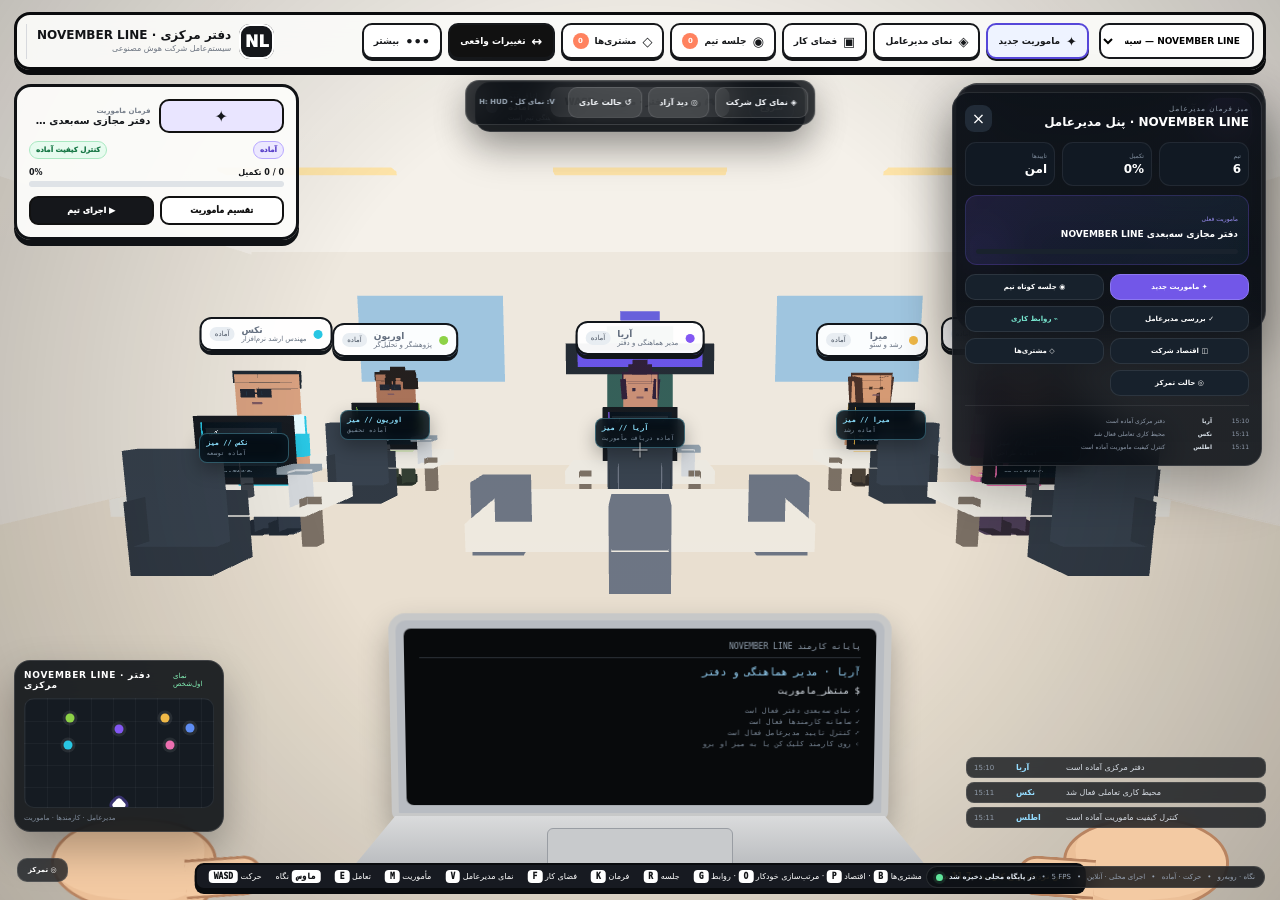
<file: roznex-ai-company-os/index.html>
<!doctype html>
<html lang="fa" dir="rtl">
<head>
<meta charset="utf-8" />
<meta name="viewport" content="width=device-width,initial-scale=1,maximum-scale=1,user-scalable=no" />
<meta name="theme-color" content="#101318" />
<meta name="application-name" content="NOVEMBER LINE" />
<meta name="mobile-web-app-capable" content="yes" />
<meta name="apple-mobile-web-app-capable" content="yes" />
<meta name="apple-mobile-web-app-status-bar-style" content="black-translucent" />
<link rel="manifest" href="./manifest.webmanifest" />
<link rel="icon" href="./icon.svg" type="image/svg+xml" />
<link rel="apple-touch-icon" href="./icon.svg" />
<title>NOVEMBER LINE — سیستم‌عامل شرکت هوش مصنوعی</title>
<style>
:root{--ink:#101318;--panel:rgba(18,22,28,.90);--line:rgba(255,255,255,.16);--muted:#99a5b5;--violet:#8057ff;--good:#5fe59b;--warn:#f6c85f;--bad:#ff7070}
*{box-sizing:border-box}html,body{margin:0;width:100%;height:100%;overflow:hidden;background:#14181d;font-family:Inter,ui-sans-serif,system-ui,-apple-system,"Segoe UI",sans-serif;color:#fff}button,input,textarea,select{font:inherit}
#app{position:fixed;inset:0;background:linear-gradient(#1c2229,#0d1014)}#gl{position:absolute;inset:0;width:100%;height:100%;display:block;touch-action:none;cursor:crosshair}.vignette{position:absolute;inset:0;pointer-events:none;background:radial-gradient(circle at 50% 47%,transparent 42%,rgba(0,0,0,.23) 100%);z-index:2}.crosshair{position:absolute;z-index:25;left:50%;top:50%;width:15px;height:15px;transform:translate(-50%,-50%);pointer-events:none;opacity:.72}.crosshair:before,.crosshair:after{content:"";position:absolute;background:#fff;box-shadow:0 1px 2px #000}.crosshair:before{left:7px;top:0;width:1px;height:15px}.crosshair:after{top:7px;left:0;height:1px;width:15px}
.toolbar{position:absolute;z-index:60;top:12px;left:14px;right:14px;height:58px;border:3px solid #0a0b0d;border-radius:16px;background:rgba(250,250,248,.94);box-shadow:0 5px 0 #0a0b0d;display:flex;align-items:center;gap:8px;padding:6px 8px;color:#121417;direction:ltr;backdrop-filter:blur(16px)}.brand{display:flex;align-items:center;gap:8px;min-width:185px;padding-right:10px;border-right:1px solid #d7d9dd}.logo{width:35px;height:35px;border-radius:11px;background:#15171b;color:#fff;display:grid;place-items:center;font-weight:1000;box-shadow:inset 0 0 0 2px #fff}.brandText{display:flex;flex-direction:column;line-height:1.06}.brandText b{font-size:11px}.brandText span{font-size:8px;color:#6c7480;margin-top:3px}.tools{display:flex;align-items:center;gap:6px;overflow-x:auto;scrollbar-width:none;flex:1}.tools::-webkit-scrollbar{display:none}.tool{height:36px;border:2px solid #16181b;border-radius:10px;background:#fff;color:#16181b;padding:0 10px;display:flex;align-items:center;gap:6px;white-space:nowrap;font-size:9px;font-weight:900;box-shadow:0 2px 0 #16181b;cursor:pointer}.tool.on{background:#15171b;color:#fff}.tool .ico{font-size:13px}.tool em{font-style:normal;min-width:16px;height:16px;border-radius:999px;background:#ff825f;color:#fff;display:grid;place-items:center;font-size:7px}.tool.primary{background:#eef3ff;border-color:#5647d9}.projectPick{margin-left:auto;height:36px;border:2px solid #17191d;border-radius:10px;background:#fff;padding:0 8px;font-size:9px;font-weight:800;max-width:155px}
.agentTag{position:absolute;z-index:18;transform:translate(-50%,-100%);pointer-events:auto;direction:ltr;transition:opacity .15s,transform .15s}.agentTag.hidden{opacity:0}.agentTag button{border:2px solid #11151a;background:rgba(255,255,255,.96);border-radius:12px;box-shadow:0 4px 0 #11151a;padding:6px 8px;display:flex;align-items:center;gap:7px;cursor:pointer;min-width:130px}.agentTag .dot{width:9px;height:9px;border-radius:50%;background:var(--accent)}.agentTag .tagText{display:flex;flex-direction:column;align-items:flex-start}.agentTag b{font-size:9px}.agentTag span{font-size:7px;color:#657080}.agentTag i{font-style:normal;margin-left:auto;font-size:7px;padding:3px 5px;border-radius:999px;background:#e8edf2;color:#4b5563}.agentTag i.working{background:#daf8e7;color:#167848}.agentTag i.waiting{background:#fff0c9;color:#8a6111}.agentTag i.queued{background:#e9e4ff;color:#6549d7}
.sidePanel{position:absolute;z-index:55;top:84px;right:14px;width:310px;max-height:calc(100vh - 165px);background:var(--panel);border:1px solid var(--line);border-radius:20px;box-shadow:0 22px 50px rgba(0,0,0,.34);backdrop-filter:blur(18px);padding:13px;direction:rtl;overflow:auto}.agentHead{display:flex;gap:10px;align-items:center}.agentAvatar{width:46px;height:46px;border-radius:15px;display:grid;place-items:center;font-size:22px;background:linear-gradient(145deg,var(--accent),#252932);box-shadow:inset 0 0 0 1px rgba(255,255,255,.2)}.agentMeta{flex:1;min-width:0}.agentMeta b{font-size:13px;display:block}.agentMeta span{font-size:9px;color:#9aa6b5}.statusPill{font-size:8px;border-radius:999px;padding:5px 7px;background:#303740;color:#dbe2ea}.statusPill.working{background:rgba(47,203,120,.16);color:#83efb4}.statusPill.waiting{background:rgba(246,200,95,.16);color:#f6d983}.taskBox{margin-top:10px;border:1px solid rgba(255,255,255,.10);border-radius:13px;background:rgba(255,255,255,.05);padding:10px}.taskBox label{font-size:8px;color:#8793a3}.taskBox p{font-size:10px;line-height:1.65;margin:5px 0 0}.chat{display:flex;flex-direction:column;gap:6px;margin-top:9px;max-height:175px;overflow:auto}.bubble{font-size:9px;line-height:1.55;padding:7px 9px;border-radius:11px;max-width:88%}.bubble.ceo{background:#7256e8;align-self:flex-start}.bubble.agent{background:#2b323b;align-self:flex-end}.chatRow{display:flex;gap:6px;margin-top:8px}.chatRow input{flex:1;min-width:0;border:1px solid #414a56;background:#12171d;color:#fff;border-radius:10px;padding:9px 10px;font-size:9px;outline:none}.chatRow button{width:38px;border:0;border-radius:10px;background:#7d5cff;color:#fff;cursor:pointer}.nearHint{margin-top:8px;font-size:8px;color:#8c98a8}.nearHint strong{color:#fff}
.missionPanel{position:absolute;z-index:54;left:14px;top:84px;width:285px;background:rgba(252,252,250,.95);color:#14171b;border:3px solid #101215;border-radius:17px;box-shadow:0 6px 0 #101215;padding:12px;direction:rtl}.missionTop{display:flex;align-items:center;gap:8px}.missionIcon{width:34px;height:34px;border:2px solid #111;border-radius:10px;display:grid;place-items:center;background:#e9e5ff}.missionTop div{min-width:0;flex:1}.missionTop small{display:block;color:#777f8b;font-size:7px;font-weight:900}.missionTop b{display:block;font-size:10px;white-space:nowrap;overflow:hidden;text-overflow:ellipsis}.progressInfo{margin-top:9px;display:flex;justify-content:space-between;font-size:8px;font-weight:900}.bar{height:6px;border-radius:99px;background:#dfe3e7;margin-top:4px;overflow:hidden}.bar i{display:block;height:100%;background:#54d38a;width:0;transition:width .25s}.missionBtns{display:flex;gap:6px;margin-top:9px}.missionBtns button{flex:1;border:2px solid #111;border-radius:9px;background:#fff;color:#111;padding:8px 5px;font-size:8px;font-weight:1000;cursor:pointer}.missionBtns button.run{background:#15171b;color:#fff}.missionBtns button:disabled{opacity:.45}.approval{display:none;margin-top:8px;border:2px solid #e0b54e;background:#fff3cf;border-radius:10px;padding:8px}.approval.show{display:block}.approval b{font-size:9px}.approval p{font-size:8px;line-height:1.5;color:#6b5a2f}.approvalActions{display:flex;gap:5px}.approvalActions button{flex:1;border:1px solid #c89d37;background:#fff;border-radius:7px;padding:5px;font-size:8px;cursor:pointer}
.activity{position:absolute;z-index:40;left:14px;bottom:70px;width:300px;display:flex;flex-direction:column;gap:4px;direction:ltr}.activity div{display:grid;grid-template-columns:36px 44px 1fr;gap:6px;align-items:center;background:rgba(13,17,22,.78);border:1px solid rgba(255,255,255,.10);border-radius:8px;padding:5px 7px;backdrop-filter:blur(8px)}.activity time{font-size:7px;color:#8f9aa8}.activity b{font-size:8px;color:#95dcff}.activity span{font-size:8px;overflow:hidden;text-overflow:ellipsis;white-space:nowrap;color:#d8dee6}
.laptopWrap{position:absolute;z-index:20;left:50%;bottom:-10px;transform:translateX(-50%);pointer-events:none;width:min(620px,58vw);height:310px;perspective:900px}.laptopScreen{position:absolute;left:10%;right:10%;top:15px;height:205px;background:#b8bcc2;border:7px solid #c7c8c8;border-radius:17px 17px 8px 8px;box-shadow:0 15px 30px rgba(0,0,0,.30);transform:rotateX(-4deg);transform-origin:bottom}.laptopInner{position:absolute;inset:8px;background:#080a0c;border-radius:7px;padding:13px 15px;color:#dfe7ef;font-family:ui-monospace,SFMono-Regular,Menlo,monospace;overflow:hidden}.terminalTitle{font-size:8px;color:#92a0af;border-bottom:1px solid #2b3138;padding-bottom:6px}.terminalAgent{font-size:10px;color:#9ad9ff;margin-top:8px}.terminalTask{font-size:9px;line-height:1.5;margin-top:7px;max-height:74px;overflow:hidden}.terminalLines{margin-top:7px;font-size:7px;color:#7f8d9d;line-height:1.6}.laptopBase{position:absolute;left:3%;right:3%;top:216px;height:74px;background:linear-gradient(#dadbdc,#aaadb1);border-radius:5px 5px 20px 20px;clip-path:polygon(8% 0,92% 0,100% 76%,92% 100%,8% 100%,0 76%);box-shadow:0 15px 25px rgba(0,0,0,.33)}.trackpad{position:absolute;width:32%;height:42px;border:1px solid #999da3;border-radius:6px;left:34%;top:12px;background:#c8cacc}.hand{position:absolute;z-index:21;bottom:-12px;width:165px;height:95px;background:#f3caa3;border:3px solid #b88461;border-radius:58% 42% 38% 50%;box-shadow:inset -10px -9px 0 rgba(183,113,72,.12);pointer-events:none}.hand:before{content:"";position:absolute;width:75px;height:34px;background:#f3caa3;border:3px solid #b88461;border-left:0;border-radius:0 22px 22px 0;right:-51px;top:29px;transform:rotate(-9deg)}.hand.left{left:4%;transform:rotate(5deg)}.hand.right{right:4%;transform:scaleX(-1) rotate(5deg)}
.bottomHint{position:absolute;z-index:70;bottom:10px;left:50%;transform:translateX(-50%);background:#171a21;border:2px solid #090b0e;border-radius:9px;padding:7px 12px;display:flex;gap:14px;align-items:center;font-size:8px;box-shadow:0 4px 0 #090b0e;direction:ltr;white-space:nowrap}.bottomHint kbd{background:#fff;color:#121417;border-radius:4px;padding:2px 5px;font-weight:1000}.bottomHint strong{color:#f2cb70}.enterBtn{position:absolute;z-index:80;top:84px;left:50%;transform:translateX(-50%);border:3px solid #111;background:#fff;color:#111;border-radius:12px;padding:10px 14px;box-shadow:0 4px 0 #111;font-size:9px;font-weight:1000;cursor:pointer}.enterBtn.active{background:#1c2025;color:#fff;border-color:#fff;box-shadow:none}.mobilePad{display:none;position:absolute;z-index:75;left:14px;bottom:105px;width:130px;height:130px}.mobilePad button{position:absolute;width:44px;height:44px;border-radius:50%;border:1px solid rgba(255,255,255,.3);background:rgba(15,19,25,.72);color:#fff;backdrop-filter:blur(9px)}.mobilePad .up{left:43px;top:0}.mobilePad .down{left:43px;bottom:0}.mobilePad .left{left:0;top:43px}.mobilePad .right{right:0;top:43px}
.modalBack{display:none;position:fixed;z-index:120;inset:0;background:rgba(4,7,10,.72);backdrop-filter:blur(9px);place-items:center;padding:20px}.modalBack.show{display:grid}.modal{width:min(640px,94vw);background:#f8fafc;color:#111827;border:4px solid #111;border-radius:24px;box-shadow:0 14px 0 #111;padding:25px;direction:rtl;position:relative}.modal h2{margin:0;font-size:24px}.modal p{font-size:10px;color:#707b89;line-height:1.7}.modal textarea{width:100%;height:135px;border:2px solid #cbd5e1;border-radius:14px;padding:13px;resize:none;outline:none;font-size:12px;line-height:1.7}.modal textarea:focus{border-color:#7558e9;box-shadow:0 0 0 4px rgba(117,88,233,.12)}.modalActions{display:flex;gap:8px;margin-top:12px}.modalActions button{border:0;border-radius:11px;padding:11px 15px;font-size:10px;font-weight:900;cursor:pointer}.modalActions .go{background:#15171b;color:#fff;flex:1}.modalActions .cancel{background:#e5e7eb;color:#111}.toast{position:absolute;z-index:150;right:16px;bottom:16px;background:#11171e;border:1px solid rgba(255,255,255,.15);border-radius:12px;padding:10px 12px;font-size:9px;opacity:0;transform:translateY(8px);transition:.2s;pointer-events:none}.toast.show{opacity:1;transform:none}
@media(max-width:900px){.brand{min-width:45px}.brandText{display:none}.tool{font-size:0;padding:0 9px}.tool em{font-size:7px}.projectPick{max-width:105px}.sidePanel{top:auto;bottom:66px;right:8px;width:calc(100% - 16px);max-height:205px;padding:9px}.taskBox{display:none}.chat{max-height:58px}.missionPanel{left:8px;top:77px;width:220px}.activity{display:none}.laptopWrap{width:72vw;height:260px}.laptopScreen{height:170px}.laptopBase{top:180px}.hand{display:none}.mobilePad{display:block}.bottomHint{display:none}}
@media(max-width:560px){.toolbar{left:6px;right:6px;top:6px;height:54px;padding:5px;gap:5px}.brand{padding-right:5px}.logo{width:31px;height:31px}.projectPick{display:none}.missionPanel{top:68px;width:184px;padding:8px}.missionBtns{flex-direction:column}.approval{display:none!important}.enterBtn{top:68px}.sidePanel{bottom:8px}.chat{display:none}.chatRow{margin-top:6px}.laptopWrap{display:none}.mobilePad{bottom:155px}.agentTag button{min-width:105px;padding:5px}.agentTag .tagText span{display:none}}

.agentActions{display:flex;gap:7px;margin-top:9px}.agentActions button{flex:1;border:1px solid rgba(255,255,255,.13);background:rgba(255,255,255,.06);color:#eef2f7;border-radius:10px;padding:8px 7px;font-size:8px;font-weight:900;cursor:pointer}.agentActions button:hover{background:rgba(125,92,255,.18);border-color:#7d5cff}.miniMap{position:absolute;z-index:46;left:14px;bottom:68px;width:210px;background:rgba(10,14,19,.88);border:1px solid rgba(255,255,255,.14);border-radius:16px;padding:9px;backdrop-filter:blur(16px);box-shadow:0 18px 40px rgba(0,0,0,.28);direction:ltr}.miniMapHead{display:flex;align-items:center;justify-content:space-between;font-size:8px}.miniMapHead b{font-size:9px;letter-spacing:.08em}.miniMapHead span{color:#83efb4;font-size:7px}.miniMapBody{position:relative;height:110px;margin-top:8px;border-radius:10px;background:linear-gradient(90deg,rgba(255,255,255,.035) 1px,transparent 1px) 0 0/22px 22px,linear-gradient(rgba(255,255,255,.035) 1px,transparent 1px) 0 0/22px 22px,#151b22;border:1px solid rgba(255,255,255,.08);overflow:hidden}.mapDot{position:absolute;width:9px;height:9px;border-radius:50%;transform:translate(-50%,-50%);box-shadow:0 0 0 3px rgba(255,255,255,.08)}.youDot{position:absolute;width:11px;height:11px;border-radius:3px;background:#fff;transform:translate(-50%,-50%) rotate(45deg);box-shadow:0 0 0 3px rgba(120,92,255,.35);z-index:5}.miniLegend{font-size:7px;color:#7f8b9b;margin-top:6px}.workspaceBack{position:fixed;z-index:180;inset:0;background:rgba(5,8,12,.72);backdrop-filter:blur(12px);display:none;place-items:center;padding:24px}.workspaceBack.show{display:grid}.workspaceShell{width:min(1040px,94vw);height:min(700px,88vh);background:linear-gradient(180deg,#111821,#0b1016);border:1px solid rgba(255,255,255,.12);border-radius:24px;box-shadow:0 30px 100px rgba(0,0,0,.56);overflow:hidden;display:grid;grid-template-rows:auto auto 1fr;direction:ltr}.workspaceHeader{display:flex;justify-content:space-between;gap:18px;padding:22px 24px 16px;border-bottom:1px solid rgba(255,255,255,.08)}.workspaceHeader small{font-size:8px;color:#8f9aaa;letter-spacing:.16em}.workspaceHeader h2{font-size:22px;margin:3px 0 2px}.workspaceHeader p{font-size:10px;color:#8995a5;margin:0}.wsHeaderActions{display:flex;align-items:flex-start;gap:8px}.wsHeaderActions button{width:36px;height:36px;border-radius:10px;border:1px solid rgba(255,255,255,.12);background:#161e27;color:#fff;cursor:pointer}.wsLive{font-size:8px;color:#80efae;padding:7px 9px;border-radius:999px;background:rgba(36,203,111,.10)}.wsTabs{display:flex;gap:5px;padding:10px 20px;border-bottom:1px solid rgba(255,255,255,.07)}.wsTabs button{border:0;background:transparent;color:#8c98a8;padding:8px 12px;border-radius:9px;font-size:9px;font-weight:900;cursor:pointer}.wsTabs button.active{background:#202a36;color:#fff}.wsContent{overflow:auto;padding:20px 24px;direction:rtl}.wsGrid{display:grid;grid-template-columns:1.25fr .75fr;gap:14px}.wsCard{background:#111821;border:1px solid rgba(255,255,255,.09);border-radius:16px;padding:14px;text-align:right}.wsCard h3{font-size:11px;margin:0 0 9px}.wsMetricRow{display:grid;grid-template-columns:repeat(3,1fr);gap:8px}.wsMetric{background:#0d131a;border-radius:12px;padding:10px}.wsMetric span{font-size:8px;color:#7d8998}.wsMetric b{display:block;font-size:18px;margin-top:4px}.wsList{display:flex;flex-direction:column;gap:7px}.wsItem{display:grid;grid-template-columns:auto 1fr auto;gap:9px;align-items:center;background:#0d131a;border-radius:11px;padding:9px}.wsItem .state{width:8px;height:8px;border-radius:50%;background:#657180}.wsItem .state.done{background:#52dc8a}.wsItem .state.work{background:#5bbef7}.wsItem .state.warn{background:#f6c85f}.wsItem div{min-width:0}.wsItem b{font-size:9px;display:block}.wsItem span{font-size:7px;color:#8190a1}.wsItem em{font-style:normal;font-size:7px;color:#9ca8b6}.codePane{background:#070a0e;border:1px solid #202a35;border-radius:14px;padding:12px;font:8px/1.7 ui-monospace,SFMono-Regular,Menlo,monospace;color:#b9c6d3;direction:ltr;text-align:left}.codePane .kw{color:#c59cff}.codePane .fn{color:#8edbff}.codePane .ok{color:#75e6a3}.roleStrip{height:5px;border-radius:99px;background:linear-gradient(90deg,var(--wsaccent,#7d5cff),rgba(255,255,255,.08));margin-bottom:12px}.ceoMode .crosshair,.ceoMode .hand,.ceoMode .laptopWrap,.ceoMode .bottomHint{opacity:0;pointer-events:none}.ceoMode .enterBtn{display:none}.ceoMode .sidePanel{opacity:.96}.ceoMode .miniMap{width:250px}.ceoMode .vignette{background:radial-gradient(circle at 50% 50%,transparent 55%,rgba(0,0,0,.13) 100%)}
@media(max-width:820px){.miniMap{display:none}.workspaceBack{padding:8px}.workspaceShell{height:94vh;width:98vw;border-radius:18px}.wsGrid{grid-template-columns:1fr}.workspaceHeader{padding:16px}.wsContent{padding:14px}.agentActions{display:none}}
.activity{left:auto!important;right:14px!important;bottom:72px!important}

.opsShell{width:min(1120px,96vw);height:min(760px,92vh)}
.opsGrid{display:grid;grid-template-columns:1.05fr .95fr;gap:14px}.opsStack{display:flex;flex-direction:column;gap:10px}.opsHero{background:linear-gradient(135deg,#172332,#0d131b);border:1px solid rgba(255,255,255,.09);border-radius:16px;padding:16px}.opsHero .repo{font-size:18px;font-weight:950;direction:ltr;text-align:left}.opsHero .meta{font-size:8px;color:#8b98aa;margin-top:5px;direction:ltr;text-align:left}.opsBadge{display:inline-flex;align-items:center;gap:5px;border-radius:999px;padding:5px 8px;font-size:7px;font-weight:900;background:rgba(76,225,143,.10);color:#78e9a9;margin-top:10px}.opRow{display:grid;grid-template-columns:auto 1fr auto;gap:10px;align-items:center;background:#0d131a;border:1px solid rgba(255,255,255,.06);border-radius:12px;padding:10px}.opRow .num{width:30px;height:30px;border-radius:10px;background:#1a2430;display:grid;place-items:center;font-size:8px;font-weight:950}.opRow b{font-size:9px;display:block}.opRow p{font-size:7px;color:#8592a3;margin:3px 0 0;direction:ltr;text-align:left}.opRow em{font-style:normal;font-size:7px;color:#9eabbc}.serviceGrid{display:grid;grid-template-columns:repeat(3,1fr);gap:10px}.serviceCard{background:#0d131a;border:1px solid rgba(255,255,255,.07);border-radius:14px;padding:12px}.serviceCard .svcTop{display:flex;justify-content:space-between;align-items:center}.serviceCard b{font-size:9px}.serviceCard p{font-size:7px;color:#8490a0;line-height:1.5}.healthBar{height:7px;background:#202a35;border-radius:99px;overflow:hidden;margin-top:7px}.healthBar i{display:block;height:100%;background:#57dc8c;border-radius:99px}.commandPalette{position:fixed;z-index:260;inset:0;background:rgba(5,8,12,.68);backdrop-filter:blur(10px);display:none;align-items:flex-start;justify-content:center;padding-top:10vh}.commandPalette.show{display:flex}.commandBox{width:min(680px,94vw);background:#0e141c;border:1px solid rgba(255,255,255,.13);border-radius:18px;box-shadow:0 40px 120px rgba(0,0,0,.6);padding:12px;direction:rtl}.cmdHead{display:flex;justify-content:space-between;align-items:center;padding:6px 7px 10px}.cmdHead b{font-size:9px}.cmdHead span{font-size:7px;color:#778494}.commandBox input{width:100%;border:1px solid #2a3542;background:#090e14;color:#fff;border-radius:12px;padding:13px 14px;outline:none;font-size:10px}.commandResults{display:flex;flex-direction:column;gap:6px;margin-top:9px;max-height:310px;overflow:auto}.cmdItem{display:grid;grid-template-columns:32px 1fr auto;gap:8px;align-items:center;border:1px solid rgba(255,255,255,.06);background:#121a23;border-radius:11px;padding:8px;cursor:pointer}.cmdItem:hover{background:#182331}.cmdItem i{font-style:normal;width:30px;height:30px;border-radius:9px;background:#202c38;display:grid;place-items:center}.cmdItem b{font-size:9px;display:block}.cmdItem span{font-size:7px;color:#8290a0}.cmdItem kbd{font-size:7px;background:#283442;border-radius:5px;padding:3px 5px}.systemDock{position:absolute;z-index:72;right:15px;bottom:12px;background:rgba(10,14,19,.80);border:1px solid rgba(255,255,255,.11);backdrop-filter:blur(12px);border-radius:999px;padding:6px 9px;display:flex;gap:6px;align-items:center;font-size:7px;color:#94a0b0;direction:ltr}.systemDock b{color:#dce4ed}.sysDot{width:7px;height:7px;border-radius:50%;background:#7b8794}.sysDot.ok{background:#5fe59b;box-shadow:0 0 0 3px rgba(95,229,155,.10)}.sysDot.warn{background:#f6c85f}.sysDot.bad{background:#ff7070}.qualityRing{position:absolute;right:16px;top:83px;z-index:44;background:rgba(11,15,20,.78);border:1px solid rgba(255,255,255,.1);border-radius:14px;padding:7px 9px;display:flex;gap:8px;align-items:center;font-size:7px;color:#9aa6b5;backdrop-filter:blur(12px)}.qualityRing b{color:#fff;font-size:8px}.qualityRing i{width:8px;height:8px;border-radius:50%;background:#5fe59b}.agentTag button{transition:transform .16s,box-shadow .16s}.agentTag button:hover{transform:translateY(-2px);box-shadow:0 6px 0 #11151a}.workspaceShell{transform:translateY(8px) scale(.985);opacity:.96;transition:.18s ease}.workspaceBack.show .workspaceShell{transform:none;opacity:1}.screenPulse{animation:screenPulse 1.8s ease-in-out infinite}@keyframes screenPulse{50%{filter:brightness(1.22)}}
@media(max-width:820px){.opsGrid{grid-template-columns:1fr}.serviceGrid{grid-template-columns:1fr 1fr}.systemDock{display:none}.qualityRing{display:none}}

/* V9 production-lab additions */
.memoryShell{width:min(980px,94vw)}.memoryLayout,.hireGrid{display:grid;grid-template-columns:.8fr 1.2fr;gap:14px}.memoryInput,.hireInput{width:100%;border:1px solid rgba(255,255,255,.12);background:#0b1118;color:#eef3f8;border-radius:12px;padding:11px 12px;font:10px/1.6 inherit;outline:none}.memoryInput{min-height:96px;resize:vertical}.memoryActions{display:flex;gap:8px;margin-top:9px}.memoryActions select,.memoryActions button,.hirePrimary{border:1px solid rgba(255,255,255,.12);background:#19232e;color:#fff;border-radius:10px;padding:9px 11px;font-size:9px;font-weight:900;cursor:pointer}.memoryActions button,.hirePrimary{background:#7658ef;border-color:#8d77f7}.memoryEvent{position:relative;padding-left:18px}.memoryEvent:before{content:'';position:absolute;left:4px;top:12px;width:7px;height:7px;border-radius:50%;background:#7d5cff;box-shadow:0 0 0 4px rgba(125,92,255,.12)}.memoryEvent small{font-size:7px;color:#7d8998}.fieldLabel{display:block;font-size:8px;color:#8d9aaa;margin:10px 0 5px}.hirePrimary{width:100%;margin-top:12px;padding:11px}.safeNote{font-size:8px;line-height:1.6;color:#8996a7}.teamDirectory{display:grid;grid-template-columns:repeat(2,1fr);gap:8px}.teamPerson{display:flex;align-items:center;gap:9px;border:1px solid rgba(255,255,255,.08);background:#0d131a;border-radius:12px;padding:9px}.teamPerson i{font-style:normal;width:34px;height:34px;border-radius:10px;display:grid;place-items:center;background:#19232e;font-size:18px}.teamPerson div{min-width:0}.teamPerson b{display:block;font-size:9px}.teamPerson span{display:block;font-size:7px;color:#8290a2;white-space:nowrap;overflow:hidden;text-overflow:ellipsis}.teamPerson em{margin-left:auto;font-style:normal;font-size:7px;color:#73e6a3}.voiceDock{position:absolute;z-index:95;left:50%;top:82px;transform:translateX(-50%) translateY(-10px);opacity:0;pointer-events:none;background:rgba(10,14,20,.9);border:1px solid rgba(255,255,255,.14);border-radius:14px;padding:8px 10px;display:flex;align-items:center;gap:9px;box-shadow:0 18px 40px rgba(0,0,0,.28);transition:.2s;backdrop-filter:blur(14px)}.voiceDock.show{opacity:1;transform:translateX(-50%);pointer-events:auto}.voiceDock div{display:flex;flex-direction:column}.voiceDock b{font-size:9px}.voiceDock span{font-size:7px;color:#9aa6b5}.voiceDock button{border:0;border-radius:8px;background:#2a323d;color:#fff;padding:7px 9px;font-size:8px}.voicePulse{width:10px!important;height:10px;border-radius:50%;background:#6bf1a5!important;box-shadow:0 0 0 0 rgba(107,241,165,.45);animation:voicePulse 1.4s infinite}@keyframes voicePulse{70%{box-shadow:0 0 0 9px rgba(107,241,165,0)}}.monitorBadge{position:absolute;z-index:45;left:50%;top:90px;transform:translateX(-50%);padding:6px 10px;border-radius:999px;background:rgba(10,14,20,.72);border:1px solid rgba(255,255,255,.1);font-size:7px;color:#aab5c2;backdrop-filter:blur(10px)}.monitorBadge b{color:#fff}.agentTag.custom button{background:linear-gradient(180deg,#fff,#f1f5ff)}.agentTag.custom b:after{content:' NEW';font-size:5px;color:#7d5cff}.memoryChip{display:inline-flex;gap:5px;align-items:center;padding:4px 7px;border-radius:999px;background:rgba(125,92,255,.12);color:#c6baff;font-size:7px;margin-top:6px}.liveSource{color:#6ce7a1!important}.liveSource.warn{color:#f6c85f!important}
@media(max-width:820px){.memoryLayout,.hireGrid{grid-template-columns:1fr}.teamDirectory{grid-template-columns:1fr}.voiceDock{top:66px}.memoryShell,.hireShell{height:94vh}}

/* V11 living-company layer */
.phaseLine{display:flex;justify-content:space-between;gap:6px;margin-top:8px}.phaseLine span{font-size:7px;font-weight:1000;border:1px solid #cfd5dc;border-radius:999px;padding:4px 6px;background:#f7f8fa}.phaseLine #missionPhasePill{background:#ece8ff;border-color:#b8a8ff;color:#5b43ca}.phaseLine #qaPill{background:#e7fbef;border-color:#a9e8c1;color:#197847}
.meetingDock{position:absolute;z-index:58;top:82px;left:50%;transform:translateX(-50%);min-width:330px;max-width:42vw;display:flex;align-items:center;gap:10px;padding:9px 10px;background:rgba(13,17,23,.91);border:1px solid rgba(255,255,255,.16);border-radius:15px;box-shadow:0 16px 40px rgba(0,0,0,.28);backdrop-filter:blur(16px);direction:ltr}.meetingDock.hidden{opacity:0;pointer-events:none}.meetingPulse{width:12px;height:12px;border-radius:50%;background:#6c7480;box-shadow:0 0 0 0 rgba(98,224,151,.4)}.meetingDock.live .meetingPulse{background:#62e097;animation:meetingPulse 1.4s infinite}.meetingDock>div:nth-child(2){display:flex;flex-direction:column;min-width:0;flex:1}.meetingDock small{font-size:7px;color:#8995a4;letter-spacing:.15em}.meetingDock b{font-size:9px;margin-top:2px}.meetingDock span{font-size:7px;color:#a8b3c1;white-space:nowrap;overflow:hidden;text-overflow:ellipsis;margin-top:2px}.meetingDock button{border:1px solid rgba(255,255,255,.14);background:#202936;color:#fff;border-radius:9px;padding:7px 10px;font-size:8px;font-weight:900;cursor:pointer}.meetingDock.live button{background:#7658ed}@keyframes meetingPulse{70%{box-shadow:0 0 0 8px rgba(98,224,151,0)}100%{box-shadow:0 0 0 0 rgba(98,224,151,0)}}
.meetingGrid{display:grid;grid-template-columns:1fr 1fr;gap:14px}.meetingShell{max-width:960px}.meetingPerson{display:grid;grid-template-columns:34px 1fr auto;gap:9px;align-items:center;background:#0d131a;border-radius:12px;padding:10px}.meetingPerson i{font-style:normal;width:34px;height:34px;border-radius:11px;display:grid;place-items:center;background:#1b2530;font-size:16px}.meetingPerson b{display:block;font-size:9px}.meetingPerson span{font-size:7px;color:#8693a3}.meetingPerson em{font-style:normal;font-size:7px;color:#75e6a3}
.worldMonitor{position:absolute;z-index:19;transform:translate(-50%,-50%);pointer-events:auto;transition:opacity .12s,transform .12s}.worldMonitor.hidden{opacity:0;pointer-events:none}.worldMonitor button{width:90px;border:1px solid rgba(117,224,255,.34);border-radius:8px;background:rgba(5,13,20,.88);color:#dcecff;padding:5px 6px;text-align:left;box-shadow:0 7px 18px rgba(0,0,0,.3),inset 0 0 14px rgba(62,183,255,.06);cursor:pointer;backdrop-filter:blur(5px);direction:ltr}.worldMonitor b{display:block;font:800 7px ui-monospace,monospace;color:#8de2ff}.worldMonitor span{display:block;font:6px/1.35 ui-monospace,monospace;color:#8093a4;margin-top:2px}.worldMonitor.working button{border-color:rgba(87,231,147,.55);box-shadow:0 0 16px rgba(87,231,147,.16)}
.agentTag i.meeting{background:#dff7ff;color:#1d6b8b}.agentTag i.reviewing{background:#fce6ff;color:#86439d}.statusPill.meeting{background:rgba(70,190,235,.16);color:#8adfff}.statusPill.reviewing{background:rgba(204,102,255,.16);color:#e3a9ff}
.officeGlow{position:absolute;z-index:3;inset:0;pointer-events:none;background:linear-gradient(180deg,rgba(255,216,150,.04),transparent 35%,rgba(81,141,255,.035));mix-blend-mode:screen}.meetingActive .vignette{background:radial-gradient(circle at 50% 48%,transparent 48%,rgba(0,0,0,.18) 100%)}

/* V11 Cinematic HQ */
.cinemaBars:before,.cinemaBars:after{content:'';position:absolute;left:0;right:0;height:0;background:#05070a;z-index:140;transition:height .55s cubic-bezier(.2,.8,.2,1);pointer-events:none}.cinemaBars:before{top:0}.cinemaBars:after{bottom:0}.cinematic .cinemaBars:before,.cinematic .cinemaBars:after{height:7.5vh}.cinemaCaption{position:absolute;z-index:145;left:50%;bottom:9.2vh;transform:translate(-50%,10px);opacity:0;pointer-events:none;min-width:320px;max-width:70vw;text-align:center;padding:9px 14px;border-radius:12px;background:rgba(6,10,15,.66);border:1px solid rgba(255,255,255,.12);backdrop-filter:blur(14px);transition:.3s}.cinematic .cinemaCaption{opacity:1;transform:translate(-50%,0)}.cinemaCaption small{display:block;color:#8e9aaa;font-size:7px;letter-spacing:.18em}.cinemaCaption b{display:block;margin-top:3px;font-size:11px}.cinemaCaption span{display:block;color:#b7c1cd;font-size:8px;margin-top:3px}
.executiveHud{position:absolute;z-index:62;right:18px;top:92px;width:310px;padding:12px;border-radius:17px;background:linear-gradient(180deg,rgba(13,18,25,.91),rgba(9,13,19,.88));border:1px solid rgba(255,255,255,.12);box-shadow:0 20px 55px rgba(0,0,0,.3);backdrop-filter:blur(18px);transition:.22s}.executiveHud.hidden{opacity:0;pointer-events:none;transform:translateX(18px)}.execHead{display:flex;justify-content:space-between;align-items:flex-start;gap:8px}.execHead small{display:block;color:#8e9aa9;font-size:7px;letter-spacing:.15em}.execHead b{display:block;font-size:12px;margin-top:2px}.execHead button{border:0;background:#212b37;color:#fff;border-radius:9px;width:27px;height:27px;cursor:pointer}.execMetrics{display:grid;grid-template-columns:repeat(3,1fr);gap:7px;margin-top:10px}.execMetric{padding:9px 7px;border-radius:11px;background:#111923;border:1px solid rgba(255,255,255,.07)}.execMetric span{display:block;color:#8290a1;font-size:6px}.execMetric b{display:block;font-size:12px;margin-top:3px}.execMission{margin-top:9px;padding:10px;border-radius:12px;background:linear-gradient(135deg,rgba(124,91,244,.14),rgba(58,173,218,.08));border:1px solid rgba(124,91,244,.22)}.execMission small{font-size:6px;color:#9a8ef2}.execMission b{display:block;font-size:9px;margin-top:3px;line-height:1.4}.execProgress{height:5px;background:#19222d;border-radius:20px;overflow:hidden;margin-top:8px}.execProgress i{display:block;height:100%;background:linear-gradient(90deg,#7b5df4,#62dcb0);border-radius:20px;transition:width .35s}.execActions{display:grid;grid-template-columns:1fr 1fr;gap:6px;margin-top:9px}.execActions button{border:1px solid rgba(255,255,255,.09);background:#17212c;color:#fff;border-radius:10px;padding:8px;font-size:7px;font-weight:900;cursor:pointer}.execActions button.primary{background:#7257e8;border-color:#8d78f1}.execFeed{margin-top:9px;border-top:1px solid rgba(255,255,255,.07);padding-top:8px}.execFeed div{display:grid;grid-template-columns:32px 42px 1fr;gap:5px;font-size:6px;color:#8f9bab;padding:3px 0}.execFeed b{color:#d9e1e9}.focusMode .topbar,.focusMode .leftPanel,.focusMode .rightPanel,.focusMode .miniMap,.focusMode .bottomHint,.focusMode .meetingDock,.focusMode .executiveHud{opacity:0!important;pointer-events:none!important}.focusMode .agentTag,.focusMode .worldMonitor{opacity:.45}.focusToggle{position:absolute;z-index:92;left:17px;bottom:18px;border:1px solid rgba(255,255,255,.12);background:rgba(11,16,23,.72);color:#fff;padding:7px 10px;border-radius:10px;font-size:7px;font-weight:900;cursor:pointer;backdrop-filter:blur(10px)}
.cinematic .agentTag,.cinematic .worldMonitor{opacity:.18}.cinematic .crosshair{opacity:0}.cinematic .laptopWrap{transform:translate(-50%,25px) scale(.92);opacity:.2}.laptopWrap{transition:.45s ease,opacity .3s}
@media(max-width:1050px){.executiveHud{display:none}}@media(max-width:700px){.cinemaCaption{min-width:250px;max-width:88vw}}


.agentTag{position:absolute;z-index:41;transform:translate(-50%,-115%);transition:opacity .18s,filter .18s}.agentTag .socialPing{position:absolute;left:50%;bottom:calc(100% + 8px);transform:translateX(-50%) translateY(5px);min-width:86px;max-width:190px;padding:6px 8px;border-radius:10px;background:rgba(14,20,29,.94);border:1px solid rgba(255,255,255,.16);box-shadow:0 10px 28px rgba(0,0,0,.25);font-size:7px;font-weight:800;color:#edf5ff;text-align:center;opacity:0;pointer-events:none;transition:.2s;white-space:nowrap;overflow:hidden;text-overflow:ellipsis}.agentTag.social .socialPing{opacity:1;transform:translateX(-50%) translateY(0)}.agentTag.speaking button{outline:2px solid rgba(116,220,255,.9);box-shadow:0 0 0 5px rgba(116,220,255,.10),0 12px 34px rgba(0,0,0,.3)}.agentTag.dispatching button{outline:2px solid rgba(255,210,103,.85)}.agentTag i.dispatching{background:#fff0c7;color:#7f5d00}.statusPill.dispatching{background:rgba(255,199,76,.18);color:#ffd978}.socialTicker{position:absolute;z-index:64;left:50%;top:137px;transform:translateX(-50%);max-width:520px;padding:7px 11px;border-radius:12px;background:rgba(9,14,21,.78);border:1px solid rgba(255,255,255,.10);backdrop-filter:blur(12px);font-size:7px;color:#c8d5e2;opacity:0;pointer-events:none;transition:.22s}.socialTicker.show{opacity:1}.socialTicker b{color:#fff;margin-right:5px}

@media(max-width:900px){.meetingDock{top:70px;min-width:250px;max-width:60vw}.worldMonitor{display:none}.meetingGrid{grid-template-columns:1fr}}
@media(max-width:560px){.meetingDock{display:none}}


/* V16 autonomous delegation + relationship graph */
.agentTag i.waitingdep{background:#fff0c7;color:#7b5b06}.statusPill.waitingdep{background:rgba(255,201,84,.16);color:#ffd978}.agentTag.handoff button{outline:2px solid rgba(94,229,194,.95);box-shadow:0 0 0 5px rgba(94,229,194,.10),0 12px 34px rgba(0,0,0,.3)}
.relationshipShell{max-width:1040px}.relationshipGrid{display:grid;grid-template-columns:minmax(0,1.5fr) minmax(280px,.7fr);gap:14px}.graphPanel{min-height:420px;position:relative;overflow:hidden}.graphSvg{width:100%;height:420px;display:block;background:radial-gradient(circle at 50% 0%,rgba(117,91,232,.12),transparent 58%),#0b1118;border-radius:14px;border:1px solid rgba(255,255,255,.07)}.graphNode rect{fill:#131d27;stroke:#455565;stroke-width:1.5}.graphNode text{font-family:system-ui,sans-serif;font-weight:800;fill:#edf6ff;font-size:11px}.graphNode .sub{fill:#8fa0af;font-size:8px;font-weight:600}.graphNode.ready rect{stroke:#62dfa1}.graphNode.working rect{stroke:#74dcff;stroke-width:2.5}.graphNode.blocked rect{stroke:#ffd56d;stroke-width:2.5}.graphNode.done rect{stroke:#6ce0a3;fill:#10231b}.graphEdge{stroke:#617284;stroke-width:2;fill:none;opacity:.72}.graphEdge.done{stroke:#61dda0}.graphEdge.active{stroke:#78e8d0;stroke-width:4;filter:drop-shadow(0 0 5px rgba(120,232,208,.75))}.relationSummary{display:grid;grid-template-columns:repeat(3,1fr);gap:7px;margin-bottom:9px}.relationMetric{background:#101821;border:1px solid rgba(255,255,255,.07);border-radius:10px;padding:9px}.relationMetric span{display:block;color:#7f90a0;font-size:6px}.relationMetric b{display:block;font-size:13px;margin-top:3px}.handoffTimeline{max-height:340px;overflow:auto}.handoffItem{display:grid;grid-template-columns:38px 1fr auto;gap:7px;align-items:center;padding:8px;border-radius:10px;background:#101821;margin-bottom:6px}.handoffItem i{font-style:normal;width:34px;height:34px;border-radius:9px;background:#1c2a35;display:grid;place-items:center}.handoffItem b{display:block;font-size:8px}.handoffItem span{display:block;color:#8797a6;font-size:7px;margin-top:2px}.handoffItem em{font-style:normal;font-size:6px;color:#69dfa4}.dependencyChip{display:inline-flex;align-items:center;gap:5px;border:1px solid rgba(255,255,255,.09);background:#17212b;border-radius:999px;padding:4px 7px;font-size:6px;color:#a9b7c5;margin:2px}.dependencyChip.wait{border-color:rgba(255,210,100,.35);color:#ffd66f}.dependencyChip.done{border-color:rgba(95,222,158,.35);color:#73e6a8}.relationHint{font-size:7px;line-height:1.6;color:#8293a3;margin-top:8px}.execRelation{color:#78e8d0!important}.relationPulse{display:inline-block;width:6px;height:6px;border-radius:50%;background:#68e0a1;margin-right:4px;box-shadow:0 0 0 0 rgba(104,224,161,.4);animation:meetingPulse 1.5s infinite}@media(max-width:900px){.relationshipGrid{grid-template-columns:1fr}.graphPanel{min-height:330px}.graphSvg{height:330px}}

/* V17 parallel autonomy + help queue */
.schedulerStrip{display:grid;grid-template-columns:repeat(4,1fr);gap:7px;margin:9px 0 12px}.schedulerMetric{background:#0f1821;border:1px solid rgba(255,255,255,.07);border-radius:10px;padding:9px}.schedulerMetric span{display:block;color:#8192a2;font-size:6px}.schedulerMetric b{display:block;margin-top:3px;font-size:13px}.schedulerMetric.live b{color:#79e6c2}.parallelBatch{border:1px solid rgba(117,219,255,.18);background:rgba(25,47,62,.55);border-radius:10px;padding:8px;margin-bottom:6px}.parallelBatch b{font-size:8px}.parallelBatch span{display:block;color:#899baa;font-size:7px;margin-top:3px}.helpQueue{max-height:220px;overflow:auto;margin-top:10px}.helpItem{display:grid;grid-template-columns:34px 1fr auto;gap:7px;align-items:center;background:#101821;border:1px solid rgba(255,255,255,.06);border-radius:10px;padding:8px;margin-bottom:6px}.helpItem i{font-style:normal;width:30px;height:30px;border-radius:9px;background:#342b17;color:#ffd36f;display:grid;place-items:center}.helpItem b{font-size:8px;display:block}.helpItem span{display:block;color:#8797a6;font-size:7px;margin-top:2px}.helpItem em{font-style:normal;font-size:6px;color:#74dfac}.helpItem.escalated{border-color:rgba(255,112,112,.3)}.helpItem.escalated i{background:#351b1e;color:#ff9a9a}.graphNode.help rect{stroke:#ffcf67;stroke-dasharray:4 3}.graphNode.parallel rect{filter:drop-shadow(0 0 5px rgba(116,220,255,.45))}.graphEdge.branch{stroke:#7fa7ff}.schedulerWave{display:inline-flex;gap:4px;align-items:center}.schedulerWave i{display:block;width:4px;height:12px;border-radius:99px;background:#73e1bf;animation:schedulerWave 1s ease-in-out infinite}.schedulerWave i:nth-child(2){animation-delay:.12s}.schedulerWave i:nth-child(3){animation-delay:.24s}@keyframes schedulerWave{50%{height:4px;opacity:.5}}@media(max-width:900px){.schedulerStrip{grid-template-columns:repeat(2,1fr)}}
/* V18 self-organizing company */
.selfOrgStrip{display:grid;grid-template-columns:repeat(4,1fr);gap:7px;margin:0 0 12px}.selfOrgMetric{background:linear-gradient(145deg,#111a22,#162431);border:1px solid rgba(123,224,255,.13);border-radius:11px;padding:9px}.selfOrgMetric span{display:block;color:#8295a6;font-size:6px}.selfOrgMetric b{display:block;margin-top:3px;font-size:13px}.selfOrgMetric.risk b{color:#ffd06b}.selfOrgMetric.good b{color:#70e2ae}.orgGrid{display:grid;grid-template-columns:1.05fr .95fr;gap:10px;margin-top:10px}.workloadRow{display:grid;grid-template-columns:55px 1fr 38px;gap:8px;align-items:center;margin:8px 0}.workloadRow b{font-size:8px}.workloadTrack{height:8px;border-radius:99px;background:#1d2b35;overflow:hidden}.workloadTrack i{display:block;height:100%;border-radius:99px;background:linear-gradient(90deg,#65d9b0,#6fb6ff)}.workloadTrack i.warn{background:linear-gradient(90deg,#f0b957,#ff7f70)}.workloadRow em{font-style:normal;font-size:7px;color:#9eb0be;text-align:right}.subtaskItem{display:grid;grid-template-columns:32px 1fr auto;gap:7px;align-items:start;background:#101821;border:1px solid rgba(255,255,255,.06);border-radius:10px;padding:8px;margin-bottom:6px}.subtaskItem i{font-style:normal;width:29px;height:29px;border-radius:9px;background:#1d3041;color:#81d8ff;display:grid;place-items:center;font-size:7px}.subtaskItem b{display:block;font-size:8px}.subtaskItem span{display:block;color:#8192a1;font-size:7px;margin-top:2px;line-height:1.45}.subtaskItem em{font-style:normal;font-size:6px;color:#75dfac}.subtaskItem.risk{border-color:rgba(255,196,90,.28)}.subtaskItem.risk i{background:#352b18;color:#ffd06b}.helperChip{display:inline-flex;gap:5px;align-items:center;border:1px solid rgba(121,223,190,.2);background:rgba(65,156,126,.11);border-radius:999px;padding:4px 7px;font-size:6px;color:#91e8c9;margin:2px}.deadlinePill{display:inline-flex;border:1px solid rgba(255,255,255,.08);border-radius:999px;padding:4px 7px;font-size:6px;color:#94a4b1}.deadlinePill.high,.deadlinePill.critical{color:#ffd06b;border-color:rgba(255,208,107,.25);background:rgba(255,208,107,.08)}.cooItem{border-left:3px solid #8068ff;padding:7px 9px;background:#101821;border-radius:0 9px 9px 0;margin-bottom:6px}.cooItem b{font-size:8px;display:block}.cooItem span{font-size:7px;color:#8799a8;display:block;margin-top:2px}.autoOrgBtn{background:#182a35!important;color:#8ce7ff!important;border-color:#315162!important}@media(max-width:900px){.selfOrgStrip{grid-template-columns:repeat(2,1fr)}.orgGrid{grid-template-columns:1fr}}


.economyShell{max-width:1180px}.economyTop{display:grid;grid-template-columns:repeat(5,1fr);gap:8px;margin-bottom:12px}.economyMetric{background:#0f171e;border:1px solid rgba(255,255,255,.08);border-radius:12px;padding:11px}.economyMetric span{display:block;font-size:7px;color:#82909f;font-weight:800}.economyMetric b{display:block;font-size:17px;margin-top:4px}.economyMetric.good b{color:#68e4a6}.economyMetric.warn b{color:#f3c969}.economyMetric.bad b{color:#ff8080}.economyGrid{display:grid;grid-template-columns:1.2fr .8fr;gap:10px}.economyTable{display:flex;flex-direction:column;gap:6px}.economyRow{display:grid;grid-template-columns:72px 1fr 64px 64px 64px 72px;gap:7px;align-items:center;background:#101821;border:1px solid rgba(255,255,255,.06);border-radius:10px;padding:8px}.economyRow.head{background:#19222c;color:#8998a7;font-size:7px;font-weight:900}.economyRow b{font-size:9px}.economyRow span,.economyRow em{font-size:8px;color:#93a1af;font-style:normal}.kpiPill{display:inline-grid;place-items:center;min-width:44px;height:24px;border-radius:999px;font-weight:1000;background:#213d31;color:#79e6b0}.kpiPill.watch{background:#40351f;color:#f5d071}.kpiPill.risk{background:#49262b;color:#ff9898}.forecastDecision{border:1px solid rgba(255,255,255,.09);border-radius:12px;padding:12px;background:linear-gradient(145deg,#111b24,#0d141b)}.forecastDecision strong{font-size:15px;display:block}.forecastDecision p{font-size:9px;line-height:1.65;color:#9babba}.forecastDecision.accept{border-color:rgba(95,229,155,.35)}.forecastDecision.review{border-color:rgba(246,200,95,.35)}.economyControls{display:grid;grid-template-columns:1fr 1fr;gap:7px;margin-top:10px}.economyControls label{font-size:7px;color:#8795a4}.economyControls input{width:100%;margin-top:4px;background:#0d141a;border:1px solid #394653;color:#fff;border-radius:8px;padding:8px}.economyActions{display:flex;gap:6px;margin-top:9px}.economyActions button{flex:1;border:1px solid #455261;background:#17212a;color:#fff;border-radius:9px;padding:8px;font-size:8px;font-weight:900;cursor:pointer}.economyActions button.primary{background:#7257ec;border-color:#8c78ef}.hireSignal{margin-top:10px;border-radius:10px;padding:10px;background:#281f12;border:1px solid #644c1e}.hireSignal b{font-size:9px;color:#f5d277}.hireSignal span{display:block;font-size:8px;line-height:1.6;color:#c9b88c;margin-top:4px}.perfBar{height:5px;background:#26313b;border-radius:99px;overflow:hidden;margin-top:4px}.perfBar i{display:block;height:100%;background:#60d9a1;border-radius:99px}.economyHistory{max-height:190px;overflow:auto}.economyHistory .wsItem{margin-bottom:6px}@media(max-width:850px){.economyTop{grid-template-columns:repeat(2,1fr)}.economyGrid{grid-template-columns:1fr}.economyRow{grid-template-columns:56px 1fr 48px 48px}.economyRow>:nth-child(5),.economyRow>:nth-child(6){display:none}}

/* PRODUCTION client pipeline */
.salesShell{width:min(1100px,94vw)}.salesTop{display:grid;grid-template-columns:repeat(4,1fr);gap:8px;margin-bottom:10px}.salesMetric{padding:11px;border-radius:13px;background:#111923;border:1px solid rgba(255,255,255,.08)}.salesMetric span{display:block;font-size:6px;color:#8d99a8;letter-spacing:.08em}.salesMetric b{display:block;font-size:15px;margin-top:4px}.salesLayout{display:grid;grid-template-columns:1.05fr 1.45fr;gap:10px}.salesForm{display:grid;grid-template-columns:1fr 1fr;gap:8px}.salesForm label{font-size:7px;color:#8f9aa7;display:flex;flex-direction:column;gap:4px}.salesForm input,.salesForm select,.salesForm textarea{width:100%;box-sizing:border-box;border:1px solid rgba(255,255,255,.1);background:#111923;color:#fff;border-radius:9px;padding:9px;font:inherit}.salesForm textarea{min-height:86px;resize:vertical;grid-column:1/-1}.salesForm .full{grid-column:1/-1}.salesActions{display:flex;gap:7px;margin-top:9px;flex-wrap:wrap}.salesActions button{border:1px solid rgba(255,255,255,.12);background:#17212c;color:#fff;border-radius:10px;padding:9px 11px;font-size:7px;font-weight:900;cursor:pointer}.salesActions button.primary{background:#6e57e8}.salesActions button.win{background:#168b6b}.pipeline{display:grid;gap:7px}.leadCard{display:grid;grid-template-columns:1fr auto;gap:8px;padding:10px;border:1px solid rgba(255,255,255,.08);background:#111923;border-radius:12px;cursor:pointer}.leadCard.active{outline:1px solid #7c66eb;background:#151b29}.leadCard b{font-size:9px}.leadCard p{font-size:7px;color:#8c99a8;margin:4px 0 0}.leadStage{font-size:6px;font-weight:900;padding:5px 7px;border-radius:999px;background:#263240;height:max-content}.leadStage.won{background:#155b49}.leadStage.proposal{background:#5746a5}.proposalBox{min-height:250px;padding:12px;border:1px solid rgba(255,255,255,.08);border-radius:14px;background:linear-gradient(145deg,#101823,#11131b)}.proposalBox h3{margin:0 0 7px}.proposalHero{display:flex;justify-content:space-between;gap:8px;align-items:flex-start;padding-bottom:10px;border-bottom:1px solid rgba(255,255,255,.07)}.proposalHero b{font-size:14px}.proposalHero span{font-size:7px;color:#8d9aaa}.proposalGrid{display:grid;grid-template-columns:repeat(3,1fr);gap:7px;margin-top:10px}.proposalStat{padding:9px;border-radius:10px;background:#17212c}.proposalStat span{display:block;font-size:6px;color:#83909d}.proposalStat b{display:block;font-size:10px;margin-top:3px}.proposalText{font-size:8px;line-height:1.7;color:#c3ccd5;margin-top:10px}.deliverables{display:grid;gap:5px;margin-top:10px}.deliverables div{padding:7px 8px;border-radius:9px;background:#141e29;font-size:7px}.prodReadiness{margin-top:10px;padding:10px;border-radius:12px;background:#111923;border:1px solid rgba(255,255,255,.08)}.readinessBar{height:6px;background:#1d2834;border-radius:20px;overflow:hidden;margin-top:7px}.readinessBar i{display:block;height:100%;background:linear-gradient(90deg,#68d9a5,#7a63ec);border-radius:20px}.readinessList{display:grid;grid-template-columns:1fr 1fr;gap:5px;margin-top:8px}.readinessList div{font-size:6px;color:#9aa6b3}.readinessList b{color:#dfe7ee}@media(max-width:760px){.salesTop{grid-template-columns:1fr 1fr}.salesLayout{grid-template-columns:1fr}.salesForm{grid-template-columns:1fr}.salesForm textarea,.salesForm .full{grid-column:auto}.proposalGrid{grid-template-columns:1fr 1fr}}
.screenShareDock{display:none;position:absolute;z-index:95;left:16px;bottom:64px;width:min(360px,42vw);background:rgba(10,14,19,.94);border:1px solid rgba(255,255,255,.18);border-radius:16px;padding:9px;box-shadow:0 20px 45px rgba(0,0,0,.38);direction:rtl}.screenShareDock.show{display:block}.screenShareDock video{display:block;width:100%;aspect-ratio:16/9;background:#05070a;border-radius:10px;object-fit:contain}.screenShareMeta{display:flex;align-items:center;justify-content:space-between;gap:8px;margin-top:8px;font-size:8px;color:#aab5c2}.screenShareMeta b{color:#fff}.screenShareMeta button{border:0;border-radius:9px;background:#ff7468;color:#fff;padding:7px 9px;font-size:8px;font-weight:900;cursor:pointer}@media(max-width:700px){.screenShareDock{left:8px;bottom:220px;width:calc(100vw - 16px)}}
</style>
<style id="NL_VISUAL_CLARITY_V21">
/* NOVEMBER LINE_VISUAL_CLARITY_V21 */
.viewDeck{position:absolute;z-index:175;left:50%;top:80px;transform:translateX(-50%);display:flex;align-items:center;gap:6px;padding:6px;border-radius:14px;background:rgba(9,13,18,.76);border:1px solid rgba(255,255,255,.14);box-shadow:0 12px 35px rgba(0,0,0,.24);backdrop-filter:blur(16px);direction:rtl}
.viewDeck button{height:31px;border:1px solid rgba(255,255,255,.13);border-radius:9px;background:rgba(255,255,255,.08);color:#f4f7fb;padding:0 10px;font:800 8px/1 system-ui;cursor:pointer;white-space:nowrap;transition:.18s}
.viewDeck button:hover{background:rgba(255,255,255,.15);transform:translateY(-1px)}
.viewDeck button.active{background:#7359ec;border-color:#9b8bf4}
.viewDeck .viewTip{padding:0 7px;font:700 7px/1 system-ui;color:#9ba8b6;white-space:nowrap}
body.ceoMode .toolbar{top:8px;height:50px;border-width:2px;box-shadow:0 3px 0 #0a0b0d;background:rgba(250,250,248,.88)}
body.ceoMode .toolbar .tool:not(#ceoViewBtn):not(#workspaceTopBtn):not(#missionOpen){display:none}
body.ceoMode .toolbar .tools{justify-content:flex-end;overflow:visible}
body.ceoMode .missionPanel,
body.ceoMode .sidePanel,
body.ceoMode .activity,
body.ceoMode .executiveHud,
body.ceoMode .meetingDock,
body.ceoMode .socialTicker,
body.ceoMode .qualityRing,
body.ceoMode .laptopWrap,
body.ceoMode .hand,
body.ceoMode .bottomHint,
body.ceoMode .focusToggle{opacity:0!important;pointer-events:none!important}
body.ceoMode .miniMap{display:block!important;width:310px;left:18px;bottom:18px;padding:10px;background:rgba(8,12,17,.78)}
body.ceoMode .miniMapBody{height:148px}
body.ceoMode .agentTag{filter:drop-shadow(0 7px 10px rgba(0,0,0,.18))}
body.ceoMode .agentTag button{min-width:96px;padding:4px 6px;border-width:1px;box-shadow:0 2px 0 rgba(17,21,26,.8);background:rgba(255,255,255,.90)}
body.ceoMode .agentTag .tagText span{display:none}
body.ceoMode .agentTag i{font-size:6px;padding:2px 4px}
body.ceoMode .worldMonitor{opacity:.72}
body.clarityMode .toolbar,
body.clarityMode .missionPanel,
body.clarityMode .sidePanel,
body.clarityMode .activity,
body.clarityMode .executiveHud,
body.clarityMode .meetingDock,
body.clarityMode .socialTicker,
body.clarityMode .qualityRing,
body.clarityMode .systemDock,
body.clarityMode .bottomHint,
body.clarityMode .focusToggle,
body.clarityMode .laptopWrap,
body.clarityMode .hand,
body.clarityMode .crosshair{opacity:0!important;pointer-events:none!important}
body.clarityMode .agentTag{opacity:.72}
body.clarityMode .worldMonitor{opacity:.38}
body.clarityMode .miniMap{display:block!important;opacity:.94;width:270px;left:16px;bottom:16px}
body.clarityMode .viewDeck{opacity:1!important;pointer-events:auto!important}
body.ceoMode.clarityMode .agentTag{opacity:.9}
body.ceoMode .vignette{background:radial-gradient(circle at 50% 48%,transparent 67%,rgba(0,0,0,.10) 100%)}
@media(max-width:900px){
  .viewDeck{top:67px;max-width:calc(100vw - 18px);padding:5px;gap:4px}
  .viewDeck button{padding:0 8px;font-size:7px;height:29px}
  .viewDeck .viewTip{display:none}
  body.ceoMode .toolbar .brandText{display:none}
  body.ceoMode .toolbar .tool span:not(.ico){display:none}
  body.ceoMode .toolbar .tool{width:34px;padding:0;justify-content:center}
  body.ceoMode .miniMap,body.clarityMode .miniMap{width:190px;display:block!important}
  body.ceoMode .miniMapBody{height:96px}
}
@media(max-width:560px){
  .viewDeck{top:66px}
  .viewDeck button{font-size:0;width:34px;padding:0}
  .viewDeck button::first-letter{font-size:13px}
  body.ceoMode .agentTag button{min-width:78px}
}
</style>
<style id="NL_FA_UI_V22">
:root{--fa-panel:rgba(13,18,24,.94)}
body{direction:rtl}
.brandText,.logo{direction:ltr}
.brandText b{font-size:12px}
.brandText span{direction:rtl;text-align:right}
.toolbar{direction:rtl;gap:10px;padding:6px 9px}
.toolbar .brand{order:3;margin-left:auto;margin-right:0;border-right:0;border-left:1px solid #d7d9dd;padding-right:0;padding-left:10px}
.toolbar .tools{order:2;direction:rtl;justify-content:flex-start;overflow:visible}
.toolbar .projectPick{order:1;margin-left:0;margin-right:auto;direction:rtl}
.toolbar .tools>.tool{display:none}
#missionOpen,#workspaceTopBtn,#meetingTool,#salesTool,#ceoViewBtn,#changesTool,#moreMenuBtn{display:flex!important}
#missionOpen{order:-2}
#changesTool{background:#111;color:#fff}
.moreTray{position:absolute;z-index:190;top:64px;right:205px;width:min(540px,calc(100vw - 30px));display:none;grid-template-columns:repeat(3,minmax(120px,1fr));gap:7px;padding:10px;border-radius:16px;background:rgba(13,18,24,.96);border:1px solid rgba(255,255,255,.14);box-shadow:0 20px 55px rgba(0,0,0,.35);backdrop-filter:blur(18px);direction:rtl}
.moreTray.show{display:grid}
.moreTray button{border:1px solid rgba(255,255,255,.10);background:#18212b;color:#eef4f8;border-radius:10px;padding:10px 8px;font:800 9px system-ui;cursor:pointer}
.moreTray button:hover{background:#243140}
.agentTag button{direction:rtl;min-width:112px}
.agentTag .tagText{align-items:flex-end}
.agentTag i{margin-left:0;margin-right:auto}
.workspaceShell,.modal,.sidePanel,.missionPanel,.executiveHud,.commandBox{direction:rtl}
.wsTabs{direction:rtl;justify-content:flex-start}
.opsHero .repo,.opsHero .meta{direction:ltr;text-align:left}
#realChangesModal .workspaceShell{width:min(820px,94vw);height:auto;max-height:88vh}
.realChangesGrid{display:grid;grid-template-columns:1fr 1fr;gap:12px}
.realCard{background:#0d141c;border:1px solid rgba(255,255,255,.09);border-radius:15px;padding:14px}
.realCard h3{margin:0 0 10px;font-size:11px}
.realStatus{display:flex;align-items:center;justify-content:space-between;gap:8px;padding:9px 0;border-bottom:1px solid rgba(255,255,255,.07);font-size:8px}
.realStatus:last-child{border-bottom:0}
.realStatus b{font-size:9px}
.realWarn{margin-top:10px;padding:10px;border-radius:11px;background:rgba(246,200,95,.10);border:1px solid rgba(246,200,95,.25);font-size:8px;line-height:1.8;color:#e7d69e}
.realField{display:grid;gap:6px;margin-top:10px}
.realField label{font-size:8px;color:#92a0af}
.realField input{width:100%;border:1px solid #2f3a46;background:#090f15;color:#fff;border-radius:10px;padding:10px;outline:none;direction:ltr;text-align:left}
.realActions{display:flex;flex-wrap:wrap;gap:7px;margin-top:12px}
.realActions button{border:1px solid rgba(255,255,255,.12);background:#18222d;color:#fff;border-radius:10px;padding:9px 11px;font:800 8px system-ui;cursor:pointer}
.realActions button.primary{background:#7257e8;border-color:#8f79ef}
.realActions button:disabled{opacity:.45;cursor:not-allowed}
@media(max-width:1100px){
 .toolbar .tools{overflow-x:auto}
 #meetingTool,#ceoViewBtn{display:none!important}
 .moreTray{right:12px}
}
@media(max-width:720px){
 #workspaceTopBtn,#salesTool{display:none!important}
 .moreTray{grid-template-columns:1fr 1fr;right:8px;left:8px;width:auto}
 .realChangesGrid{grid-template-columns:1fr}
}
</style>
</head>
<body>
<div id="app">
  <canvas id="gl"></canvas><div class="officeGlow"></div><div class="cinemaBars"></div><div class="cinemaCaption" id="cinemaCaption"><small>NOVEMBER LINE · گزارش زنده</small><b id="cinemaTitle">آریا · گزارش ماموریت</b><span id="cinemaSub">هماهنگی تیم در حال انجام است</span></div><div class="vignette"></div><div class="crosshair"></div>
  <header class="toolbar">
    <div class="brand"><div class="logo">NL</div><div class="brandText"><b>NOVEMBER LINE · دفتر مرکزی</b><span>سیستم‌عامل شرکت هوش مصنوعی</span></div></div>
    <div class="tools">
      <button class="tool" id="voiceBtn"><span class="ico">🎙</span><span>گفت‌وگوی صوتی</span></button>
      <button class="tool" id="screenBtn"><span class="ico">🖥</span><span>اشتراک صفحه</span></button>
      <button class="tool" id="issueTool"><span class="ico">🐞</span><span>مسائل</span><em id="issueBadge">1</em></button>
      <button class="tool" id="prTool"><span class="ico">🔀</span><span>درخواست‌های ادغام</span><em id="prBadge">2</em></button>
      <button class="tool" id="servicesTool"><span class="ico">🌐</span><span>سرویس‌ها</span><em id="serviceBadge">6</em></button>
      <button class="tool" id="queueTool"><span class="ico">📥</span><span>صف کار</span><em id="queueBadge">0</em></button>
      <button class="tool" id="approvalTool"><span class="ico">🔑</span><span>تاییدها</span><em id="approvalBadge">0</em></button>
      <button class="tool" id="ceoViewBtn"><span class="ico">◈</span><span>نمای مدیرعامل</span></button><button class="tool" id="healthTool"><span class="ico">♥</span><span>سامانه</span><em id="healthBadge">سالم</em></button><button class="tool" id="graphicsTool"><span class="ico">✦</span><span id="graphicsLabel">گرافیک بالا</span></button>
      <button class="tool" id="workspaceTopBtn"><span class="ico">▣</span><span>فضای کار</span></button><button class="tool" id="meetingTool"><span class="ico">◉</span><span>جلسه تیم</span><em id="meetingBadge">0</em></button><button class="tool" id="relationTool"><span class="ico">⌁</span><span>روابط کاری</span><em id="relationBadge">0</em></button><button class="tool" id="economyTool"><span class="ico">◫</span><span>اقتصاد شرکت</span><em id="economyBadge">شاخص</em></button><button class="tool" id="salesTool"><span class="ico">◇</span><span>مشتری‌ها</span><em id="salesBadge">0</em></button><button class="tool" id="memoryTool"><span class="ico">🧠</span><span>حافظه</span><em id="memoryBadge">0</em></button><button class="tool" id="hireTool"><span class="ico">＋</span><span>استخدام کارمند</span></button><button class="tool" id="installAppBtn"><span class="ico">⬇</span><span>نصب برنامه</span></button>
      <button class="tool primary" id="missionOpen"><span class="ico">✦</span><span>ماموریت جدید</span></button>
    </div>
    <select class="projectPick" id="projectPick"><option>NOVEMBER LINE — سیستم شرکت</option><option>Familink</option><option>ACCORA</option><option>FARIDEX</option></select>
  </header>
  <button class="enterBtn" id="enterBtn">🎮 ورود به دفتر · ماوس + WASD</button><div class="qualityRing"><i></i><b>مسیر مشتری و پروژه</b><span>مشتری · پیشنهاد · هزینه · زمان · ظرفیت · تایید مدیرعامل</span></div>

  <div id="agentTags"></div><div id="worldMonitors"></div>
  <div class="meetingDock" id="meetingDock"><div class="meetingPulse"></div><div><small>اتاق تیم</small><b id="meetingPhase">آماده</b><span id="meetingDetail">آریا آماده هماهنگی تیم است.</span></div><button id="meetingQuick">شروع</button></div>
  <div class="socialTicker" id="socialTicker"><b id="socialTickerAgent">آریا</b><span id="socialTickerText">دفتر آماده همکاری است</span></div>
  <section class="missionPanel">
    <div class="missionTop"><div class="missionIcon">✦</div><div><small>فرمان ماموریت</small><b id="missionTitle">دفتر مجازی سه‌بعدی NOVEMBER LINE</b></div></div>
    <div class="phaseLine"><span id="missionPhasePill">آماده</span><span id="qaPill">کنترل کیفیت آماده</span></div><div class="progressInfo"><span id="progressText">0 / 0 تکمیل</span><span id="progressPercent">0%</span></div><div class="bar"><i id="progressBar"></i></div>
    <div class="missionBtns"><button id="decomposeBtn">تقسیم مأموریت</button><button class="run" id="runBtn">▶ اجرای تیم</button></div>
    <div class="approval" id="approvalBox"><b>🔑 نیازمند تایید مدیرعامل</b><p id="reportPreview">گزارش تیم آماده تأیید است.</p><div class="approvalActions"><button id="approveBtn">✓ تأیید</button><button id="rejectBtn">✕ رد</button></div></div>
  </section>
  <aside class="sidePanel" id="sidePanel">
    <div class="agentHead"><div class="agentAvatar" id="agentAvatar">🧠</div><div class="agentMeta"><b id="agentName">آریا</b><span id="agentRole">مدیر هماهنگی و دفتر</span></div><span class="statusPill" id="agentStatus">آماده</span></div>
    <div class="taskBox"><label>کار فعلی</label><p id="agentTask">آماده دریافت مأموریت از مدیرعامل</p></div>
    <div class="chat" id="chat"></div><div class="chatRow"><input id="chatInput" placeholder="با این کارمند صحبت کن…"/><button id="chatSend">➤</button></div>
    <div class="agentActions"><button id="openWorkspaceBtn">▣ فضای کار</button><button id="agentMemoryBtn">🧠 حافظه</button><button id="focusAgentBtn">◎ تمرکز</button></div><div class="nearHint">برای تعامل نزدیک‌تر به میز کارمند برو و <strong>E</strong> را بزن. برای نمای مدیریتی <strong>V</strong>.</div>
  </aside>

  <div class="activity" id="activity"></div>
  <div class="laptopWrap"><div class="laptopScreen"><div class="laptopInner"><div class="terminalTitle">پایانه کارمند NOVEMBER LINE</div><div class="terminalAgent" id="terminalAgent">آریا · مدیر هماهنگی و دفتر</div><div class="terminalTask" id="terminalTask">$ منتظر_ماموریت</div><div class="terminalLines" id="terminalLines">✓ نمای سه‌بعدی دفتر فعال است<br>✓ سامانه کارمندها فعال است<br>✓ کنترل تایید مدیرعامل فعال است<br>› روی کارمند کلیک کن یا به میز او برو</div></div></div><div class="laptopBase"><div class="trackpad"></div></div></div>
  <div class="hand left"></div><div class="hand right"></div>

  <aside class="executiveHud" id="executiveHud"><div class="execHead"><div><small>میز فرمان مدیرعامل</small><b>NOVEMBER LINE · پنل مدیرعامل</b></div><button id="execClose">×</button></div><div class="execMetrics"><div class="execMetric"><span>تیم</span><b id="execTeam">6</b></div><div class="execMetric"><span>تکمیل</span><b id="execDone">0%</b></div><div class="execMetric"><span>تاییدها</span><b id="execGates">امن</b></div></div><div class="execMission"><small>ماموریت فعلی</small><b id="execMissionTitle">آماده دریافت ماموریت بعدی</b><div class="execProgress"><i id="execProgressBar" style="width:0%"></i></div></div><div class="execActions"><button class="primary" id="execMissionBtn">✦ ماموریت جدید</button><button id="execMeetingBtn">◉ جلسه کوتاه تیم</button><button id="execReviewBtn">✓ بررسی مدیرعامل</button><button id="execRelationsBtn" class="execRelation">⌁ روابط کاری</button><button id="execEconomyBtn">◫ اقتصاد شرکت</button><button id="execSalesBtn">◇ مشتری‌ها</button><button id="execFocusBtn">◎ حالت تمرکز</button></div><div class="execFeed" id="execFeed"></div></aside>
  <button class="focusToggle" id="focusToggle">◎ تمرکز</button>
  <div class="bottomHint"><span><kbd>WASD</kbd> حرکت</span><span><kbd>ماوس</kbd> نگاه</span><span><kbd>E</kbd> تعامل</span><span><kbd>M</kbd> مأموریت</span><span><kbd>V</kbd> نمای مدیرعامل</span><span><kbd>F</kbd> فضای کار</span><span><kbd>K</kbd> فرمان</span><span><kbd>R</kbd> جلسه</span><span><kbd>G</kbd> روابط · <kbd>O</kbd> مرتب‌سازی خودکار · <kbd>P</kbd> اقتصاد · <kbd>B</kbd> مشتری‌ها</span><strong id="contextHint">آریا نزدیک‌ترین کارمند</strong></div>
  <div class="mobilePad"><button class="up">▲</button><button class="left">◀</button><button class="right">▶</button><button class="down">▼</button></div>
  <div class="miniMap" id="miniMap"><div class="miniMapHead"><b>NOVEMBER LINE · دفتر مرکزی</b><span id="viewModeLabel">نمای اول‌شخص</span></div><div class="miniMapBody" id="miniMapBody"><i class="youDot" id="youDot"></i></div><div class="miniLegend">مدیرعامل · کارمندها · ماموریت</div></div>
  <div class="workspaceBack" id="workspaceModal"><section class="workspaceShell"><header class="workspaceHeader"><div><small>فضای کار کارمند</small><h2 id="wsTitle">آریا · کنترل ماموریت</h2><p id="wsSubtitle">فضای کار مدیر هماهنگی و دفتر</p></div><div class="wsHeaderActions"><span id="wsLive" class="wsLive">● زنده</span><button id="wsClose">✕</button></div></header><nav class="wsTabs"><button class="active" data-tab="overview">نمای کلی</button><button data-tab="tasks">کارها</button><button data-tab="files">فایل‌ها</button><button data-tab="activity">فعالیت‌ها</button><button data-tab="integrations">اتصال‌ها</button><button data-tab="memory">حافظه</button></nav><div class="wsContent" id="wsContent"></div></section></div>
  <div class="modalBack" id="missionModal"><div class="modal"><h2>ماموریت جدید برای شرکت</h2><p>آریا ماموریت را تحلیل می‌کند و بین نکس، لونا، اوریون، میرا و اطلس تقسیم می‌کند.</p><textarea id="missionInput" placeholder="مثلاً: نسخه جدید Familink را برای ۳۰۰ کاربر آماده کن و قبل از انتشار تست کامل بگیر."></textarea><div class="modalActions"><button class="go" id="missionSubmit">تقسیم و ارسال به تیم</button><button class="cancel" id="missionCancel">انصراف</button></div></div></div>


  <div class="workspaceBack" id="meetingModal"><section class="workspaceShell meetingShell"><header class="workspaceHeader"><div><small>جلسه زنده تیم</small><h2>اتاق جلسه NOVEMBER LINE</h2><p>آریا پیش از اجرا، محدوده کار، وابستگی‌ها، تحویل‌ها و تاییدهای مدیرعامل را هماهنگ می‌کند.</p></div><div class="wsHeaderActions"><span class="wsLive" id="meetingLive">● آماده</span><button id="meetingClose">✕</button></div></header><nav class="wsTabs"><button class="active">دستور جلسه</button><button id="meetingRunBtn">شروع جلسه</button><button id="meetingReturnBtn">بازگشت به میزها</button></nav><div class="wsContent"><div class="meetingGrid"><section class="wsCard"><h3>دستور جلسه</h3><div id="meetingAgendaList" class="wsList"></div></section><section class="wsCard"><h3>یادداشت‌های زنده</h3><div id="meetingNotesList" class="wsList"></div></section></div></div></section></div>
  <div class="workspaceBack" id="opsModal"><section class="workspaceShell opsShell"><header class="workspaceHeader"><div><small>عملیات NOVEMBER LINE</small><h2 id="opsTitle">عملیات گیت‌هاب</h2><p id="opsSubtitle">نمایش فقط خواندنی · عملیات نوشتن نیازمند تایید مدیرعامل</p></div><div class="wsHeaderActions"><span class="wsLive">● بررسی‌شده</span><button id="opsClose">✕</button></div></header><nav class="wsTabs" id="opsTabs"><button class="active" data-ops="github">گیت‌هاب</button><button data-ops="services">سرویس‌ها</button><button data-ops="queue">صف کار</button><button data-ops="health">سلامت سامانه</button></nav><div class="wsContent" id="opsContent"></div></section></div>
  <div class="commandPalette" id="commandPalette"><div class="commandBox"><div class="cmdHead"><b>⌘ فرمان NOVEMBER LINE</b><span>Esc برای بستن</span></div><input id="commandInput" placeholder="دستور بنویس… مثلاً: برو کنار NEX، CEO view، ماموریت جدید"/><div id="commandResults" class="commandResults"></div></div></div>
  <div class="systemDock"><span id="saveStateDot" class="sysDot ok"></span><b id="saveStateText">وضعیت ذخیره شد</b><span>•</span><span id="fpsLabel">۶۰ فریم</span><span>•</span><span id="runtimeLabel">اجرای محلی رایگان</span><span>•</span><span id="animLabel">حرکت · آماده</span><span>•</span><span id="gazeLabel">نگاه · روبه‌رو</span></div>
  <div class="workspaceBack" id="realChangesModal">
<section class="workspaceShell">
<header class="workspaceHeader">
<div><small>تغییرات واقعی پروژه</small><h2>پیش‌نمایش کد و انتشار</h2><p>اینجا فقط تغییراتی نمایش داده می‌شود که واقعاً در گیت‌هاب ثبت شده باشند.</p></div>
<div class="wsHeaderActions"><span class="wsLive" id="realConnBadge">● اتصال گیت‌هاب</span><button id="realChangesClose">✕</button></div>
</header>
<div class="wsContent">
<div class="realChangesGrid">
<section class="realCard"><h3>وضعیت پروژه</h3>
<div class="realStatus"><span>مخزن</span><b dir="ltr">RozhanB01/medora-clinic</b></div>
<div class="realStatus"><span>شاخه اصلی</span><b dir="ltr">main</b></div><div class="realStatus"><span>مسیر برنامه</span><b dir="ltr">roznex-ai-company-os/</b></div>
<div class="realStatus"><span>وضعیت درخواست اجرای واقعی</span><b id="realWriteStatus">هنوز ارسال نشده</b></div>
<div class="realStatus"><span>انتشار خودکار</span><b id="realDeployStatus">فقط پس از تایید مدیرعامل</b></div>
<div class="realWarn">این نسخه یک محیط سه‌بعدی با شبیه‌ساز محلی وظایف است. بدون سرور هوش مصنوعی و دسترسی مجاز به مخزن، گفت‌وگوها و اعلان «کار انجام شد» به‌معنای اجرای واقعی تغییرات نیستند.</div>
</section>
<section class="realCard"><h3>پیش‌نمایش تغییرات واقعی</h3>
<p style="font-size:8px;line-height:1.8;color:#9ba8b6;margin:0">پس از ثبت Issue، شاخه‌ای با نام november-line/mission-شماره‌درخواست ساخته می‌شود. آن نام را از GitHub بردار و برای مقایسه وارد کن. این برنامه خودش کدنویسی نمی‌کند.</p>
<div class="realField"><label>نام شاخه تغییرات</label><input id="realBranchInput" placeholder="مثلاً feature/redesign"/></div>
<div class="realActions"><button class="primary" id="sendRealRequest">ارسال درخواست اجرای واقعی</button><button id="previewRealChanges">پیش‌نمایش تغییرات</button><button id="saveRealBranch">ذخیره شاخه</button><button id="openRealRepo">باز کردن مخزن</button></div>
<div class="realWarn">پس از ثبت Issue در GitHub، گردش‌کار فقط شاخه شماره‌گذاری‌شده و Draft PR اولیه می‌سازد؛ نام شاخه دلخواه در این مرحله استفاده نمی‌شود و توسعه خودکار کد انجام نمی‌شود. تغییرات فنی باید جداگانه توسط توسعه‌دهنده یا عامل متصل اجرا، تست و بازبینی شوند. انتشار بعد از کنترل کیفیت انجام می‌شود.</div>
</section>
</div></div></section></div>
<div class="screenShareDock" id="screenShareDock"><video id="screenSharePreview" autoplay muted playsinline></video><div class="screenShareMeta"><div><b>اشتراک صفحه محلی</b><span> · چیزی آپلود نمی‌شود</span></div><button id="screenShareStop">توقف</button></div></div><div class="toast" id="toast"></div>
  <div class="workspaceBack" id="relationshipModal"><section class="workspaceShell relationshipShell"><header class="workspaceHeader"><div><small>نمودار خودسازمان‌دهی کار</small><h2>نمودار ظرفیت، وابستگی و توزیع خودکار کار</h2><p>زیرکارها، ظرفیت، ریسک مهلت، نیروهای کمکی، وابستگی‌ها و تحویل کار را ببین.</p></div><div class="wsHeaderActions"><span class="wsLive"><span class="relationPulse"></span>نمودار زنده</span><button id="relationshipClose">✕</button></div></header><nav class="wsTabs"><button class="active">نقشه وابستگی</button><button id="selfOrganizeBtn" class="autoOrgBtn">مرتب‌سازی خودکار</button><button id="relationshipRefresh">به‌روزرسانی نمودار</button><button id="relationshipFocusBlocked">نمایش مسدودها</button></nav><div class="wsContent"><div class="relationSummary"><div class="relationMetric"><span>روابط</span><b id="relationCount">0</b></div><div class="relationMetric"><span>آماده</span><b id="relationReady">0</b></div><div class="relationMetric"><span>منتظر</span><b id="relationWaiting">0</b></div></div><div class="schedulerStrip"><div class="schedulerMetric live"><span>در حال اجرا</span><b id="schedulerRunning">0</b></div><div class="schedulerMetric"><span>ظرفیت هم‌زمان</span><b id="schedulerCapacity">3</b></div><div class="schedulerMetric"><span>درخواست کمک</span><b id="schedulerHelp">0</b></div><div class="schedulerMetric"><span>ارجاع‌های آریا</span><b id="schedulerEscalations">0</b></div></div><div class="selfOrgStrip"><div class="selfOrgMetric"><span>زیرکارها</span><b id="orgSubtasks">0</b></div><div class="selfOrgMetric risk"><span>ریسک مهلت</span><b id="orgRisk">0</b></div><div class="selfOrgMetric good"><span>بار تیم</span><b id="orgLoad">0%</b></div><div class="selfOrgMetric"><span>نیروی کمکی</span><b id="orgTemps">0</b></div></div><div class="orgGrid"><section class="wsCard"><h3>ظرفیت کارمندها و مهلت</h3><div id="workloadBoard"></div></section><section class="wsCard"><h3>زیرکارهای ساخته‌شده</h3><div id="subtaskBoard"></div><h3 style="margin-top:12px">مداخله‌های مدیریتی</h3><div id="cooInterventions"></div></section></div><div class="relationshipGrid"><section class="wsCard graphPanel"><h3>نمودار زنده شاخه‌های کار</h3><div id="relationshipGraph"></div><p class="relationHint">شاخه‌های کار می‌توانند هم‌زمان اجرا شوند. مسیر سبز یعنی وابستگی کامل شده، مسیر درخشان یعنی تحویل فعال و گره زرد یعنی درخواست کمک.</p></section><section class="wsCard"><h3>زمان‌بندی موازی</h3><div id="schedulerTimeline" class="handoffTimeline"></div><h3 style="margin-top:12px">صف کمک</h3><div id="helpQueue" class="helpQueue"></div><h3 style="margin-top:12px">روند تحویل کار</h3><div id="handoffTimeline" class="handoffTimeline"></div></section></div></div></section></div>
  <div class="workspaceBack" id="economyModal"><section class="workspaceShell economyShell"><header class="workspaceHeader"><div><small>اقتصاد و عملکرد شرکت</small><h2>اقتصاد ماموریت · شاخص‌ها · پیش‌بینی ظرفیت</h2><p>پیش از تعهد شرکت، هزینه، زمان مسیر بحرانی، بهره‌وری تیم و نیاز احتمالی به استخدام را برآورد کن.</p></div><div class="wsHeaderActions"><span class="wsLive">● پیش‌بینی</span><button id="economyClose">✕</button></div></header><nav class="wsTabs"><button class="active">پیش‌بینی مدیریتی</button><button id="economyRefresh">محاسبه دوباره</button><button id="economyApplyDeadline">اعمال مهلت</button></nav><div class="wsContent"><div class="economyTop"><div class="economyMetric good"><span>هزینه پیش‌بینی‌شده</span><b id="econCost">۰ اعتبار</b></div><div class="economyMetric"><span>مسیر بحرانی</span><b id="econEta">۰ دقیقه</b></div><div class="economyMetric"><span>بهره‌وری تیم</span><b id="econEfficiency">100%</b></div><div class="economyMetric"><span>اطمینان پیش‌بینی</span><b id="econConfidence">—</b></div><div class="economyMetric"><span>گلوگاه</span><b id="econBottleneck">—</b></div></div><div class="economyGrid"><section class="wsCard"><h3>عملکرد کارمندها و بار کاری پیش‌بینی‌شده</h3><div class="economyTable" id="economyTable"></div></section><section class="wsCard"><h3>تصمیم مدیرعامل</h3><div class="forecastDecision" id="forecastDecision"><strong id="forecastDecisionTitle">آماده پیش‌بینی</strong><p id="forecastDecisionText">برای برآورد هزینه و زمان، یک ماموریت ایجاد یا تقسیم کن.</p></div><div class="economyControls"><label>بودجه · اعتبار شرکت<input type="number" min="50" step="25" id="economyBudget" value="500"></label><label>مهلت · دقیقه از اکنون<input type="number" min="30" step="15" id="economyDeadline" value="120"></label></div><div class="economyActions"><button class="primary" id="economyCommit">ذخیره پیش‌بینی</button><button id="economyHire">باز کردن استخدام</button></div><div class="hireSignal" id="hireSignal"><b>وضعیت ظرفیت و استخدام</b><span>فعلاً نیازی به افزایش ظرفیت پیشنهاد نشده است.</span></div><h3 style="margin-top:12px">تاریخچه پیش‌بینی</h3><div class="economyHistory" id="economyHistory"></div></section></div></div></section></div>
  <div class="workspaceBack" id="salesModal"><section class="workspaceShell salesShell"><header class="workspaceHeader"><div><small>مشتری و مسیر فروش</small><h2>سرنخ ← پیشنهاد ← ماموریت</h2><p>کار ورودی را ارزیابی کن، هزینه و زمان تحویل را بسنج، پیشنهاد بساز و معامله تاییدشده را به ماموریت اجرایی تبدیل کن.</p></div><div class="wsHeaderActions"><span class="wsLive">● مدیریت مشتری</span><button id="salesClose">✕</button></div></header><nav class="wsTabs"><button class="active">مسیر فروش</button><button id="salesNew">مشتری جدید</button><button id="salesAnalyze">تحلیل</button><button id="salesProposal">ساخت پیشنهاد</button></nav><div class="wsContent"><div class="salesTop"><div class="salesMetric"><span>سرنخ‌های باز</span><b id="salesOpen">0</b></div><div class="salesMetric"><span>ارزش مسیر فروش</span><b id="salesValue">۰ اعتبار</b></div><div class="salesMetric"><span>میانگین احتمال موفقیت</span><b id="salesWin">—</b></div><div class="salesMetric"><span>آمادگی نسخه رایگان</span><b id="salesReady">100%</b></div></div><div class="salesLayout"><section class="wsCard"><h3>ثبت مشتری</h3><div class="salesForm"><label>مشتری<input id="clientName" placeholder="مثلاً شرکت نمونه"></label><label>پروژه<input id="clientProject" placeholder="مثلاً سایت، اپ یا اتوماسیون هوشمند"></label><label>نوع پروژه<select id="clientType"><option value="Web / 3D Experience">وب / تجربه سه‌بعدی</option><option value="AI Application">اپلیکیشن هوش مصنوعی</option><option value="Internal Automation">اتوماسیون داخلی</option><option value="Industrial Platform">پلتفرم صنعتی</option><option value="Mobile App">اپ موبایل</option></select></label><label>اولویت<select id="clientPriority"><option value="Normal">عادی</option><option value="High">بالا</option><option value="Critical">بحرانی</option></select></label><label>بودجه · اعتبار<input id="clientBudget" type="number" min="50" step="25" value="600"></label><label>مهلت · روز<input id="clientDeadline" type="number" min="1" step="1" value="14"></label><textarea id="clientBrief" placeholder="مشتری چه می‌خواهد؟ قابلیت‌ها، محدودیت‌ها و نتیجه مطلوب…"></textarea></div><div class="salesActions"><button class="primary" id="salesSaveLead">＋ ذخیره مشتری</button><button id="salesQualify">ارزیابی با آریا</button><button class="win" id="salesConvert">✓ تایید و تبدیل به ماموریت</button></div><h3 style="margin-top:12px">مسیر فروش</h3><div id="salesPipeline" class="pipeline"></div></section><section class="wsCard"><div id="proposalPreview" class="proposalBox"><div class="proposalHero"><div><span>پیش‌نمایش پیشنهاد</span><b>یک مشتری را انتخاب یا ایجاد کن</b></div><span>نیازمند تایید مدیرعامل</span></div><p class="proposalText">آریا شرح پروژه را با ظرفیت و اقتصاد فعلی تیم ترکیب می‌کند تا محدوده، تیم، زمان، ریسک و قیمت را برآورد کند. سپس پیشنهاد می‌تواند مستقیماً به ماموریت شرکت تبدیل شود.</p></div><div class="prodReadiness"><b>آمادگی نسخه رایگان</b><div class="readinessBar"><i id="readinessBar" style="width:100%"></i></div><div class="readinessList"><div>✓ دفتر سه‌بعدی + کارمندها</div><div>✓ هماهنگی ماموریت</div><div>✓ کنترل کیفیت + تاییدها</div><div>✓ پیش‌بینی اقتصاد پروژه</div><div>✓ ذخیره‌سازی محلی پایدار</div><div>✓ پشتیبان‌گیری / بازیابی کامل</div><div>✓ میزبانی عمومی ایستا</div><div>✓ رابط واکنش‌گرا برای موبایل</div></div></div></section></div></div></section></div>
  <div class="workspaceBack" id="memoryModal"><section class="workspaceShell memoryShell"><header class="workspaceHeader"><div><small>حافظه شرکت</small><h2>مرکز حافظه NOVEMBER LINE</h2><p>اطلاعات پروژه، تصمیم‌ها و یادداشت کارمندها · ذخیره محلی</p></div><div class="wsHeaderActions"><span class="wsLive">● اطلاعات</span><button id="memoryClose">✕</button></div></header><nav class="wsTabs"><button class="active">حافظه پروژه</button><button id="memoryExportBtn">خروجی حافظه</button><button id="fullBackupBtn">پشتیبان کامل</button><button id="fullRestoreBtn">بازیابی</button><button id="memoryClearBtn">پاک‌کردن حافظه آزمایشی</button></nav><input id="backupFileInput" type="file" accept="application/json,.json" hidden /><div class="wsContent"><div class="memoryLayout"><section class="wsCard"><h3>ذخیره یک تصمیم یا نکته</h3><textarea id="memoryInput" class="memoryInput" placeholder="مثلاً: طراحی صفحه اصلی باید روشن، سه‌بعدی و کم‌ازدحام باشد."></textarea><div class="memoryActions"><select id="memoryScope"><option value="project">پروژه</option><option value="agent">کارمند انتخاب‌شده</option><option value="company">شرکت</option></select><button id="memorySaveBtn">＋ ذخیره در حافظه</button></div></section><section class="wsCard"><h3>روند اطلاعات</h3><div id="memoryList" class="wsList"></div></section></div></div></section></div>
  <div class="workspaceBack" id="hireModal"><section class="workspaceShell hireShell"><header class="workspaceHeader"><div><small>نیروی هوش مصنوعی</small><h2>استخدام کارمند هوش مصنوعی</h2><p>یک متخصص با نقش، تخصص و دسترسی‌های پیش‌فرض امن ایجاد کن.</p></div><div class="wsHeaderActions"><span class="wsLive">● منابع انسانی</span><button id="hireClose">✕</button></div></header><div class="wsContent"><div class="hireGrid"><section class="wsCard"><h3>مشخصات کارمند</h3><label class="fieldLabel">نام کارمند</label><input id="hireName" class="hireInput" maxlength="16" placeholder="مثلاً ساژ"/><label class="fieldLabel">نقش</label><input id="hireRole" class="hireInput" placeholder="مثلاً تحلیل‌گر مالی"/><label class="fieldLabel">تخصص</label><textarea id="hireSpecialty" class="memoryInput" placeholder="مثلاً تحلیل بودجه، جریان نقدی و گزارش مالی"></textarea><label class="fieldLabel">آواتار</label><select id="hireEmoji" class="hireInput"><option>📊</option><option>⚙️</option><option>🧬</option><option>🛡️</option><option>📝</option><option>📦</option><option>🤖</option></select><button class="hirePrimary" id="hireSubmit">استخدام کارمند هوش مصنوعی</button><p class="safeNote">ایمنی پیش‌فرض: فقط مشاهده و اطلاعات. انتشار، ادغام، ارسال پیام و نوشتن بیرونی فقط با تایید مدیرعامل انجام می‌شود.</p></section><section class="wsCard"><h3>تیم فعلی</h3><div id="teamDirectory" class="teamDirectory"></div></section></div></div></section></div>
  <div class="voiceDock" id="voiceDock"><span class="voicePulse"></span><div><b>صدای آریا</b><span id="voiceStatus">آماده</span></div><button id="voiceStop">توقف</button></div>
</div>
<script>
(() => {
'use strict';
const $ = s => document.querySelector(s);
const DEFAULT_RENDER_API=(location.hostname==='november-line-office-preview.onrender.com')?'https://november-line-ai-gateway-preview.onrender.com':'';
const SAVED_API_BASE=localStorage.getItem('november-line-api-url');
const API_BASE=String(SAVED_API_BASE==='off'?'':(SAVED_API_BASE||window.NOVEMBER_LINE_API_BASE||window.ROZNEX_API_BASE||DEFAULT_RENDER_API)).replace(/\/$/,'');
const HAS_REMOTE_BACKEND=!!API_BASE;
const apiUrl=path=>API_BASE+path;
const canvas = $('#gl');
const gl = canvas.getContext('webgl', {antialias:true, alpha:false}) || canvas.getContext('experimental-webgl');
if(!gl){ document.body.innerHTML='<div style="padding:40px;color:white;font-family:sans-serif">WebGL روی این مرورگر فعال نیست.</div>'; return; }

// ---------- tiny matrix / WebGL engine ----------
const M4={
 identity(){return new Float32Array([1,0,0,0,0,1,0,0,0,0,1,0,0,0,0,1])},
 multiply(a,b){const o=new Float32Array(16);for(let r=0;r<4;r++)for(let c=0;c<4;c++)o[c*4+r]=a[0*4+r]*b[c*4+0]+a[1*4+r]*b[c*4+1]+a[2*4+r]*b[c*4+2]+a[3*4+r]*b[c*4+3];return o},
 perspective(fovy,aspect,near,far){const f=1/Math.tan(fovy/2),nf=1/(near-far),o=new Float32Array(16);o[0]=f/aspect;o[5]=f;o[10]=(far+near)*nf;o[11]=-1;o[14]=2*far*near*nf;return o},
 lookAt(e,t,u){let zx=e[0]-t[0],zy=e[1]-t[1],zz=e[2]-t[2];let l=Math.hypot(zx,zy,zz)||1;zx/=l;zy/=l;zz/=l;let xx=u[1]*zz-u[2]*zy,xy=u[2]*zx-u[0]*zz,xz=u[0]*zy-u[1]*zx;l=Math.hypot(xx,xy,xz)||1;xx/=l;xy/=l;xz/=l;let yx=zy*xz-zz*xy,yy=zz*xx-zx*xz,yz=zx*xy-zy*xx;const o=M4.identity();o[0]=xx;o[1]=yx;o[2]=zx;o[4]=xy;o[5]=yy;o[6]=zy;o[8]=xz;o[9]=yz;o[10]=zz;o[12]=-(xx*e[0]+xy*e[1]+xz*e[2]);o[13]=-(yx*e[0]+yy*e[1]+yz*e[2]);o[14]=-(zx*e[0]+zy*e[1]+zz*e[2]);return o},
 model(p,s,r=0){const c=Math.cos(r),n=Math.sin(r);return new Float32Array([c*s[0],0,-n*s[0],0, 0,s[1],0,0, n*s[2],0,c*s[2],0, p[0],p[1],p[2],1])},
 point(m,p){const x=p[0],y=p[1],z=p[2],w=m[3]*x+m[7]*y+m[11]*z+m[15];return[(m[0]*x+m[4]*y+m[8]*z+m[12])/w,(m[1]*x+m[5]*y+m[9]*z+m[13])/w,(m[2]*x+m[6]*y+m[10]*z+m[14])/w,w]}
};
function shader(type,src){const s=gl.createShader(type);gl.shaderSource(s,src);gl.compileShader(s);if(!gl.getShaderParameter(s,gl.COMPILE_STATUS))throw new Error(gl.getShaderInfoLog(s));return s}
const prog=gl.createProgram();gl.attachShader(prog,shader(gl.VERTEX_SHADER,'attribute vec3 p; uniform mat4 mvp; uniform vec3 tint; varying vec3 c; void main(){ gl_Position=mvp*vec4(p,1.0); c=tint; }'));gl.attachShader(prog,shader(gl.FRAGMENT_SHADER,'precision mediump float; varying vec3 c; void main(){ gl_FragColor=vec4(c,1.0); }'));gl.linkProgram(prog);gl.useProgram(prog);
const locP=gl.getAttribLocation(prog,'p'),locM=gl.getUniformLocation(prog,'mvp'),locC=gl.getUniformLocation(prog,'tint');
const cube=new Float32Array([
-1,-1,-1, 1,-1,-1, 1,1,-1,-1,-1,-1,1,1,-1,-1,1,-1, -1,-1,1,1,1,1,1,-1,1,-1,-1,1,-1,1,1,1,1,1,
-1,-1,-1,-1,1,1,-1,-1,1,-1,-1,-1,-1,1,-1,-1,1,1, 1,-1,-1,1,-1,1,1,1,1,1,-1,-1,1,1,1,1,1,-1,
-1,1,-1,1,1,1,-1,1,1,-1,1,-1,1,1,-1,1,1,1, -1,-1,-1,-1,-1,1,1,-1,1,-1,-1,-1,1,-1,1,1,-1,-1
]);
const vb=gl.createBuffer();gl.bindBuffer(gl.ARRAY_BUFFER,vb);gl.bufferData(gl.ARRAY_BUFFER,cube,gl.STATIC_DRAW);gl.enableVertexAttribArray(locP);gl.vertexAttribPointer(locP,3,gl.FLOAT,false,0,0);gl.enable(gl.DEPTH_TEST);gl.enable(gl.CULL_FACE);gl.cullFace(gl.BACK);
function hex(h){h=h.replace('#','');if(h.length===3)h=h.split('').map(x=>x+x).join('');return[parseInt(h.slice(0,2),16)/255,parseInt(h.slice(2,4),16)/255,parseInt(h.slice(4,6),16)/255]}
function box(p,s,color,r=0){gl.useProgram(prog);gl.bindBuffer(gl.ARRAY_BUFFER,vb);gl.enableVertexAttribArray(locP);gl.vertexAttribPointer(locP,3,gl.FLOAT,false,0,0);const model=M4.model(p,s,r),mvp=M4.multiply(vp,model);gl.uniformMatrix4fv(locM,false,mvp);gl.uniform3fv(locC,hex(color));gl.drawArrays(gl.TRIANGLES,0,36)}
function _t(p){const o=M4.identity();o[12]=p[0];o[13]=p[1];o[14]=p[2];return o}
function _s(v){const o=M4.identity();o[0]=v[0];o[5]=v[1];o[10]=v[2];return o}
function _rx(a){const c=Math.cos(a),n=Math.sin(a),o=M4.identity();o[5]=c;o[6]=n;o[9]=-n;o[10]=c;return o}
function _ry(a){const c=Math.cos(a),n=Math.sin(a),o=M4.identity();o[0]=c;o[2]=-n;o[8]=n;o[10]=c;return o}
function _rz(a){const c=Math.cos(a),n=Math.sin(a),o=M4.identity();o[0]=c;o[1]=n;o[4]=-n;o[5]=c;return o}
function modelEuler(p,s,rx=0,ry=0,rz=0){return M4.multiply(M4.multiply(M4.multiply(M4.multiply(_t(p),_ry(ry)),_rx(rx)),_rz(rz)),_s(s))}
function boxE(p,s,color,rx=0,ry=0,rz=0){gl.useProgram(prog);gl.bindBuffer(gl.ARRAY_BUFFER,vb);gl.enableVertexAttribArray(locP);gl.vertexAttribPointer(locP,3,gl.FLOAT,false,0,0);const mvp=M4.multiply(vp,modelEuler(p,s,rx,ry,rz));gl.uniformMatrix4fv(locM,false,mvp);gl.uniform3fv(locC,hex(color));gl.drawArrays(gl.TRIANGLES,0,36)}
function localP(base,lx,ly,lz,heading=0){const c=Math.cos(heading),n=Math.sin(heading);return[base[0]+c*lx+n*lz,base[1]+ly,base[2]-n*lx+c*lz]}

// V18 live 3D monitor texture renderer. Every workstation screen is a real WebGL textured surface.
const texProg=gl.createProgram();gl.attachShader(texProg,shader(gl.VERTEX_SHADER,'attribute vec3 p; attribute vec2 uv; uniform mat4 mvp; varying vec2 v; void main(){gl_Position=mvp*vec4(p,1.0);v=uv;}'));gl.attachShader(texProg,shader(gl.FRAGMENT_SHADER,'precision mediump float; varying vec2 v; uniform sampler2D tex; void main(){gl_FragColor=texture2D(tex,v);}'));gl.linkProgram(texProg);
const texLocP=gl.getAttribLocation(texProg,'p'),texLocUV=gl.getAttribLocation(texProg,'uv'),texLocM=gl.getUniformLocation(texProg,'mvp'),texLocS=gl.getUniformLocation(texProg,'tex');
const quad=new Float32Array([-1,-1,0,0,1, 1,-1,0,1,1, 1,1,0,1,0, -1,-1,0,0,1, 1,1,0,1,0, -1,1,0,0,0]);
const quadBuffer=gl.createBuffer();gl.bindBuffer(gl.ARRAY_BUFFER,quadBuffer);gl.bufferData(gl.ARRAY_BUFFER,quad,gl.STATIC_DRAW);
const liveTextureCache=new Map();
function clipText(ctx,text,maxWidth){text=String(text||'');if(ctx.measureText(text).width<=maxWidth)return text;while(text.length>2&&ctx.measureText(text+'…').width>maxWidth)text=text.slice(0,-1);return text+'…'}
function getLiveTexture(key){if(liveTextureCache.has(key))return liveTextureCache.get(key);const c=document.createElement('canvas');c.width=512;c.height=288;const texture=gl.createTexture();gl.bindTexture(gl.TEXTURE_2D,texture);gl.texParameteri(gl.TEXTURE_2D,gl.TEXTURE_MIN_FILTER,gl.LINEAR);gl.texParameteri(gl.TEXTURE_2D,gl.TEXTURE_MAG_FILTER,gl.LINEAR);gl.texParameteri(gl.TEXTURE_2D,gl.TEXTURE_WRAP_S,gl.CLAMP_TO_EDGE);gl.texParameteri(gl.TEXTURE_2D,gl.TEXTURE_WRAP_T,gl.CLAMP_TO_EDGE);const item={canvas:c,ctx:c.getContext('2d'),texture,last:0,sig:''};liveTextureCache.set(key,item);return item}
function uploadLiveTexture(item){gl.bindTexture(gl.TEXTURE_2D,item.texture);gl.pixelStorei(gl.UNPACK_FLIP_Y_WEBGL,false);gl.texImage2D(gl.TEXTURE_2D,0,gl.RGBA,gl.RGBA,gl.UNSIGNED_BYTE,item.canvas)}
function drawTexturePlane(p,s,texture,r=0){gl.useProgram(texProg);gl.bindBuffer(gl.ARRAY_BUFFER,quadBuffer);gl.enableVertexAttribArray(texLocP);gl.vertexAttribPointer(texLocP,3,gl.FLOAT,false,20,0);gl.enableVertexAttribArray(texLocUV);gl.vertexAttribPointer(texLocUV,2,gl.FLOAT,false,20,12);const mvp=M4.multiply(vp,M4.model(p,s,r));gl.uniformMatrix4fv(texLocM,false,mvp);gl.activeTexture(gl.TEXTURE0);gl.bindTexture(gl.TEXTURE_2D,texture);gl.uniform1i(texLocS,0);gl.disable(gl.CULL_FACE);gl.drawArrays(gl.TRIANGLES,0,6);gl.enable(gl.CULL_FACE)}
function screenRoleLine(a){
 if(a.name==='NEX')return `درخواست ادغام ${githubSnapshot.prs.length} · مسئله ${githubSnapshot.issues.length}`;
 if(a.name==='LUNA')return 'سیستم طراحی · جریان رابط';
 if(a.name==='ATLAS')return qaSummary?'کنترل کیفیت · '+qaSummary:'کنترل کیفیت · آماده';
 if(a.name==='ORION')return 'پژوهش · منابع · ریسک‌ها';
 if(a.name==='MIRA')return 'رشد · سئو · انتشار';
 if(a.name==='ARIA')return 'ماموریت · تحویل کار · تاییدها';
 return a.specialty||a.role||'متخصص'
}
function paintAgentScreen(a,t){const item=getLiveTexture('agent:'+a.name),task=tasks.find(x=>x.agent===a.name),sig=[a.status,a.task,task&&task.status,currentMission,qaSummary,graphicsQuality].join('|');const interval=graphicsQuality==='eco'?1000:graphicsQuality==='balanced'?650:350;if(item.sig===sig&&t-item.last<interval)return item.texture;item.sig=sig;item.last=t;const c=item.canvas,ctx=item.ctx;const accent=a.color||'#6f5ae8';ctx.clearRect(0,0,c.width,c.height);const g=ctx.createLinearGradient(0,0,c.width,c.height);g.addColorStop(0,'#09131c');g.addColorStop(1,'#111e28');ctx.fillStyle=g;ctx.fillRect(0,0,c.width,c.height);ctx.fillStyle=accent;ctx.fillRect(0,0,10,c.height);ctx.fillStyle='rgba(255,255,255,.07)';ctx.fillRect(30,28,452,54);ctx.font='700 29px system-ui';ctx.fillStyle='#f6fbff';ctx.fillText(faAgentName(a.name),48,64);ctx.font='600 16px system-ui';ctx.fillStyle='#91a7b8';ctx.fillText(a.role,48,105);ctx.textAlign='right';ctx.fillStyle=a.status==='working'?'#66e5a2':a.status==='meeting'?'#72d8ff':(a.status==='waiting'||a.status==='waitingdep')?'#ffd46a':'#91a7b8';ctx.font='800 15px system-ui';ctx.fillText(faStatus(statusText(a.status)),465,62);ctx.textAlign='left';ctx.font='700 14px ui-monospace,monospace';ctx.fillStyle='#74dcff';ctx.fillText(screenRoleLine(a),48,142);ctx.font='500 17px system-ui';ctx.fillStyle='#d5e1e9';const line=clipText(ctx,(task&&task.task)||a.task||'Ready for a mission',410);ctx.fillText(line,48,181);const progVal=task?(task.status==='done'?1:task.status==='working'?.66:.18):(a.status==='working'?.58:a.status==='meeting'?.42:.08);ctx.fillStyle='#1c2b36';ctx.fillRect(48,213,416,14);ctx.fillStyle=accent;ctx.fillRect(48,213,416*progVal,14);ctx.fillStyle='#718595';ctx.font='600 13px system-ui';ctx.fillText(clipText(ctx,currentMission,410),48,258);uploadLiveTexture(item);return item.texture}
function paintExecutiveScreen(t){const item=getLiveTexture('exec'),done=tasks.filter(x=>x.status==='done').length,total=Math.max(tasks.length,1),pct=Math.round(done/total*100),sig=[currentMission,missionPhase,pct,approval,qaSummary].join('|');if(item.sig===sig&&t-item.last<450)return item.texture;item.sig=sig;item.last=t;const ctx=item.ctx,c=item.canvas;ctx.clearRect(0,0,c.width,c.height);const g=ctx.createLinearGradient(0,0,512,288);g.addColorStop(0,'#17112d');g.addColorStop(1,'#0b1c28');ctx.fillStyle=g;ctx.fillRect(0,0,512,288);ctx.fillStyle='#8a6dff';ctx.fillRect(0,0,512,8);ctx.fillStyle='#f7f4ff';ctx.font='800 25px system-ui';ctx.fillText('NOVEMBER LINE · مرکز فرمان مدیرعامل',34,50);ctx.font='700 14px system-ui';ctx.fillStyle='#ad9cf7';ctx.fillText(faStatus(missionPhase),34,82);ctx.font='600 17px system-ui';ctx.fillStyle='#e8eef5';ctx.fillText(clipText(ctx,currentMission,440),34,122);ctx.fillStyle='#222c3c';ctx.fillRect(34,157,444,18);ctx.fillStyle='#68e0a1';ctx.fillRect(34,157,444*pct/100,18);ctx.fillStyle='#b7c3d0';ctx.font='700 15px system-ui';ctx.fillText(`${pct}% تکمیل · ${done}/${tasks.length||0} کار`,34,205);ctx.fillStyle=approval==='pending'?'#ffd66e':'#75e6a3';ctx.fillText(approval==='pending'?'نیازمند بررسی مدیرعامل':'تاییدهای حساس امن است',34,238);ctx.fillStyle='#73879a';ctx.font='600 12px system-ui';ctx.fillText(qaSummary?clipText(ctx,qaSummary,440):'QA gate armed',34,266);uploadLiveTexture(item);return item.texture}

const CORE_APPEARANCE={
 ARIA:{skin:'#c98f75',hair:'#302039',hairStyle:'bun',jacket:'#8357f3',shirt:'#f7f2ff',pants:'#353447',shoes:'#252733',eye:'#34263d',glasses:false,accent:'#d8b56a'},
 NEX:{skin:'#d8a17f',hair:'#1f2933',hairStyle:'short',jacket:'#28c6e3',shirt:'#e5faff',pants:'#303946',shoes:'#202833',eye:'#25445a',glasses:true,accent:'#63ddf0'},
 LUNA:{skin:'#efbea3',hair:'#5b2d46',hairStyle:'bob',jacket:'#ed6fb0',shirt:'#fff3fa',pants:'#4b3c54',shoes:'#302734',eye:'#4a3145',glasses:false,accent:'#ffd4e6'},
 ORION:{skin:'#a97258',hair:'#241f1d',hairStyle:'curly',jacket:'#8dd247',shirt:'#eff8e7',pants:'#333d31',shoes:'#252c25',eye:'#2d392b',glasses:true,accent:'#d5f59c'},
 MIRA:{skin:'#d59a73',hair:'#4b3229',hairStyle:'wave',jacket:'#f0b947',shirt:'#fff4d7',pants:'#4a4135',shoes:'#302b26',eye:'#4a3426',glasses:false,accent:'#ffe39a'},
 ATLAS:{skin:'#bd846d',hair:'#252c39',hairStyle:'fade',jacket:'#5e8df3',shirt:'#edf2ff',pants:'#303746',shoes:'#222834',eye:'#293957',glasses:false,accent:'#a9c0ff'}
};
const CEO_APPEARANCE={skin:'#e8b69c',hair:'#342638',hairStyle:'wave',jacket:'#171b27',shirt:'#f8f5ff',pants:'#252936',shoes:'#181b24',eye:'#3a2d42',glasses:false,accent:'#9a7cff'};
const CUSTOM_SKINS=['#e7b397','#c98d70','#a97058','#f0c3aa','#d49d7c'];
const CUSTOM_HAIRS=['#241e22','#3a2a25','#553342','#202b34','#6a4937'];
const CUSTOM_STYLES=['short','bun','wave','bob','curly','fade'];
function hashName(v){let h=2166136261;for(const ch of String(v||'')){h^=ch.charCodeAt(0);h=Math.imul(h,16777619)}return h>>>0}
function ensureAppearance(a){if(a.appearance)return a.appearance;const core=CORE_APPEARANCE[a.name];if(core){a.appearance={...core};return a.appearance}const h=hashName(a.name),j=a.color||['#35c7b2','#ff856d','#a778f5','#e1b34a','#6da0ff','#e26fa7'][h%6];a.appearance={skin:CUSTOM_SKINS[h%CUSTOM_SKINS.length],hair:CUSTOM_HAIRS[(h>>3)%CUSTOM_HAIRS.length],hairStyle:CUSTOM_STYLES[(h>>6)%CUSTOM_STYLES.length],jacket:j,shirt:'#f4f6f8',pants:'#343a46',shoes:'#242932',eye:'#263442',glasses:((h>>9)&1)===1,accent:j};return a.appearance}
function faAgentName(n){return ({ARIA:'آریا',NEX:'نکس',LUNA:'لونا',ORION:'اوریون',MIRA:'میرا',ATLAS:'اطلس',CEO:'مدیرعامل'})[n]||n}
function faRisk(v){const raw=String(v||'');const m={low:'کم',medium:'متوسط',high:'زیاد',critical:'بحرانی','Deadline risk':'ریسک مهلت','Budget risk':'ریسک بودجه','Managed complexity':'پیچیدگی کنترل‌شده','Low':'کم'};return m[raw]||m[raw.toLowerCase()]||raw}
function faStage(v){const m={New:'جدید',Qualified:'ارزیابی‌شده',Proposal:'پیشنهاد',Won:'تاییدشده',Lost:'از دست‌رفته'};return m[String(v||'')]||String(v||'')}
function faPriority(v){const m={Normal:'عادی',High:'بالا',Critical:'بحرانی'};return m[String(v||'')]||String(v||'')}
function faType(v){const m={'Web / 3D Experience':'وب / تجربه سه‌بعدی','AI Application':'اپلیکیشن هوش مصنوعی','Internal Automation':'اتوماسیون داخلی','Industrial Platform':'پلتفرم صنعتی','Mobile App':'اپ موبایل'};return m[String(v||'')]||String(v||'')}
function faRecommendation(v){const m={ACCEPTABLE:'قابل پذیرش','CEO REVIEW':'نیازمند بررسی مدیرعامل'};return m[String(v||'')]||String(v||'')}
function faAnim(v){const m={idle:'آماده',walk:'راه‌رفتن',typing:'در حال تایپ',talk:'در حال صحبت',meeting:'جلسه',reviewing:'بررسی'};return m[String(v||'').toLowerCase()]||String(v||'')}
function faLook(v){const s=String(v||'');const m={FORWARD:'روبه‌رو',TEAM:'تیم',CEO:'مدیرعامل'};return m[s]||faAgentName(s)}
function faStatus(v){const s=String(v||'');const m={idle:'آماده',ready:'آماده',working:'در حال کار',waiting:'منتظر',waitingdep:'منتظر وابستگی',queued:'در صف',meeting:'در جلسه',done:'انجام‌شده',completed:'تکمیل‌شده',approved:'تاییدشده',rejected:'ردشده',pending:'در انتظار',running:'در حال اجرا',blocked:'مسدود',safe:'امن',live:'زنده',open:'باز',draft:'پیش‌نویس',default:'پیش‌فرض',active:'فعال'};return m[s.toLowerCase()]||s}
function clamp(v,a,b){return Math.max(a,Math.min(b,v))}
function normAngle(v){while(v>Math.PI)v-=Math.PI*2;while(v<-Math.PI)v+=Math.PI*2;return v}function socialLookFor(a){if(activeHandoff){const from=agents.find(x=>x.name===activeHandoff.from),to=agents.find(x=>x.name===activeHandoff.to);if(from&&to){if(a.name===from.name)return{label:to.name,pos:to.pos};if(a.name===to.name)return{label:from.name,pos:from.pos}}}if(dispatchTargetName){const target=agents.find(x=>x.name===dispatchTargetName),aria=agents.find(x=>x.name==='ARIA');if(a.name==='ARIA'&&target)return{label:target.name,pos:target.pos};if(a.name===dispatchTargetName&&aria)return{label:'ARIA',pos:aria.pos}}if(a.status==='meeting'){const speaker=agents.find(x=>x.name===meetingSpeaker);if(speaker&&speaker!==a)return{label:speaker.name,pos:speaker.pos};if(a.name===meetingSpeaker)return{label:'TEAM',pos:[0,0,-.15]}}if(cameraMode==='first'&&a===selected&&distanceTo(a)<4.8)return{label:'CEO',pos:[camera.x,0,camera.z]};return null}
function drawHair(base,headY,heading,pose,ap){const hy=heading+pose.headYaw,h=ap.hair;boxE(localP(base,0,headY+.29,-.015,heading),[.36,.095,.33],h,pose.headPitch,hy,0);if(ap.hairStyle==='short'){boxE(localP(base,0,headY+.21,-.16,heading),[.35,.12,.18],h,0,hy,0)}else if(ap.hairStyle==='bun'){boxE(localP(base,0,headY+.34,-.23,heading),[.24,.20,.22],h,0,hy,0);boxE(localP(base,0,headY+.48,-.16,heading),[.15,.15,.15],h,0,hy,0);boxE(localP(base,-.33,headY+.04,-.03,heading),[.055,.20,.25],h,0,hy,.08);boxE(localP(base,.33,headY+.04,-.03,heading),[.055,.20,.25],h,0,hy,-.08)}else if(ap.hairStyle==='wave'){boxE(localP(base,-.34,headY-.03,-.05,heading),[.07,.31,.27],h,.08,hy,.12);boxE(localP(base,.34,headY-.03,-.05,heading),[.07,.31,.27],h,-.08,hy,-.12);boxE(localP(base,0,headY+.19,-.20,heading),[.34,.18,.16],h,0,hy,0)}else if(ap.hairStyle==='bob'){boxE(localP(base,-.34,headY-.04,-.02,heading),[.065,.28,.28],h,0,hy,.06);boxE(localP(base,.34,headY-.04,-.02,heading),[.065,.28,.28],h,0,hy,-.06);boxE(localP(base,0,headY+.08,-.29,heading),[.34,.30,.08],h,0,hy,0)}else if(ap.hairStyle==='curly'){for(const [x,y,z] of [[-.24,.30,-.13],[0,.38,-.14],[.24,.30,-.13],[-.31,.12,-.08],[.31,.12,-.08],[0,.20,-.28]])boxE(localP(base,x,headY+y,z,heading),[.13,.13,.13],h,0,hy,0)}else if(ap.hairStyle==='fade'){boxE(localP(base,0,headY+.30,-.05,heading),[.31,.10,.28],h,0,hy,0);boxE(localP(base,0,headY+.18,-.19,heading),[.27,.10,.13],h,0,hy,0)}}
function drawGlasses(base,headY,heading,pose,ap){if(!ap.glasses)return;const hy=heading+pose.headYaw;boxE(localP(base,-.13,headY+.035,.337,heading),[.105,.065,.012],'#202631',0,hy,0);boxE(localP(base,.13,headY+.035,.337,heading),[.105,.065,.012],'#202631',0,hy,0);boxE(localP(base,0,headY+.035,.345,heading),[.035,.012,.01],'#202631',0,hy,0)}
function drawCEOAvatar(t){const a={name:'CEO',home:[-7.0,0,6.15],pos:[-7.0,0,6.15],facing:Math.PI,status:'idle',moving:false,appearance:CEO_APPEARANCE,color:CEO_APPEARANCE.accent,rig:{current:'idle',target:'idle',clipStart:t-1000,blendStart:t-1000,from:poseBase(),last:poseBase(),blend:1}};drawCharacter(a,t,false,true);boxE([-7.0,.08,6.15],[.55,.025,.55],'#9a7cff',0,0,0)}
let agents=[
 {name:'ARIA',role:'مدیر هماهنگی و دفتر',emoji:'🧠',color:'#8357f3',home:[0,0,-4.0],pos:[0,0,-4.0],target:[0,0,-4.0],status:'idle',task:'آماده دریافت مأموریت',moving:false,animClip:'idle'},
 {name:'NEX',role:'مهندس ارشد نرم‌افزار',emoji:'💻',color:'#28c6e3',home:[-6,0,-1.4],pos:[-6,0,-1.4],target:[-6,0,-1.4],status:'idle',task:'آماده توسعه',moving:false,animClip:'idle'},
 {name:'LUNA',role:'طراح رابط و تجربه کاربری',emoji:'🎨',color:'#ed6fb0',home:[6,0,-1.4],pos:[6,0,-1.4],target:[6,0,-1.4],status:'idle',task:'آماده طراحی',moving:false,animClip:'idle'},
 {name:'ORION',role:'پژوهشگر و تحلیل‌گر',emoji:'🔎',color:'#8dd247',home:[-5.7,0,-5.9],pos:[-5.7,0,-5.9],target:[-5.7,0,-5.9],status:'idle',task:'آماده تحقیق',moving:false,animClip:'idle'},
 {name:'MIRA',role:'رشد و سئو',emoji:'📣',color:'#f0b947',home:[5.4,0,-5.9],pos:[5.4,0,-5.9],target:[5.4,0,-5.9],status:'idle',task:'آماده رشد',moving:false,animClip:'idle'},
 {name:'ATLAS',role:'کنترل کیفیت',emoji:'🧪',color:'#5e8df3',home:[8.3,0,-4.1],pos:[8.3,0,-4.1],target:[8.3,0,-4.1],status:'idle',task:'آماده تست',moving:false,animClip:'idle'}
];
let selected=agents[0], tasks=[], currentMission='دفتر مجازی سه‌بعدی NOVEMBER LINE', report='', approval='none', executing=false;
let missionPhase='آماده', meetingActive=false, meetingAgenda=[], meetingNotes=[], qaSummary='', worldMonitorEls=[], meetingSpeaker='ARIA';
let dispatchTargetName='', lastSocialCheck=0, socialEventSeq=0; const socialCooldown=new Map();
let dependencyEdges=[],delegations=[],activeHandoff=null,delegationSeq=0;
let schedulerHistory=[],helpRequests=[],parallelBatchSeq=0,schedulerCapacity=3,ariaEscalations=0;
let missionDeadlineAt="",tempHelpers=[],cooInterventions=[],selfOrgHistory=[],selfOrgEnabled=true;
let performanceLedger=[],economyHistory=[],economyBudget=500,economyForecast=null;
let clientLeads=[],activeLeadId=null,clientSeq=0,proposalHistory=[];
let graphicsQuality='high';
let chats={};
let memories=[]; let customAgentCount=0; let voiceRecognition=null; let voiceMode=false;
let githubSnapshot={repo:'RozhanB01/medora-clinic',private:false,defaultBranch:'main',verifiedAt:'بدون اتصال زنده',prs:[],issues:[],branches:['main']};
const serviceSnapshot=[['شبیه‌ساز کارمندان','اجرای محلی',100],['گفت‌وگوی هوش مصنوعی','نیازمند سرور متصل',0],['خواندن گیت‌هاب','فقط اطلاعات نمونه؛ اتصال زنده ندارد',0],['نوشتن گیت‌هاب','نیازمند ثبت دستی درخواست و تأیید',0],['مسیر مشتری','محلی در این مرورگر',100],['پایگاه داده آنلاین','متصل نشده',0],['ورود امن کاربران','پیاده‌سازی نشده',0],['انتشار خودکار','در این اپ فعال نیست',0]];
let opsTab='github',fpsSamples=[],lastFpsStamp=performance.now(),frameCounter=0;
let camera={x:0,y:2.55,z:8.65,yaw:Math.PI,pitch:-.12}; let savedCamera=null; let cameraMode='first'; let keys={}; let pointerLocked=false; let vp=M4.identity(); let last=performance.now(); let cinematic={active:false,eye:[0,5.2,7.4],target:[0,.9,-.4],shot:0}; let focusMode=false;
const tagRoot=$('#agentTags');
function createAgentTag(a){const el=document.createElement('div');el.className='agentTag'+(a.custom?' custom':'');el.innerHTML=`<span class="socialPing"></span><button style="--accent:${a.color}"><span class="dot"></span><span class="tagText"><b>${faAgentName(a.name)}</b><span>${a.role}</span></span><i>آماده</i></button>`;el.querySelector('button').onclick=()=>selectAgent(a);tagRoot.appendChild(el);a.tag=el;return el}
for(const a of agents)createAgentTag(a)
function createWorldMonitor(a){const el=document.createElement('div');el.className='worldMonitor';el.innerHTML=`<button><b>${faAgentName(a.name)} // میز</b><span>${a.role}</span></button>`;el.querySelector('button').onclick=e=>{e.stopPropagation();selectAgent(a);openWorkspace(a)};$('#worldMonitors').appendChild(el);a.worldMonitor=el;worldMonitorEls.push(el);return el}
for(const a of agents)createWorldMonitor(a)

function resize(){const cap=graphicsQuality==='high'?1.75:graphicsQuality==='balanced'?1.25:1.0,d=Math.min(devicePixelRatio||1,cap),w=Math.floor(innerWidth*d),h=Math.floor(innerHeight*d);if(canvas.width!==w||canvas.height!==h){canvas.width=w;canvas.height=h;gl.viewport(0,0,w,h)}}
function cameraVP(){if(cameraMode==='cinematic'){const view=M4.lookAt(cinematic.eye,cinematic.target,[0,1,0]);const proj=M4.perspective(55*Math.PI/180,canvas.width/canvas.height,.08,70);return M4.multiply(proj,view)}if(cameraMode==='ceo'){const view=M4.lookAt([0,5.15,8.55],[0,1.0,-1.65],[0,1,0]);const proj=M4.perspective(72*Math.PI/180,canvas.width/canvas.height,.08,70);return M4.multiply(proj,view)}const dir=[Math.sin(camera.yaw)*Math.cos(camera.pitch),Math.sin(camera.pitch),Math.cos(camera.yaw)*Math.cos(camera.pitch)];const view=M4.lookAt([camera.x,camera.y,camera.z],[camera.x+dir[0],camera.y+dir[1],camera.z+dir[2]],[0,1,0]);const proj=M4.perspective(72*Math.PI/180,canvas.width/canvas.height,.08,70);return M4.multiply(proj,view)}
function renderScene(t){resize();gl.clearColor(.57,.72,.84,1);gl.clear(gl.COLOR_BUFFER_BIT|gl.DEPTH_BUFFER_BIT);vp=cameraVP();
 // minimal room shell
 box([0,-.15,0],[11,.15,9],'#e9dfcf');
 box([0,3.1,-9],[11,3.1,.10],'#eee8de');
 box([-11,3.1,0],[.10,3.1,9],'#eee8de');
 box([11,3.1,0],[.10,3.1,9],'#eee8de');
 // simple windows + center door/sign only
 box([-5.8,3.55,-8.86],[2.0,1.18,.04],'#9fc5df');
 box([5.8,3.55,-8.86],[2.0,1.18,.04],'#9fc5df');
 box([0,2.0,-8.84],[.92,1.9,.05],'#355f58');
 box([0,4.18,-8.78],[.55,.12,.05],'#6861db');
 // clean central meeting zone: table + 4 chairs only
 box([0,.52,-.15],[2.2,.18,1.20],'#eee9df');
 box([-2.0,.55,-.2],[.36,.52,.36],'#6c7482');
 box([2.0,.55,-.2],[.36,.52,.36],'#6c7482');
 box([0,.55,1.35],[.36,.52,.36],'#6c7482');
 box([0,.55,-1.65],[.36,.52,.36],'#6c7482');
 // simplified CEO suite with no glass cage / extra decor
 box([-7.8,.06,5.65],[2.35,.025,1.75],'#ddd5ea');
 box([-7.8,.80,5.5],[1.65,.12,.72],'#d1b183');
 box([-7.8,1.55,5.20],[.82,.55,.06],'#151a20');
 box([-7.8,1.55,5.29],[.70,.43,.018],'#6f5ae8');
 box([-7.8,.43,6.50],[.62,.40,.46],'#353c45');
 box([-7.8,1.05,6.68],[.62,.52,.12],'#3f4853');
 box([-7.8,3.00,5.12],[1.30,.70,.05],'#121820');
 drawTexturePlane([-7.8,3.01,5.055],[1.18,.59,1],paintExecutiveScreen(t),Math.PI);
 if(cameraMode==='ceo'||cameraMode==='cinematic')drawCEOAvatar(t);
 // minimal ceiling: 3 clean light strips, no lounge, no shelves, no robot
 for(const lx of [-5.2,0,5.2]) box([lx,5.72,-1.5],[1.35,.025,.10],'#ffe5a8');
 box([0,5.92,-1.6],[10.8,.035,8.8],'#f5f1ea');
 // subtle back-wall brand panel only
 box([0,3.0,-8.69],[2.05,.42,.04],'#242b34');
 box([0,3.0,-8.62],[1.72,.22,.018],'#6a55e7');
 // stations
 for(const a of agents) drawStation(a,t);
 if(activeHandoff)drawHandoffBeam(t);
 updateTags();updateWorldMonitors();
}
function drawHandoffBeam(t){const from=agents.find(a=>a.name===activeHandoff?.from),to=agents.find(a=>a.name===activeHandoff?.to);if(!from||!to)return;const dx=to.pos[0]-from.pos[0],dz=to.pos[2]-from.pos[2],len=Math.hypot(dx,dz);if(len<.1)return;const mx=(from.pos[0]+to.pos[0])/2,mz=(from.pos[2]+to.pos[2])/2,angle=Math.atan2(dx,dz),pulse=.5+.5*Math.sin(t*.008);boxE([mx,2.35,mz],[.025,.025,len/2],'#64e3c4',0,angle,0);for(let i=0;i<3;i++){const q=(i/3+(t*.00045))%1;boxE([from.pos[0]+dx*q,2.35+Math.sin((q+t*.001)*8)*.05,from.pos[2]+dz*q],[.055+.025*pulse,.055+.025*pulse,.055+.025*pulse],'#c4fff0',0,0,0)}}
function drawStation(a,t){
 const x=a.home[0],z=a.home[2]+.9,atHome=Math.hypot(a.pos[0]-a.home[0],a.pos[2]-a.home[2])<.22,typing=a.status==='working'&&atHome;
 // workstation furniture
 box([x,.72,z],[1.35,.12,.72],'#ece9e1');box([x-1.05,.36,z],[.11,.36,.11],'#7a6f63');box([x+1.05,.36,z],[.11,.36,.11],'#7a6f63');
 box([x,1.42,z-.22],[.72,.52,.07],'#171b20');box([x,1.0,z-.18],[.06,.30,.06],'#3b4149');
 box([x,.48,z+1.05],[.52,.48,.42],'#303842');box([x,.98,z+1.25],[.55,.62,.13],'#37414d');box([x+.92,.86,z],[.12,.28,.12],'#d3d7db');box([x+.92,1.16,z],[.22,.05,.22],'#92a0ab');
 // live WebGL screen surface
 drawTexturePlane([x,1.43,z-.142],[.61,.42,1],paintAgentScreen(a,t),0);
 drawCharacter(a,t,typing);
 if(typing)box([x,1.66,z-.14],[.46,.018,.018],a.color);
 if(a.status==='working')box([a.pos[0],2.78-(typing?.25:0),a.pos[2]],[.18,.07,.18],'#63e8a3');else if(a.status==='waiting'||a.status==='waitingdep')box([a.pos[0],2.78,a.pos[2]],[.18,.07,.18],'#f6c85f');else if(a.status==='meeting')box([a.pos[0],2.72,a.pos[2]],[.15,.055,.15],'#72d8ff');
}
// V18 hierarchical rig + autonomous delegation behavior layer.
// The fallback character is rendered from a bone hierarchy so the same high-level clips
// can later drive a GLB/GLTF skinned character without changing mission logic.
const RIG_BLEND_MS=260;
const RIG_CLIPS=['idle','walk','sit','type','talk','qa'];
function poseBase(){return{rootY:0,bob:0,rootSway:0,torsoPitch:0,torsoYaw:0,headYaw:0,headPitch:0,armL:0,armR:0,elbowL:0,elbowR:0,thighL:0,thighR:0,kneeL:0,kneeR:0,footL:0,footR:0,mouth:0}}
function copyPose(p){return Object.assign(poseBase(),p||{})}
function mixPose(a,b,k){const o=poseBase();for(const key of Object.keys(o))o[key]=(a[key]||0)+((b[key]||0)-(a[key]||0))*k;return o}
function smooth01(x){x=Math.max(0,Math.min(1,x));return x*x*(3-2*x)}
function sampleRigClip(name,sec,a){const p=poseBase(),phase=sec*Math.PI*2;
 if(name==='idle'){p.bob=Math.sin(sec*1.8+(a.home?.[0]||0))*.012;p.headYaw=Math.sin(sec*.75)*.05;p.armL=.03;p.armR=-.03;return p}
 if(name==='walk'){const g=Math.sin(sec*6.6),stance=Math.cos(sec*6.6);p.bob=(1-Math.abs(g))*.022;p.rootSway=stance*.025;p.thighL=.68*g;p.thighR=-.68*g;p.kneeL=Math.max(0,-g)*.58;p.kneeR=Math.max(0,g)*.58;p.footL=Math.max(0,g)*.14;p.footR=Math.max(0,-g)*.14;p.armL=-.52*g;p.armR=.52*g;p.elbowL=.12;p.elbowR=.12;p.torsoPitch=.03;p.torsoYaw=stance*.025;return p}
 if(name==='sit'){p.rootY=-.30;p.thighL=1.02;p.thighR=1.02;p.kneeL=-1.02;p.kneeR=-1.02;p.armL=.10;p.armR=.10;p.elbowL=.35;p.elbowR=.35;return p}
 if(name==='type'){const tap=Math.sin(sec*15)*.10,alt=Math.sin(sec*15+Math.PI)*.10;p.rootY=-.30;p.thighL=1.02;p.thighR=1.02;p.kneeL=-1.02;p.kneeR=-1.02;p.torsoPitch=.10;p.armL=.86+tap;p.armR=.86+alt;p.elbowL=.68-tap*.5;p.elbowR=.68-alt*.5;p.headPitch=.06;return p}
 if(name==='talk'){const g=(Math.sin(sec*5.8)*.5+.5);p.rootY=-.30;p.thighL=1.02;p.thighR=1.02;p.kneeL=-1.02;p.kneeR=-1.02;p.armL=.22;p.elbowL=.42;p.armR=.35+.42*g;p.elbowR=.38+.48*g;p.headYaw=Math.sin(sec*2.4)*.09;p.mouth=.35+.65*g;return p}
 if(name==='qa'){const scan=Math.sin(sec*2.8)*.06;p.torsoPitch=.08;p.armL=.70+scan;p.armR=.70-scan;p.elbowL=.55;p.elbowR=.55;p.headPitch=.10;p.headYaw=Math.sin(sec*1.5)*.04;return p}
 return p}
function desiredRigClip(a,typing){if(a.moving)return'walk';if(a.status==='reviewing')return'qa';if(a.status==='dispatching')return'talk';if(a.status==='meeting')return a.name===meetingSpeaker?'talk':'sit';if(typing)return'type';return'idle'}
function ensureRig(a,t=performance.now()){if(!a.rig)a.rig={current:'idle',target:'idle',clipStart:t,blendStart:t,from:poseBase(),last:poseBase(),blend:1};return a.rig}
function sampleAgentRig(a,t,typing){const rig=ensureRig(a,t),want=desiredRigClip(a,typing);if(want!==rig.target){rig.from=copyPose(rig.last);rig.current=rig.target;rig.target=want;rig.blendStart=t;rig.clipStart=t;rig.blend=0}const target=sampleRigClip(rig.target,(t-rig.clipStart)/1000,a);rig.blend=smooth01((t-rig.blendStart)/RIG_BLEND_MS);rig.last=mixPose(rig.from,target,rig.blend);if(rig.blend>=1)rig.current=rig.target;return rig.last}
function limbPoint(start,len,angle){return[start[0],start[1]-Math.cos(angle)*len,start[2]+Math.sin(angle)*len]}
function drawBoneSegment(base,start,len,width,color,angle,heading){const end=limbPoint(start,len,angle),mid=[(start[0]+end[0])/2,(start[1]+end[1])/2,(start[2]+end[2])/2];boxE(localP(base,mid[0],mid[1],mid[2],heading),[width,len/2,width],color,angle,heading,0);return end}
function drawCharacter(a,t,typing=false,isCEO=false){
 const p=a.pos,ap=ensureAppearance(a),c=ap.jacket||a.color,heading=Number.isFinite(a.facing)?a.facing:0,pose=sampleAgentRig(a,t,typing),base=[p[0],0,p[2]];
 const look=Number.isFinite(a.lookYaw)?a.lookYaw:0;pose.headYaw=clamp(pose.headYaw+look,-.62,.62);
 const hipY=.86+pose.rootY+pose.bob,torsoY=hipY+.55,headY=torsoY+.82,bodyBase=localP(base,pose.rootSway||0,0,0,heading);
 // Hip → Knee → Ankle with approximate planted-foot contact.
 const hipL=[-.20,hipY,0],hipR=[.20,hipY,0]; const kneeL=drawBoneSegment(bodyBase,hipL,.48,.13,ap.pants,pose.thighL,heading),kneeR=drawBoneSegment(bodyBase,hipR,.48,.13,ap.pants,pose.thighR,heading);
 const ankleL=drawBoneSegment(bodyBase,kneeL,.43,.12,ap.pants,pose.thighL+pose.kneeL,heading),ankleR=drawBoneSegment(bodyBase,kneeR,.43,.12,ap.pants,pose.thighR+pose.kneeR,heading);
 const shoeLY=Math.max(.10,ankleL[1]-.04+(pose.footL||0)),shoeRY=Math.max(.10,ankleR[1]-.04+(pose.footR||0));
 boxE(localP(bodyBase,ankleL[0],shoeLY,ankleL[2]+.10,heading),[.15,.10,.25],ap.shoes,0,heading,0);boxE(localP(bodyBase,ankleR[0],shoeRY,ankleR[2]+.10,heading),[.15,.10,.25],ap.shoes,0,heading,0);
 // Individualized outfit.
 boxE(localP(bodyBase,0,hipY+.10,0,heading),[.42,.17,.28],c,pose.torsoPitch*.25,heading,0);
 boxE(localP(bodyBase,0,torsoY,0,heading),[.40,.48,.27],ap.shirt,pose.torsoPitch,heading+pose.torsoYaw,0);boxE(localP(bodyBase,-.31,torsoY,.01,heading),[.12,.46,.285],c,pose.torsoPitch,heading,0);boxE(localP(bodyBase,.31,torsoY,.01,heading),[.12,.46,.285],c,pose.torsoPitch,heading,0);boxE(localP(bodyBase,0,torsoY-.34,.01,heading),[.42,.12,.28],c,pose.torsoPitch,heading,0);
 // Shoulder → Elbow → Wrist chains.
 const shL=[-.45,torsoY+.18,.02],shR=[.45,torsoY+.18,.02];
 const elL=drawBoneSegment(bodyBase,shL,.36,.11,c,pose.armL,heading),elR=drawBoneSegment(bodyBase,shR,.36,.11,c,pose.armR,heading);
 const wrL=drawBoneSegment(bodyBase,elL,.31,.095,ap.skin,pose.armL+pose.elbowL,heading),wrR=drawBoneSegment(bodyBase,elR,.31,.095,ap.skin,pose.armR+pose.elbowR,heading);
 // Face, hair identity, eyes and optional glasses.
 boxE(localP(bodyBase,0,headY-.40,0,heading),[.10,.12,.10],ap.skin,0,heading,0);boxE(localP(bodyBase,0,headY,0,heading),[.34,.33,.31],ap.skin,pose.headPitch,heading+pose.headYaw,0);drawHair(bodyBase,headY,heading,pose,ap);
 boxE(localP(bodyBase,-.12,headY+.035,.315,heading),[.032,.032,.018],ap.eye,0,heading+pose.headYaw,0);boxE(localP(bodyBase,.12,headY+.035,.315,heading),[.032,.032,.018],ap.eye,0,heading+pose.headYaw,0);drawGlasses(bodyBase,headY,heading,pose,ap);boxE(localP(bodyBase,0,headY-.12,.322,heading),[.07,.018+pose.mouth*.012,.015],pose.mouth?'#9b4e62':'#7d5960',0,heading+pose.headYaw,0);
 // نقش accessory / QA tablet.
 if(a.status==='reviewing'&&!a.moving){const mid=[(wrL[0]+wrR[0])/2,(wrL[1]+wrR[1])/2+.03,(wrL[2]+wrR[2])/2+.16];boxE(localP(bodyBase,mid[0],mid[1],mid[2],heading),[.34,.24,.035],'#1f2f3e',-.06,heading,0);boxE(localP(bodyBase,mid[0],mid[1],mid[2]+.04,heading),[.27,.18,.012],'#68cfff',-.06,heading,0)}
 boxE(localP(bodyBase,0,torsoY+.15,.285,heading),[.07,.07,.018],ap.accent||c,pose.torsoPitch,heading,0);boxE(localP(bodyBase,0,hipY+.07,-.27,heading),[.055,.055,.018],isCEO?'#d7c4ff':'#70e6ff',0,heading,0);
 a.animClip=a.rig?.target||'idle';
}
function updateTags(){for(const a of agents){const q=M4.point(vp,[a.pos[0],2.85,a.pos[2]]);if(q[3]<=0||Math.abs(q[0])>1.2||Math.abs(q[1])>1.2){a.tag.classList.add('hidden');continue}a.tag.classList.remove('hidden');const x=(q[0]*.5+.5)*innerWidth,y=(-q[1]*.5+.5)*innerHeight;a.tag.style.left=x+'px';a.tag.style.top=y+'px';a.tag.classList.toggle('speaking',meetingActive&&a.name===meetingSpeaker);a.tag.classList.toggle('dispatching',a.status==='dispatching');a.tag.classList.toggle('handoff',!!activeHandoff&&(activeHandoff.from===a.name||activeHandoff.to===a.name));const i=a.tag.querySelector('i');i.textContent=statusText(a.status);i.className=a.status}}
function statusText(s){return s==='working'?'در حال کار':s==='dispatching'?'در حال تحویل کار':s==='meeting'?'در جلسه':s==='reviewing'?'بررسی کیفیت':s==='waitingdep'?'منتظر وابستگی':s==='waiting'?'نیازمند تایید':s==='queued'?'در صف':'آماده'}

function updateWorldMonitors(){for(const a of agents){if(!a.worldMonitor)continue;const q=M4.point(vp,[a.home[0],1.45,a.home[2]+.72]);if(q[3]<=0||Math.abs(q[0])>1.05||Math.abs(q[1])>1.05||(cameraMode==='ceo'||cameraMode==='cinematic')){a.worldMonitor.classList.add('hidden');continue}a.worldMonitor.classList.remove('hidden');a.worldMonitor.classList.toggle('working',a.status==='working'||a.status==='reviewing');a.worldMonitor.style.left=((q[0]*.5+.5)*innerWidth)+'px';a.worldMonitor.style.top=((-q[1]*.5+.5)*innerHeight)+'px';const sp=a.worldMonitor.querySelector('span');if(sp)sp.textContent=(a.status==='working'?'در حال کار · ':a.status==='meeting'?'در جلسه · ':a.status==='reviewing'?'کنترل کیفیت · ':'')+(a.task||a.role).slice(0,48)}}

function angleLerp(a,b,k){let d=(b-a+Math.PI)%(Math.PI*2)-Math.PI;return a+d*k}
function updateAgents(dt){for(const a of agents){ensureAppearance(a);ensureRig(a);const dx=a.target[0]-a.pos[0],dz=a.target[2]-a.pos[2],d=Math.hypot(dx,dz);a.moving=d>.04;if(d>.03){const step=Math.min(d,dt*(a.moveSpeed||1.72)),want=Math.atan2(dx,dz);a.facing=angleLerp(Number.isFinite(a.facing)?a.facing:want,want,Math.min(1,dt*8));a.pos[0]+=dx/d*step;a.pos[2]+=dz/d*step}else if(a.status==='meeting'){const want=Math.atan2(-a.pos[0],-.15-a.pos[2]);a.facing=angleLerp(Number.isFinite(a.facing)?a.facing:want,want,Math.min(1,dt*6))}else if(Math.hypot(a.pos[0]-a.home[0],a.pos[2]-a.home[2])<.25){a.facing=angleLerp(Number.isFinite(a.facing)?a.facing:0,0,Math.min(1,dt*5))}
 const look=socialLookFor(a);let desired=0,label='FORWARD';if(look){const lx=look.pos[0]-a.pos[0],lz=look.pos[2]-a.pos[2],world=Math.atan2(lx,lz);desired=clamp(normAngle(world-(a.facing||0)),-.52,.52);label=look.label}a.lookYaw=angleLerp(Number.isFinite(a.lookYaw)?a.lookYaw:0,desired,Math.min(1,dt*5.5));a.lookTarget=label}}

function showSocialTicker(agent,text,duration=1800){const box=$('#socialTicker');if(!box)return;const seq=++socialEventSeq;$('#socialTickerAgent').textContent=agent;$('#socialTickerText').textContent=text;box.classList.add('show');setTimeout(()=>{if(seq===socialEventSeq)box.classList.remove('show')},duration)}
function showAgentNotice(a,text,duration=2200){if(!a?.tag)return;const el=a.tag.querySelector('.socialPing');if(!el)return;const token=(a.noticeToken||0)+1;a.noticeToken=token;el.textContent=text;a.tag.classList.add('social');setTimeout(()=>{if(a.noticeToken===token)a.tag.classList.remove('social')},duration)}
function socialLine(a,b){const n=faAgentName(b.name);const lines=[`${n}، وضعیت کارت خوبه؟`,`یک هماهنگی سریع با ${n}`,`${n}، تحویل کارت رو دیدم`,`بعد از این کار با ${n} هماهنگ می‌شم`,`زمان‌بندی خوبی بود، ${n}`];return lines[(hashName(a.name+'|'+b.name+Math.floor(Date.now()/12000)))%lines.length]}
function maybeSocialInteractions(t){if(t-lastSocialCheck<900||meetingActive)return;lastSocialCheck=t;for(let i=0;i<agents.length;i++)for(let j=i+1;j<agents.length;j++){const a=agents[i],b=agents[j],d=Math.hypot(a.pos[0]-b.pos[0],a.pos[2]-b.pos[2]);if(d>1.55||(!a.moving&&!b.moving))continue;const key=[a.name,b.name].sort().join('|'),last=socialCooldown.get(key)||0;if(t-last<12000)continue;socialCooldown.set(key,t);const ta=socialLine(a,b),tb=socialLine(b,a);showAgentNotice(a,ta,1900);showAgentNotice(b,tb,1900);showSocialTicker(`${faAgentName(a.name)} ↔ ${faAgentName(b.name)}`,'Quick hallway sync',1700);addActivity('SOCIAL',`${a.name} و ${b.name} یک هماهنگی کوتاه داشتند`);return}}
async function waitAgentArrival(a,threshold=.34,timeout=2800){let spent=0;while(spent<timeout){const d=Math.hypot(a.target[0]-a.pos[0],a.target[2]-a.pos[2]);if(d<=threshold)return true;await wait(80);spent+=80}return false}
function dispatchPointFor(a){const sx=a.home[0]>=0?-1:1;return[a.home[0]+sx*1.25,0,a.home[2]+1.20]}
async function ariaDispatchTask(a,task){const aria=agents.find(x=>x.name==='ARIA');if(!aria||!a||a.name==='ARIA')return;dispatchTargetName=a.name;setMissionPhase('تحویل مستقیم',`آریا برای تحویل مستقیم کار به ${faAgentName(a.name)} می‌رود`);aria.status='dispatching';aria.task=`Assigning · ${task.title}`;aria.moveSpeed=4.4;aria.target=dispatchPointFor(a);showAgentNotice(a,`کار جدید · ${task.title}`,3000);showSocialTicker('ARIA',`Direct handoff → ${a.name}`,1800);addActivity('ARIA',`Direct handoff started → ${a.name}`);refreshUI();await waitAgentArrival(aria,.38,3000);showAgentNotice(aria,`Briefing ${a.name}`,1600);showAgentNotice(a,'Task received ✓',2200);noteMeeting('ARIA',`Directly assigned "${task.title}" to ${a.name}.`);await wait(620);aria.target=aria.home.slice();aria.status='working';aria.task='Coordinating team handoffs';dispatchTargetName='';aria.moveSpeed=3.2;await wait(220)}
function discussionLine(a){const task=tasks.find(t=>t.agent===a.name);const roleLines={ARIA:'Success criteria, dependencies and CEO gates are confirmed.',ORION:'Research assumptions and risk signals are clear.',LUNA:'User flow, visual hierarchy and handoff format are clear.',NEX:'Implementation boundaries, branch safety and integration points are clear.',ATLAS:'Acceptance criteria, rollback path and failure containment are armed.',MIRA:'Launch narrative, SEO and growth handoff are aligned.'};return roleLines[a.name]||`${a.role}: scope accepted${task?`; deliverable is ${task.title}`:''}.`}
async function meetingTurn(a,text,duration=520){meetingSpeaker=a.name;noteMeeting(a.name,text);showAgentNotice(a,'Speaking…',duration);$('#meetingDetail').textContent=`${a.name}: ${text}`;showSocialTicker(a.name,text,Math.min(duration+250,1900));refreshUI();await wait(duration)}

function updateCamera(dt){if(cameraMode==='ceo'||cameraMode==='cinematic')return;let f=(keys['w']||keys['arrowup']?1:0)-(keys['s']||keys['arrowdown']?1:0),r=(keys['d']||keys['arrowright']?1:0)-(keys['a']||keys['arrowleft']?1:0);if(f||r){const speed=3.2*dt,s=Math.sin(camera.yaw),c=Math.cos(camera.yaw);camera.x+=(-s*f+c*r)*speed;camera.z+=(-c*f-s*r)*speed;camera.x=Math.max(-9.8,Math.min(9.8,camera.x));camera.z=Math.max(-7.8,Math.min(8.2,camera.z))}}
function tick(t){const dt=Math.min(.05,(t-last)/1000);last=t;updateCamera(dt);updateAgents(dt);maybeSocialInteractions(t);renderScene(t);frameCounter++;if(t-lastFpsStamp>700){const fps=Math.round(frameCounter*1000/(t-lastFpsStamp));fpsSamples.push(fps);fpsSamples=fpsSamples.slice(-5);$('#fpsLabel').textContent=Math.round(fpsSamples.reduce((a,b)=>a+b,0)/fpsSamples.length)+' FPS';const al=$('#animLabel');if(al)al.textContent='RIG · '+String(selected.animClip||selected.rig?.target||'idle').toUpperCase();const gz=$('#gazeLabel');if(gz)gz.textContent='LOOK · '+String(selected.lookTarget||'FORWARD').toUpperCase();frameCounter=0;lastFpsStamp=t}requestAnimationFrame(tick)}requestAnimationFrame(tick);

function selectAgent(a){selected=a;$('#agentAvatar').textContent=a.emoji;$('#agentAvatar').style.setProperty('--accent',a.color);$('#agentName').textContent=faAgentName(a.name);$('#agentRole').textContent=a.role;$('#agentStatus').textContent=statusText(a.status);$('#agentStatus').className='statusPill '+a.status;$('#agentTask').textContent=a.task;$('#terminalAgent').textContent=`${faAgentName(a.name)} · ${a.role}`;$('#terminalTask').textContent='$ '+(a.status==='idle'?'منتظر_ماموریت':a.task);$('#contextHint').textContent=`${faAgentName(a.name)} · ${statusText(a.status)}`;renderChat()}
function refreshSelected(){selectAgent(selected);const al=$('#animLabel');if(al)al.textContent='حرکت · '+faAnim(selected.animClip||selected.rig?.target||'idle');const gz=$('#gazeLabel');if(gz)gz.textContent='نگاه · '+faLook(selected.lookTarget||'FORWARD')}
function distanceTo(a){return Math.hypot(camera.x-a.pos[0],camera.z-a.pos[2])}
function nearestAgent(){return agents.reduce((best,a)=>distanceTo(a)<distanceTo(best)?a:best,agents[0])}
function interact(){const a=nearestAgent();selectAgent(a);if(distanceTo(a)<3.4){toast(`${a.name}: Workspace آماده است.`);openWorkspace(a)}else toast(`برای تعامل با ${a.name} کمی نزدیک‌تر برو.`)}



// ---------- V18 self-organizing company layer ----------
const ORG_ESTIMATE={ARIA:30,ORION:55,LUNA:70,NEX:95,ATLAS:60,MIRA:50};
const ORG_CAPACITY={ARIA:28,ORION:44,LUNA:58,NEX:78,ATLAS:62,MIRA:42};
function ensureMissionDeadline(){if(!missionDeadlineAt||!Number.isFinite(Date.parse(missionDeadlineAt)))missionDeadlineAt=new Date(Date.now()+120*60000).toISOString();return missionDeadlineAt}
function splitIntoSubtasksLocal(t){const mins=Math.max(15,Number(t.estimateMin)||ORG_ESTIMATE[t.agent]||50),parts={ARIA:['تعریف معیار موفقیت','تنظیم مالکیت و Gateها','جمع‌بندی اجرایی'],ORION:['جمع‌آوری شواهد','استخراج ریسک‌ها','بسته تحقیق برای تحویل'],LUNA:['ترسیم User Flow','طراحی Interaction Direction','آماده‌سازی Handoff مهندسی'],NEX:['طرح پیاده‌سازی','ساخت تغییر اصلی','Integration و Self-check'],ATLAS:['تعریف Acceptance Test','اجرای Validation','Release Verdict'],MIRA:['Positioning','Launch/SEO Assets','Growth Checks']}[t.agent]||['شفاف‌سازی Scope','تولید خروجی تخصصی','آماده‌سازی Handoff'];return parts.map((title,i)=>({id:`${t.id}:s${i+1}`,title,owner:t.agent,estimateMin:Math.max(5,Math.round(mins*[.25,.55,.20][i])),status:t.status==='done'?'done':'queued'}))}
function ensureTaskOrgMeta(t){t.estimateMin=Math.max(5,Number(t.estimateMin)||ORG_ESTIMATE[t.agent]||50);t.capacityCost=Math.max(10,Math.min(100,Number(t.capacityCost)||ORG_CAPACITY[t.agent]||46));t.deadlineAt=t.deadlineAt||ensureMissionDeadline();if(!Array.isArray(t.subtasks)||!t.subtasks.length)t.subtasks=splitIntoSubtasksLocal(t);return t}
function deadlineRiskLocal(t){ensureTaskOrgMeta(t);const remain=Math.round((Date.parse(t.deadlineAt)-Date.now())/60000),slack=remain-t.estimateMin;let level='low';if(remain<=0||slack<0)level='critical';else if(slack<30)level='high';else if(slack<65)level='medium';return{level,remaining:remain,slack}}
function capacityProfiles(){return agents.map(a=>{const active=tasks.filter(t=>t.agent===a.name&&!['done','failed'].includes(t.status)).map(ensureTaskOrgMeta);const committed=active.reduce((sum,t)=>sum+t.capacityCost,0);return{agent:a.name,committed,utilization:Math.round(committed),available:Math.max(0,100-committed),count:active.length}})}
function pickTempHelpersLocal(){const caps=capacityProfiles(),busy=caps.filter(x=>x.utilization>=75).sort((a,b)=>b.utilization-a.utilization),free=caps.filter(x=>x.available>=45&&x.agent!=='ARIA').sort((a,b)=>b.available-a.available),used=new Set(),out=[];for(const target of busy){const h=free.find(x=>x.agent!==target.agent&&!used.has(x.agent));if(!h)continue;used.add(h.agent);const task=taskFor(target.agent);if(!task)continue;out.push({id:`temp-${target.agent}-${h.agent}`,forAgent:target.agent,helper:h.agent,reason:`Capacity relief · ${task.title}`,relief:Math.min(25,Math.max(10,Math.round(target.committed*.22)))})}return out}
function updateOrgSnapshot(log=false,reason='refresh'){ensureMissionDeadline();for(const t of tasks)ensureTaskOrgMeta(t);tempHelpers=pickTempHelpersLocal();cooInterventions=[];for(const t of tasks.filter(x=>!['done','failed'].includes(x.status))){const r=deadlineRiskLocal(t);t.deadlineRisk=r.level;const helper=tempHelpers.find(h=>h.forAgent===t.agent);if(helper){t.tempHelper=helper.helper;t.helpers=unique([...(t.helpers||[]),helper.helper])}if(r.level==='critical'||r.level==='high')cooInterventions.push({type:'deadline',agent:t.agent,detail:`${r.level.toUpperCase()} risk · ${r.slack}m slack`})}for(const c of capacityProfiles().filter(x=>x.utilization>100))cooInterventions.push({type:'capacity',agent:c.agent,detail:`${c.utilization}% committed capacity`});if(log){selfOrgHistory.push({id:selfOrgHistory.length+1,reason,time:new Date().toLocaleTimeString('fa-IR',{hour:'2-digit',minute:'2-digit'}),subtasks:tasks.reduce((n,t)=>n+(t.subtasks?.length||0),0),helpers:tempHelpers.length});selfOrgHistory=selfOrgHistory.slice(-30)}renderSelfOrganization();return{tempHelpers,cooInterventions}}
async function selfOrganizeTasks(reason='auto'){ensureMissionDeadline();for(const t of tasks)ensureTaskOrgMeta(t);try{if(HAS_REMOTE_BACKEND){const r=await fetch(apiUrl('/api/organize'),{method:'POST',headers:{'Content-Type':'application/json'},body:JSON.stringify({tasks,agents:agents.map(a=>a.name),missionDeadlineAt})});if(r.ok){const d=await r.json();if(Array.isArray(d.tasks)){for(const remote of d.tasks){const local=tasks.find(t=>t.id===remote.id);if(local)Object.assign(local,{estimateMin:remote.estimateMin,capacityCost:remote.capacityCost,deadlineAt:remote.deadlineAt,subtasks:remote.subtasks})}}}}}catch(e){addActivity('SYSTEM','Self-organizing API fallback active')}updateOrgSnapshot(true,reason);addActivity('ARIA',`Self-organized mission · ${tasks.reduce((n,t)=>n+(t.subtasks?.length||0),0)} subtasks · ${tempHelpers.length} temporary helper(s)`);remember(`Self-organized plan: ${tasks.length} task owners, ${tasks.reduce((n,t)=>n+(t.subtasks?.length||0),0)} subtasks, deadline ${new Date(missionDeadlineAt).toLocaleTimeString('fa-IR',{hour:'2-digit',minute:'2-digit'})}`,'ARIA','project');saveState()}
function renderSelfOrganization(){const caps=capacityProfiles(),subtasks=tasks.flatMap(t=>(t.subtasks||[]).map(s=>({...s,parent:t}))),risky=tasks.filter(t=>{const r=deadlineRiskLocal(t);return r.level==='high'||r.level==='critical'}),avg=caps.length?Math.round(caps.reduce((n,c)=>n+Math.min(100,c.utilization),0)/caps.length):0;const set=(id,v)=>{const el=$(id);if(el)el.textContent=v};set('#orgSubtasks',subtasks.length);set('#orgRisk',risky.length);set('#orgLoad',avg+'%');set('#orgTemps',tempHelpers.length);const wb=$('#workloadBoard');if(wb)wb.innerHTML=caps.map(c=>{const t=taskFor(c.agent),risk=t?deadlineRiskLocal(t):{level:'low',remaining:null};const pct=Math.min(100,c.utilization);return `<div class="workloadRow"><b>${escapeHtml(c.agent)}</b><div><div class="workloadTrack"><i class="${pct>=80?'warn':''}" style="width:${pct}%"></i></div><span class="deadlinePill ${risk.level}">${t?`${risk.level.toUpperCase()} · ${Math.max(0,risk.remaining)}m`:'FREE'}</span>${t?.tempHelper?`<span class="helperChip">＋ ${escapeHtml(t.tempHelper)}</span>`:''}</div><em>${pct}%</em></div>`}).join('')||'<div class="subtaskItem"><div><b>No workload yet</b><span>Create a mission to generate capacity and deadline signals.</span></div></div>';const sb=$('#subtaskBoard');if(sb)sb.innerHTML=subtasks.slice(0,18).map((s,i)=>{const risk=deadlineRiskLocal(s.parent),done=s.parent.status==='done';return `<div class="subtaskItem ${risk.level==='high'||risk.level==='critical'?'risk':''}"><i>${done?'✓':String(i+1).padStart(2,'0')}</i><div><b>${escapeHtml(s.owner)} · ${escapeHtml(s.title)}</b><span>${s.estimateMin} min · parent: ${escapeHtml(s.parent.title)}${s.parent.tempHelper?` · helper ${escapeHtml(s.parent.tempHelper)}`:''}</span></div><em>${done?'DONE':risk.level.toUpperCase()}</em></div>`}).join('')||'<div class="subtaskItem"><div><b>No subtasks</b><span>مرتب‌سازی خودکار will split mission tasks into executable work units.</span></div></div>';const ci=$('#cooInterventions');if(ci)ci.innerHTML=(cooInterventions.length?cooInterventions:[{agent:'ARIA',detail:'No intervention needed · team can self-manage'}]).map(x=>`<div class="cooItem"><b>${escapeHtml(x.agent)} · COO WATCH</b><span>${escapeHtml(x.detail)}</span></div>`).join('')}
function taskDeadlineScore(t){const r=deadlineRiskLocal(t),risk={critical:-60,high:-35,medium:-15,low:0}[r.level]||0,pri={critical:0,high:18,normal:36}[t.priority||'normal']||36;return pri+risk+(Number(t.estimateMin)||50)/10}
function completeTaskSubtasks(t){ensureTaskOrgMeta(t);for(const s of t.subtasks)s.status='done'}


// ---------- PRODUCTION client pipeline & proposal engine ----------
function escClient(v=''){return String(v).replace(/[&<>"']/g,m=>({'&':'&amp;','<':'&lt;','>':'&gt;','"':'&quot;',"'":'&#39;'}[m]))}
function activeLead(){return clientLeads.find(l=>l.id===activeLeadId)||null}
function proposalTeam(type,brief=''){const text=(type+' '+brief).toLowerCase();const team=['ARIA','ORION','NEX','ATLAS'];if(/web|3d|mobile|ui|design|app/.test(text))team.splice(2,0,'LUNA');if(/seo|market|launch|growth|content/.test(text))team.push('MIRA');return [...new Set(team)]}
function localClientProposal(lead){const team=proposalTeam(lead.type,lead.brief);const complexity=Math.max(1,Math.min(5,1+Math.ceil((lead.brief||'').length/220)+(lead.priority==='Critical'?1:0)));const base={ARIA:45,ORION:60,LUNA:85,NEX:145,ATLAS:70,MIRA:65};const minutes=team.reduce((n,a)=>n+(base[a]||70),0)*(.72+.11*complexity);const etaDays=Math.max(2,Math.ceil(minutes/180));const deliveryDays=Math.max(etaDays,Number(lead.deadlineDays)||etaDays);const cost=Math.round(team.reduce((n,a)=>n+({ARIA:42,ORION:34,LUNA:46,NEX:58,ATLAS:40,MIRA:38}[a]||38)*(base[a]||70)/60,0)*(1+.08*complexity));const budget=Number(lead.budget)||0;const margin=budget?Math.round(((budget-cost)/budget)*100):0;const risk=deliveryDays>Number(lead.deadlineDays)?'Deadline risk':budget&&budget<cost?'Budget risk':complexity>=4?'Managed complexity':'Low';const win=Math.max(20,Math.min(92,64+(budget>=cost?12:-18)+(Number(lead.deadlineDays)>=etaDays?8:-14)));return {id:'P'+Date.now(),leadId:lead.id,createdAt:new Date().toISOString(),team,complexity,cost,price:Math.max(cost+Math.round(cost*.28),Math.round(budget*.92)||0),etaDays,risk,win,margin,summary:`NOVEMBER LINE پروژه ${lead.project||faType(lead.type)} را با یک جریان هماهنگ ${team.length} نفره شامل پژوهش، طراحی/مهندسی، کنترل کیفیت و تایید مدیرعامل تحویل می‌دهد.`,deliverables:['کشف نیاز و برنامه اجرای محدوده','خروجی آماده استفاده برای '+faType(lead.type),'کنترل کیفیت و تحویل مدیریتی','بسته مستندات انتشار و تحویل'],recommendation:(budget>=cost&&Number(lead.deadlineDays)>=etaDays)?'ACCEPTABLE':'CEO REVIEW'} }
function renderSales(){const open=clientLeads.filter(l=>l.stage!=='Won').length;const value=clientLeads.reduce((n,l)=>n+Number(l.proposal?.price||l.budget||0),0);const wins=clientLeads.filter(l=>l.proposal).map(l=>l.proposal.win);$('#salesOpen').textContent=open;$('#salesValue').textContent=Math.round(value)+' اعتبار';$('#salesWin').textContent=wins.length?Math.round(wins.reduce((a,b)=>a+b,0)/wins.length)+'%':'—';$('#salesBadge').textContent=open;const root=$('#salesPipeline');root.innerHTML=clientLeads.length?clientLeads.map(l=>`<div class="leadCard ${l.id===activeLeadId?'active':''}" data-lead="${l.id}"><div><b>${escClient(l.client)} · ${escClient(l.project)}</b><p>${escClient(faType(l.type))} · ${Number(l.budget)||0} اعتبار · ${Number(l.deadlineDays)||0} روز</p></div><span class="leadStage ${String(l.stage||'New').toLowerCase()}">${escClient(faStage(l.stage||'New'))}</span></div>`).join(''):'<div class="leadCard"><div><b>هنوز مشتری‌ای ثبت نشده</b><p>اولین مشتری را از فرم بالا ثبت کن.</p></div><span class="leadStage">خالی</span></div>';root.querySelectorAll('[data-lead]').forEach(el=>el.onclick=()=>{activeLeadId=el.dataset.lead;fillLeadForm(activeLead());renderSales();renderProposal()});renderProposal()}
function fillLeadForm(l){if(!l)return;$('#clientName').value=l.client||'';$('#clientProject').value=l.project||'';$('#clientType').value=l.type||'Web / 3D Experience';$('#clientPriority').value=l.priority||'Normal';$('#clientBudget').value=l.budget||600;$('#clientDeadline').value=l.deadlineDays||14;$('#clientBrief').value=l.brief||''}
function readLeadForm(){return {client:$('#clientName').value.trim()||'مشتری بدون نام',project:$('#clientProject').value.trim()||'پروژه جدید',type:$('#clientType').value,priority:$('#clientPriority').value,budget:Math.max(0,Number($('#clientBudget').value)||0),deadlineDays:Math.max(1,Number($('#clientDeadline').value)||14),brief:$('#clientBrief').value.trim()||'مشتری یک محصول دیجیتال با محدوده مشخص درخواست کرده است.'}}
function saveLead(){const data=readLeadForm();let l=activeLead();if(l&&l.stage!=='Won'){Object.assign(l,data,{updatedAt:new Date().toISOString()})}else{l={id:'L'+(++clientSeq),...data,stage:'New',createdAt:new Date().toISOString()};clientLeads.unshift(l);activeLeadId=l.id}saveState();renderSales();toast('مشتری ذخیره شد · '+l.client);return l}
function renderProposal(){const l=activeLead(),root=$('#proposalPreview');if(!l){root.innerHTML='<div class="proposalHero"><div><span>پیش‌نمایش پیشنهاد</span><b>یک مشتری را انتخاب یا ایجاد کن</b></div><span>نیازمند تایید مدیرعامل</span></div><p class="proposalText">آریا شرح پروژه را با مدل ظرفیت و اقتصاد شرکت ترکیب می‌کند تا محدوده، تیم، زمان، ریسک و قیمت برآورد شود.</p>';return}const p=l.proposal;if(!p){root.innerHTML=`<div class="proposalHero"><div><span>${escClient(faStage(l.stage||'New'))}</span><b>${escClient(l.client)} · ${escClient(l.project)}</b></div><span>${Number(l.budget)} اعتبار · ${Number(l.deadlineDays)} روز</span></div><p class="proposalText">${escClient(l.brief)}</p><div class="deliverables"><div>تیم پیشنهادی · ${proposalTeam(l.type,l.brief).map(faAgentName).join(' ← ')}</div><div>برای محاسبه هزینه و زمان، «تحلیل» یا «ساخت پیشنهاد» را بزن.</div></div>`;return}root.innerHTML=`<div class="proposalHero"><div><span>${escClient(faStage(l.stage))}</span><b>${escClient(l.client)} · ${escClient(l.project)}</b></div><span>${escClient(faRecommendation(p.recommendation))}</span></div><div class="proposalGrid"><div class="proposalStat"><span>قیمت</span><b>${p.price} اعتبار</b></div><div class="proposalStat"><span>زمان</span><b>${p.etaDays} روز</b></div><div class="proposalStat"><span>احتمال موفقیت</span><b>${p.win}%</b></div><div class="proposalStat"><span>ریسک</span><b>${escClient(faRisk(p.risk))}</b></div><div class="proposalStat"><span>تیم</span><b>${p.team.length}</b></div><div class="proposalStat"><span>هزینه تخمینی</span><b>${p.cost} اعتبار</b></div></div><p class="proposalText">${escClient(p.summary)}</p><div class="deliverables">${p.deliverables.map(d=>`<div>✓ ${escClient(d)}</div>`).join('')}<div>تیم · ${p.team.map(faAgentName).join(' ← ')}</div></div>`}
async function qualifyLead(){const l=activeLead()||saveLead();l.proposal=localClientProposal(l);l.stage='Qualified';proposalHistory.unshift({leadId:l.id,at:new Date().toISOString(),proposal:l.proposal});renderSales();saveState();toast(`آریا مشتری ${l.client} را ارزیابی کرد · ${faRecommendation(l.proposal.recommendation)}`)}
async function generateClientProposal(){const l=activeLead()||saveLead();let p=null;try{if(HAS_REMOTE_BACKEND){const r=await fetch(apiUrl('/api/proposal'),{method:'POST',headers:{'Content-Type':'application/json'},body:JSON.stringify({lead:l})});if(r.ok){const d=await r.json();p=d.proposal||null}}}catch(e){}p=p||localClientProposal(l);l.proposal=p;l.stage='Proposal';proposalHistory.unshift({leadId:l.id,at:new Date().toISOString(),proposal:p});renderSales();saveState();toast('پیشنهاد ساخته شد · '+p.price+' اعتبار')}
async function convertLeadToMission(){const l=activeLead();if(!l)return toast('اول یک مشتری بساز');if(!l.proposal)await generateClientProposal();l.stage='Won';l.wonAt=new Date().toISOString();economyBudget=Number(l.proposal?.price||l.budget||500);missionDeadlineAt=new Date(Date.now()+Math.max(1,Number(l.deadlineDays))*86400000).toISOString();const mission=`${l.client} · ${l.project} — ${l.brief}`;remember(`معامله مشتری تایید شد: ${l.client} / ${l.project} · ${l.proposal?.price||l.budget} اعتبار · مهلت ${l.deadlineDays} روز`,'ARIA','company');addActivity('ARIA',`مشتری تایید شد · ${l.client} ← ماموریت ساخته شد`);closeSales();await createMission(mission);saveState();toast('مشتری به ماموریت فعال تبدیل شد')}
function openSales(){if(!activeLeadId&&clientLeads.length){activeLeadId=clientLeads[0].id;fillLeadForm(clientLeads[0])}renderSales();$('#salesModal').classList.add('show');if(pointerLocked)document.exitPointerLock()}
function closeSales(){$('#salesModal').classList.remove('show')}
function newLeadForm(){activeLeadId=null;['clientName','clientProject','clientBrief'].forEach(id=>$('#'+id).value='');$('#clientBudget').value=600;$('#clientDeadline').value=14;$('#clientPriority').value='Normal';renderSales()}

// ---------- V19 company economy & performance ----------
const ECON_BASE={ARIA:{cost:42,speed:96,quality:94,reliability:98},ORION:{cost:38,speed:91,quality:93,reliability:95},LUNA:{cost:44,speed:90,quality:96,reliability:94},NEX:{cost:56,speed:92,quality:95,reliability:96},ATLAS:{cost:40,speed:89,quality:97,reliability:97},MIRA:{cost:36,speed:93,quality:91,reliability:94}};
function econBase(name){return ECON_BASE[name]||{cost:42,speed:90,quality:92,reliability:93}}
function econClamp(v,a,b){return Math.max(a,Math.min(b,v))}
function recordPerformance(task,outcome='done'){if(!task||performanceLedger.some(x=>x.taskId===task.id&&x.outcome===outcome))return;const base=Number(task.estimateMin)||50,variance=outcome==='done'?.92:1.22,actual=Math.max(5,Math.round(base*variance));performanceLedger.push({agent:task.agent,taskId:task.id,outcome,estimatedMin:base,actualMin:actual,quality:outcome==='done'?(task.agent==='ATLAS'?98:94):62,time:Date.now()});performanceLedger=performanceLedger.slice(-240)}
function agentEconomy(agent){const b=econBase(agent.name),hist=performanceLedger.filter(x=>x.agent===agent.name),done=hist.filter(x=>x.outcome==='done').length,failed=hist.filter(x=>x.outcome==='failed').length,speedHist=done?hist.filter(x=>x.outcome==='done').reduce((n,x)=>n+econClamp((x.estimatedMin/Math.max(1,x.actualMin))*100,60,120),0)/done:100,qualityHist=done?hist.filter(x=>x.outcome==='done').reduce((n,x)=>n+(x.quality||92),0)/done:92,reliability=hist.length?done/hist.length*100:b.reliability,speed=econClamp(b.speed*.65+speedHist*.35,60,120),quality=econClamp(b.quality*.7+qualityHist*.3,0,100),own=tasks.filter(t=>t.agent===agent.name&&!['done','failed'].includes(t.status)),minutes=Math.round(own.reduce((n,t)=>n+(Number(t.estimateMin)||50)*(100/speed),0)),cost=+(minutes/60*b.cost).toFixed(1),efficiency=Math.round(speed*.55+reliability*.45),kpi=Math.round(quality*.42+reliability*.33+efficiency*.25);return{agent:agent.name,role:agent.role,costRate:b.cost,minutes,cost,done,failed,quality:Math.round(quality),reliability:Math.round(reliability),efficiency,kpi,status:kpi>=88?'excellent':kpi>=76?'healthy':kpi>=64?'watch':'risk'}}
function criticalPathMinutes(rows){const byName=new Map(tasks.map(t=>[t.agent,t])),memo=new Map(),visiting=new Set();function visit(t){if(!t)return 0;if(memo.has(t.id))return memo.get(t.id);if(visiting.has(t.id))return Number(t.estimateMin)||50;visiting.add(t.id);const row=rows.find(x=>x.agent===t.agent),own=t.status==='done'?0:Math.max(5,Math.round((Number(t.estimateMin)||50)*(100/(row?econBase(row.agent).speed:90)))),dep=Math.max(0,...(t.dependsOn||[]).map(n=>visit(byName.get(n))));visiting.delete(t.id);memo.set(t.id,dep+own);return dep+own}return Math.round(Math.max(0,...tasks.filter(t=>t.status!=='failed').map(visit)))}
function computeEconomyForecast(){const rows=agents.map(agentEconomy),cost=+rows.reduce((n,x)=>n+x.cost,0).toFixed(1),critical=criticalPathMinutes(rows),etaAt=new Date(Date.now()+critical*60000),deadline=Number.isFinite(Date.parse(missionDeadlineAt))?Date.parse(missionDeadlineAt):Date.now()+120*60000,slack=Math.round((deadline-etaAt.getTime())/60000),risk=slack<0?'critical':slack<25?'high':slack<60?'medium':'low',efficiency=rows.length?Math.round(rows.reduce((n,x)=>n+x.efficiency,0)/rows.length):100,bottleneck=rows.filter(x=>x.minutes>0).sort((a,b)=>b.minutes-a.minutes)[0]||null,hire=bottleneck&&bottleneck.minutes>=100?{agent:bottleneck.agent,role:bottleneck.role,reason:`${bottleneck.agent} owns ${bottleneck.minutes} projected minutes and is the strongest capacity bottleneck.`}:null,confidence=econClamp(Math.round(94-(tasks.filter(t=>!t.estimateMin).length*4)-(risk==='critical'?12:risk==='high'?6:0)),55,96),budgetOk=cost<=economyBudget,canAccept=risk!=='critical'&&budgetOk&&!rows.some(x=>x.status==='risk');economyForecast={cost,critical,etaAt:etaAt.toISOString(),risk,efficiency,bottleneck:bottleneck?.agent||null,hire,confidence,budgetOk,canAccept,rows,slack};return economyForecast}
function renderEconomy(){const f=computeEconomyForecast();const set=(id,v)=>{const el=$(id);if(el)el.textContent=v};set('#econCost',`${f.cost.toFixed(1)} اعتبار`);set('#econEta',`${f.critical} دقیقه`);set('#econEfficiency',`${f.efficiency}%`);set('#econConfidence',`${f.confidence}%`);set('#econBottleneck',f.bottleneck?faAgentName(f.bottleneck):'—');const table=$('#economyTable');if(table)table.innerHTML=`<div class="economyRow head"><b>کارمند</b><span>نقش / بار</span><span>شاخص</span><span>هزینه</span><span>کیفیت</span><span>قابلیت اتکا</span></div>`+f.rows.map(x=>`<div class="economyRow"><b>${escapeHtml(faAgentName(x.agent))}</b><div><span>${escapeHtml(x.role)} · ${x.minutes} دقیقه</span><div class="perfBar"><i style="width:${Math.min(100,x.kpi)}%"></i></div></div><span class="kpiPill ${x.status==='watch'?'watch':x.status==='risk'?'risk':''}">${x.kpi}</span><span>${x.cost.toFixed(1)} اعتبار</span><span>${x.quality}%</span><span>${x.reliability}%</span></div>`).join('');const decision=$('#forecastDecision');if(decision){const hasMissionTasks=tasks.length>0;decision.className='forecastDecision '+(hasMissionTasks?(f.canAccept?'accept':'review'):'');$('#forecastDecisionTitle').textContent=!hasMissionTasks?'آماده پیش‌بینی':f.canAccept?'✓ تیم می‌تواند این ماموریت را بپذیرد':'⚠ بررسی مدیرعامل پیشنهاد می‌شود';$('#forecastDecisionText').textContent=!hasMissionTasks?'برای برآورد هزینه و زمان، یک ماموریت ایجاد یا تقسیم کن.':`زمان تقریبی ${new Date(f.etaAt).toLocaleTimeString('fa-IR',{hour:'2-digit',minute:'2-digit'})} · ریسک مهلت ${faRisk(f.risk)} · بودجه ${f.budgetOk?'در محدوده':'بیش از سقف به مقدار '+Math.max(0,f.cost-economyBudget).toFixed(1)+' اعتبار'} · حاشیه زمانی ${f.slack} دقیقه`}const hs=$('#hireSignal');if(hs)hs.innerHTML=f.hire?`<b>＋ هشدار ظرفیت / استخدام</b><span>فشار ظرفیت روی ${escapeHtml(faAgentName(f.hire.agent))} بالاست. یک متخصص موقت اضافه کن یا حدود ${Math.max(25,Math.round((f.rows.find(x=>x.agent===f.hire.agent)?.minutes||0)*.35))} دقیقه کار را توزیع کن.</span>`:`<b>✓ وضعیت ظرفیت</b><span>ظرفیت فعلی تیم برای این پیش‌بینی کافی است.</span>`;const hist=$('#economyHistory');if(hist)hist.innerHTML=economyHistory.slice().reverse().map(x=>`<div class="wsItem"><div><b>${escapeHtml(x.project)} · ${escapeHtml(x.mission)}</b><span>${x.cost} اعتبار · ${x.eta} دقیقه · ${x.efficiency}% بهره‌وری</span></div><em>${escapeHtml(x.time)}</em></div>`).join('')||'<div class="wsItem"><div><b>پیش‌بینی ذخیره‌شده‌ای نیست</b><span>پیش از تعهد پروژه یک پیش‌بینی ذخیره کن.</span></div><em>—</em></div>';$('#economyBadge').textContent=f.canAccept?'آماده':'بررسی'}
function openEconomy(){ensureMissionDeadline();const deadlineMin=Math.max(30,Math.round((Date.parse(missionDeadlineAt)-Date.now())/60000));$('#economyBudget').value=economyBudget;$('#economyDeadline').value=deadlineMin;renderEconomy();$('#economyModal').classList.add('show');if(pointerLocked)document.exitPointerLock()}
function closeEconomy(){$('#economyModal').classList.remove('show')}
function saveEconomyForecast(){const f=computeEconomyForecast();economyHistory.push({id:Date.now(),project:$('#projectPick').value,mission:currentMission,cost:f.cost,eta:f.critical,efficiency:f.efficiency,confidence:f.confidence,canAccept:f.canAccept,time:new Date().toLocaleTimeString('fa-IR',{hour:'2-digit',minute:'2-digit'})});economyHistory=economyHistory.slice(-40);remember(`Economy forecast: ${f.cost} credits · ETA ${f.critical}m · efficiency ${f.efficiency}% · ${f.canAccept?'accept':'review'}`,'ARIA','company');addActivity('ARIA',`Economy forecast saved · ${f.cost} cr · ETA ${f.critical}m`);renderEconomy();saveState();toast('Forecast saved to CEO history')}
function applyEconomyDeadline(){economyBudget=Math.max(50,Number($('#economyBudget').value)||500);const mins=Math.max(30,Number($('#economyDeadline').value)||120);missionDeadlineAt=new Date(Date.now()+mins*60000).toISOString();updateOrgSnapshot(false,'economy-deadline');renderEconomy();saveState();toast(`Deadline +${mins} min · budget ${economyBudget} cr`)}

// ---------- V18 dependency-aware autonomous delegation ----------
function taskFor(agentName){return tasks.find(t=>t.agent===agentName)}
function hasTask(agentName){return !!taskFor(agentName)}
function unique(arr){return [...new Set((arr||[]).filter(Boolean))]}function applyTaskDependencies(){
 const exists=n=>hasTask(n),dep=(agent,candidates)=>{const t=taskFor(agent);if(!t)return;t.dependsOn=unique(candidates.filter(exists));t.waitingOn=t.dependsOn.filter(n=>taskFor(n)?.status!=='done')};
 // V18 self-organizing branching plan: research + design can start in parallel; engineering joins both streams.
 dep('ARIA',[]);dep('ORION',exists('ARIA')?['ARIA']:[]);dep('LUNA',exists('ARIA')?['ARIA']:[]);dep('NEX',[...(exists('ORION')?['ORION']:[]),...(exists('LUNA')?['LUNA']:[])]);dep('MIRA',exists('ORION')?['ORION']:(exists('ARIA')?['ARIA']:[]));dep('ATLAS',exists('NEX')?['NEX']:[]);
 const custom=tasks.filter(t=>!['ARIA','ORION','LUNA','NEX','ATLAS','MIRA'].includes(t.agent));for(const t of custom){if(!Array.isArray(t.dependsOn)||!t.dependsOn.length)t.dependsOn=exists('ORION')?['ORION']:(exists('ARIA')?['ARIA']:[]);t.waitingOn=t.dependsOn.filter(n=>taskFor(n)?.status!=='done')}
 dependencyEdges=[];for(const t of tasks)for(const source of t.dependsOn||[])dependencyEdges.push({id:`${source}->${t.agent}`,from:source,to:t.agent,status:taskFor(source)?.status==='done'?'done':'waiting',branch:(t.dependsOn||[]).length>1||dependentTasks(source).length>1});updateDependencyStates();renderRelationshipGraph();return dependencyEdges
}
function updateDependencyStates(){for(const t of tasks){t.dependsOn=unique(t.dependsOn||[]);t.waitingOn=t.dependsOn.filter(n=>taskFor(n)?.status!=='done');const a=agents.find(x=>x.name===t.agent);if(a&&t.status==='queued'&&t.waitingOn.length){a.status='waitingdep';a.task=`Waiting on ${t.waitingOn.join(' + ')}`}else if(a&&t.status==='queued'&&!t.waitingOn.length&&a.status==='waitingdep'){a.status='queued';a.task=t.task}}for(const e of dependencyEdges)e.status=taskFor(e.from)?.status==='done'?'done':'waiting';const badge=$('#relationBadge');if(badge)badge.textContent=dependencyEdges.filter(e=>e.status!=='done').length}
function taskReady(t){return t.status==='queued'&&(t.dependsOn||[]).every(n=>taskFor(n)?.status==='done')}
function dependentTasks(agentName){return tasks.filter(t=>(t.dependsOn||[]).includes(agentName))}
function delegationPointFor(target,source){const dx=target.home[0]-source.home[0],dz=target.home[2]-source.home[2],len=Math.hypot(dx,dz)||1;return[target.home[0]-dx/len*1.25,0,target.home[2]-dz/len*1.25]}
function logDelegation(from,to,task,state='completed',reason='Dependency satisfied'){const item={id:++delegationSeq,from,to,taskId:task?.id||'',title:task?.title||'Task handoff',state,reason,time:new Date().toLocaleTimeString('fa-IR',{hour:'2-digit',minute:'2-digit'})};delegations.push(item);delegations=delegations.slice(-100);renderRelationshipGraph();saveState();return item}
function runningTasks(){return tasks.filter(t=>t.status==='working')}
function readyTasks(){return tasks.filter(taskReady)}
function logSchedulerBatch(batch){parallelBatchSeq++;schedulerHistory.push({id:parallelBatchSeq,agents:batch.map(t=>t.agent),titles:batch.map(t=>t.title),time:new Date().toLocaleTimeString('fa-IR',{hour:'2-digit',minute:'2-digit'}),status:'started'});if(schedulerHistory.length>30)schedulerHistory.shift();renderRelationshipGraph()}
function chooseHelper(task){const preferred={NEX:['LUNA','ORION'],ATLAS:['NEX','ORION'],MIRA:['ORION','LUNA'],LUNA:['ORION'],ORION:['ARIA']}[task.agent]||['ARIA'];for(const n of preferred){const candidate=agents.find(a=>a.name===n),ct=taskFor(n);if(candidate&&n!==task.agent&&(!ct||ct.status==='done'))return candidate}return agents.find(a=>a.name!==task.agent&&a.status==='idle'&&(!taskFor(a.name)||taskFor(a.name)?.status==='done'))||null}
function requestAgentHelp(task,reason='Complexity threshold reached'){if(!task||task.helpStatus==='resolved'||task.helpStatus==='active')return null;const req={id:'help-'+Date.now()+'-'+task.agent,agent:task.agent,reason,status:'open',helper:null,time:new Date().toLocaleTimeString('fa-IR',{hour:'2-digit',minute:'2-digit'})};helpRequests.push(req);task.helpRequested=true;task.helpStatus='active';showAgentNotice(agents.find(a=>a.name===task.agent),`HELP REQUEST · ${reason}`,1800);addActivity('HELP',`${task.agent} requested assistance · ${reason}`);renderRelationshipGraph();return req}
async function resolveHelpRequest(req,task){if(!req||!task)return;const helper=chooseHelper(task);if(!helper){req.status='escalated';ariaEscalations++;task.helpStatus='escalated';const aria=agents.find(a=>a.name==='ARIA');if(aria){aria.status='dispatching';aria.task=`Escalation review · ${task.agent}`;showAgentNotice(aria,`ESCALATION · ${task.agent}`,1900)}addActivity('ARIA',`Escalation: no helper available for ${task.agent}`);renderRelationshipGraph();await wait(250);return}
 req.helper=helper.name;req.status='resolved';task.helpStatus='resolved';task.helpers=unique([...(task.helpers||[]),helper.name]);showAgentNotice(helper,`ASSIST · ${task.agent}`,1700);showAgentNotice(agents.find(a=>a.name===task.agent),`HELPER · ${helper.name}`,1700);addActivity('HELP',`${helper.name} assisted ${task.agent}`);noteMeeting(helper.name,`Provided assistance to ${task.agent}: ${req.reason}.`);remember(`Assisted ${task.agent} with ${task.title}` ,helper.name,'agent');renderRelationshipGraph();await wait(220)}
function shouldRequestHelp(task){return !task.helpRequested&&(task.agent==='NEX'||task.priority==='critical')&&(task.dependsOn||[]).length>=1}
async function agentDelegatesTask(from,to,task){if(!from||!to||from===to)return;activeHandoff={from:from.name,to:to.name,taskId:task.id};from.status='dispatching';from.task=`Delegating → ${to.name}`;to.status='waitingdep';to.task=`Receiving handoff from ${from.name}`;from.moveSpeed=4.0;from.target=delegationPointFor(to,from);showAgentNotice(to,`HANDOFF INCOMING · ${from.name}`,2600);showSocialTicker(`${from.name} → ${to.name}`,task.title,1900);addActivity('DELEGATION',`${from.name} → ${to.name} · ${task.title}`);renderRelationshipGraph();refreshUI();await waitAgentArrival(from,.42,3000);showAgentNotice(from,`Delivering to ${to.name}`,1400);showAgentNotice(to,'Dependency received ✓',1800);noteMeeting(from.name,`Delegated ${task.title} to ${to.name}.`);await wait(620);logDelegation(from.name,to.name,task,'completed','Upstream deliverable handed off directly');from.target=from.home.slice();from.status='idle';from.task='Handoff complete';from.moveSpeed=3.2;to.status='queued';to.task=task.task;activeHandoff=null;updateDependencyStates();renderRelationshipGraph();refreshUI();await wait(220)}
function escapeSvg(v){return String(v||'').replace(/[&<>\"]/g,m=>({'&':'&amp;','<':'&lt;','>':'&gt;','\"':'&quot;'}[m]))}
function graphPositions(){const core={ARIA:[380,48],ORION:[105,145],LUNA:[280,145],NEX:[455,145],ATLAS:[625,235],MIRA:[455,320]};let ci=0;for(const a of agents){if(!core[a.name]){core[a.name]=[105+(ci%3)*175,300+Math.floor(ci/3)*75];ci++}}return core}
function renderRelationshipGraph(){const host=$('#relationshipGraph');if(!host)return;updateDependencyStates();renderSelfOrganization();const pos=graphPositions(),allNames=unique(tasks.map(t=>t.agent).concat(dependencyEdges.flatMap(e=>[e.from,e.to]))),height=Math.max(390,360+Math.max(0,allNames.length-6)*28);const lines=dependencyEdges.map(e=>{const a=pos[e.from]||[80,80],b=pos[e.to]||[680,300],active=activeHandoff&&activeHandoff.from===e.from&&activeHandoff.to===e.to;return `<path class="graphEdge ${e.branch?'branch ':''}${active?'active':e.status==='done'?'done':''}" d="M ${a[0]} ${a[1]+24} C ${a[0]} ${(a[1]+b[1])/2}, ${b[0]} ${(a[1]+b[1])/2}, ${b[0]} ${b[1]-24}" marker-end="url(#arrow)"/>`}).join('');const nodes=allNames.map(name=>{const p=pos[name]||[380,180],t=taskFor(name),a=agents.find(x=>x.name===name),wait=t?.waitingOn?.length||0,help=t?.helpStatus==='active'||t?.helpStatus==='escalated',state=t?.status==='done'?'done':t?.status==='working'?'working':wait?'blocked':'ready',risk=t?deadlineRiskLocal(t):{level:'low'},sub=t?.status==='done'?'انجام‌شده':t?.status==='working'?`در حال اجرا · ${faRisk(risk.level)}`:help?'نیازمند کمک':wait?`منتظر · ${t.waitingOn.map(faAgentName).join('+')}`:`${faStatus(t?.status||'ready')} · ${faRisk(risk.level)}`;return `<g class="graphNode ${state} ${help?'help':''} ${t?.status==='working'?'parallel':''}" transform="translate(${p[0]-62} ${p[1]-24})"><rect width="124" height="48" rx="10"/><text x="12" y="20">${escapeSvg(faAgentName(name))}</text><text class="sub" x="12" y="35">${escapeSvg(sub)}</text></g>`}).join('');host.innerHTML=`<svg class="graphSvg" viewBox="0 0 760 ${height}" preserveAspectRatio="xMidYMid meet"><defs><marker id="arrow" markerWidth="7" markerHeight="7" refX="6" refY="3.5" orient="auto"><path d="M0,0 L7,3.5 L0,7 z" fill="#748697"/></marker></defs>${lines}${nodes}</svg>`;const ready=readyTasks().length,waiting=tasks.filter(t=>t.status==='queued'&&!taskReady(t)).length;$('#relationCount').textContent=dependencyEdges.length;$('#relationReady').textContent=ready;$('#relationWaiting').textContent=waiting;$('#relationBadge').textContent=dependencyEdges.filter(e=>e.status!=='done').length;$('#schedulerRunning').textContent=runningTasks().length;$('#schedulerCapacity').textContent=schedulerCapacity;$('#schedulerHelp').textContent=helpRequests.filter(x=>x.status==='open'||x.status==='resolved').length;$('#schedulerEscalations').textContent=ariaEscalations;const st=$('#schedulerTimeline');if(st)st.innerHTML=schedulerHistory.slice().reverse().map(x=>`<div class="parallelBatch"><b>Batch #${x.id} · ${escapeHtml(x.agents.join(' + '))}</b><span>${escapeHtml(x.titles.join(' / '))} · ${escapeHtml(x.time)}</span></div>`).join('')||'<div class="parallelBatch"><b>زمان‌بند آماده است</b><span>کارهای آماده را با توجه به ظرفیت و مهلت آزاد می‌کند.</span></div>';const hq=$('#helpQueue');if(hq)hq.innerHTML=helpRequests.slice().reverse().map(x=>`<div class="helpItem ${x.status==='escalated'?'escalated':''}"><i>${x.status==='escalated'?'!':'?'}</i><div><b>${escapeHtml(faAgentName(x.agent))} · ${escapeHtml(x.reason)}</b><span>${x.helper?`کمک‌کننده: ${escapeHtml(faAgentName(x.helper))}`:'آریا در حال پیدا کردن متخصص آزاد است'}</span></div><em>${escapeHtml(x.status.toUpperCase())}</em></div>`).join('')||'<div class="helpItem"><i>?</i><div><b>درخواست کمکی وجود ندارد</b><span>کارمندها می‌توانند بدون توقف کل تیم درخواست کمک کنند.</span></div><em>READY</em></div>';const tl=$('#handoffTimeline');if(tl)tl.innerHTML=delegations.slice().reverse().map(d=>`<div class="handoffItem"><i>⌁</i><div><b>${escapeHtml(d.from)} → ${escapeHtml(d.to)}</b><span>${escapeHtml(d.title)} · ${escapeHtml(d.reason)}</span></div><em>${escapeHtml(d.time)}</em></div>`).join('')||'<div class="handoffItem"><i>⌁</i><div><b>هنوز تحویل کاری ثبت نشده</b><span>یک ماموریت اجرا کن تا تحویل مستقیم کارها را ببینی.</span></div><em>READY</em></div>'}
function openRelationshipGraph(){if(!dependencyEdges.length&&tasks.length)applyTaskDependencies();renderRelationshipGraph();$('#relationshipModal').classList.add('show');if(pointerLocked)document.exitPointerLock()}
function closeRelationshipGraph(){$('#relationshipModal').classList.remove('show')}
function focusBlockedRelation(){const blocked=tasks.find(t=>t.status==='queued'&&!taskReady(t));if(!blocked){toast('الان وابستگی مسدودی وجود ندارد');return}const a=agents.find(x=>x.name===blocked.agent);if(a){selectAgent(a);closeRelationshipGraph();focusSelected();toast(`${faAgentName(a.name)} منتظر ${blocked.waitingOn.map(faAgentName).join(' + ')} است`)}}

const meetingSeats=[[-1.75,0,-.65],[1.75,0,-.65],[-1.25,0,.9],[1.25,0,.9],[-1.25,0,-1.55],[1.25,0,-1.55],[0,0,1.35],[0,0,-1.95]];
function setMissionPhase(phase,detail=''){missionPhase=phase;const pill=$('#missionPhasePill');if(pill)pill.textContent=phase.toUpperCase();$('#meetingPhase').textContent=phase;$('#meetingDetail').textContent=detail||currentMission;$('#meetingDock').classList.toggle('live',meetingActive);saveState()}
function buildMeetingAgenda(){const assigned=tasks.length?tasks:localTasks(currentMission);const chain=dependencyEdges.length?dependencyEdges.map(e=>`${faAgentName(e.from)}→${faAgentName(e.to)}`).join(' · '):'آریا ← متخصص‌ها';meetingAgenda=[{title:'هدف ماموریت',sub:currentMission,owner:'ARIA'},{title:'وابستگی‌ها و تحویل خودکار کار',sub:chain,owner:'ARIA'},...assigned.slice(0,8).map(t=>({title:t.title,sub:(t.waitingOn&&t.waitingOn.length?`منتظر ${t.waitingOn.map(faAgentName).join(' + ')} · `:'')+t.task,owner:t.agent})),{title:'دروازه تایید',sub:'نوشتن بیرونی، ادغام و انتشار فقط با تایید مدیرعامل انجام می‌شود',owner:'CEO'}];renderMeeting();$('#meetingBadge').textContent=meetingAgenda.length}
function renderMeeting(){if(!meetingAgenda.length)buildMeetingAgenda();$('#meetingAgendaList').innerHTML=meetingAgenda.map((x,i)=>`<div class="meetingPerson"><i>${agents.find(a=>a.name===x.owner)?.emoji||'✦'}</i><div><b>${escapeHtml(x.title)}</b><span>${escapeHtml(x.sub)}</span></div><em>${escapeHtml(faAgentName(x.owner))}</em></div>`).join('');$('#meetingNotesList').innerHTML=meetingNotes.slice(-14).reverse().map(x=>`<div class="wsItem"><i class="state done"></i><div><b>${escapeHtml(x.agent)}</b><span>${escapeHtml(x.text)}</span></div><em>${escapeHtml(x.time)}</em></div>`).join('')||'<div class="wsItem"><div><b>هنوز یادداشتی ثبت نشده</b><span>جلسه را شروع کن تا گزارش زنده تحویل کار ساخته شود.</span></div><em>—</em></div>'}
function noteMeeting(agent,text){meetingSpeaker=agent||'ARIA';meetingNotes.push({agent,text,time:new Date().toLocaleTimeString('fa-IR',{hour:'2-digit',minute:'2-digit'})});meetingNotes=meetingNotes.slice(-80);if(meetingActive){$('#meetingDetail').textContent=`${faAgentName(meetingSpeaker)}: ${text}`;$('#meetingPhase').textContent='نوبت صحبت · '+faAgentName(meetingSpeaker)}if($('#meetingModal').classList.contains('show'))renderMeeting();saveState()}
function openMeeting(){buildMeetingAgenda();renderMeeting();$('#meetingModal').classList.add('show');if(pointerLocked)document.exitPointerLock()}
function closeMeeting(){$('#meetingModal').classList.remove('show')}

function setCinemaCaption(title,sub){$('#cinemaTitle').textContent=title;$('#cinemaSub').textContent=sub}
async function cinematicShot(eye,target,title,sub,duration=900){cameraMode='cinematic';cinematic.active=true;cinematic.eye=eye.slice();cinematic.target=target.slice();document.body.classList.add('cinematic');setCinemaCaption(title,sub);if(pointerLocked)document.exitPointerLock();await wait(duration)}
async function playBriefingCinematic(participants){const names=participants.map(a=>a.name).join(' · ');await cinematicShot([0,5.5,6.8],[0,.8,-.2],'آریا · گزارش ماموریت',currentMission,750);await cinematicShot([-5.8,3.2,3.4],[0,.75,-.25],'تیم تشکیل شد',names,760);await cinematicShot([4.8,2.7,2.2],[0,.7,-.35],'تحویل کار و کنترل کیفیت','پژوهش ← طراحی ← مهندسی ← کنترل کیفیت ← مدیرعامل',760)}
function endCinematic(){cinematic.active=false;document.body.classList.remove('cinematic');cameraMode='first';if(savedCamera)Object.assign(camera,savedCamera);else Object.assign(camera,{x:0,y:2.1,z:7.3,yaw:Math.PI,pitch:-.06})}
function toggleFocusMode(){focusMode=!focusMode;document.body.classList.toggle('focusMode',focusMode);$('#focusToggle').textContent=focusMode?'⊙ خروج از تمرکز':'◎ تمرکز';toast(focusMode?'حالت تمرکز فعال شد':'حالت تمرکز بسته شد')}
function refreshExecutiveHud(){const total=Math.max(1,tasks.length),done=tasks.filter(t=>t.status==='done').length,pct=Math.round(done/total*100);$('#execTeam').textContent=agents.length;$('#execDone').textContent=pct+'%';$('#execGates').textContent=approval==='pending'?'بررسی':'امن';$('#execMissionTitle').textContent=currentMission||'آماده دریافت ماموریت بعدی';$('#execProgressBar').style.width=pct+'%';$('#execFeed').innerHTML=activity.slice(0,3).map(x=>`<div><span>${x.time}</span><b>${faAgentName(x.agent)}</b><span>${x.text}</span></div>`).join('')}
function openExecutiveHud(){const el=$('#executiveHud');el.classList.remove('hidden');refreshExecutiveHud()}

async function returnTeamToDesks(){meetingActive=false;document.body.classList.remove('meetingActive');agents.forEach(a=>{a.target=a.home.slice();if(a.status==='meeting')a.status=tasks.some(t=>t.agent===a.name&&t.status!=='done')?'queued':'idle'});setMissionPhase(executing?'اجرا':'آماده','تیم به میزهای کاری برگشت');refreshUI();await wait(450)}
async function runTeamMeeting(){if(meetingActive)return;meetingActive=true;document.body.classList.add('meetingActive');buildMeetingAgenda();setMissionPhase('جلسه','آریا در حال جمع‌کردن تیم در اتاق جلسه است');$('#meetingLive').textContent='● زنده';$('#meetingDock').classList.add('live');const participants=(tasks.length?agents.filter(a=>a.name==='ARIA'||tasks.some(t=>t.agent===a.name)):agents.filter(a=>!a.custom).slice(0,6)).slice(0,meetingSeats.length);participants.forEach((a,i)=>{a.status='meeting';a.task='جلسه تیم · '+currentMission;a.target=meetingSeats[i].slice()});savedCamera={...camera};await playBriefingCinematic(participants);addActivity('ARIA','جلسه تیم شروع شد · نوبت صحبت فعال است');refreshUI();await meetingTurn(agents.find(a=>a.name==='ARIA')||participants[0],'هدف ماموریت، معیارهای موفقیت و نقاط نیازمند تایید بررسی می‌شوند.',650);try{if(HAS_REMOTE_BACKEND){const r=await fetch(apiUrl('/api/briefing'),{method:'POST',headers:{'Content-Type':'application/json'},body:JSON.stringify({mission:currentMission,project:{name:$('#projectPick').value},participants:participants.map(a=>({name:a.name,role:a.role,task:tasks.find(t=>t.agent===a.name)?.task||a.task}))})});if(r.ok){const d=await r.json();if(Array.isArray(d.agenda)&&d.agenda.length){meetingAgenda=d.agenda.map(x=>({title:x.title||'مورد جلسه',sub:x.detail||'',owner:x.owner||'ARIA'}));renderMeeting()}if(d.summary)noteMeeting('ARIA',d.summary);$('#runtimeLabel').textContent=d.provider==='openai'?'AI briefing':'Local briefing'}}}catch(e){noteMeeting('SYSTEM','Briefing API unavailable · deterministic local agenda retained.')}for(const a of participants.filter(x=>x.name!=='ARIA'))await meetingTurn(a,discussionLine(a),460);const atlas=participants.find(a=>a.name==='ATLAS');if(atlas)await meetingTurn(atlas,'QA gate will validate every deliverable before CEO review.',540);meetingSpeaker='ARIA';await meetingTurn(agents.find(a=>a.name==='ARIA')||participants[0],'Briefing closed. Everyone return to your workstation and execute your handoff.',620);remember(`Turn-taking team briefing completed for: ${currentMission}`,'ARIA','project');endCinematic();await returnTeamToDesks();$('#meetingLive').textContent='● READY';$('#meetingDock').classList.remove('live');$('#meetingPhase').textContent='آماده';$('#meetingDetail').textContent='ARIA is ready to brief the team.';addActivity('ARIA','Briefing complete · team returned to desks')}
async function runQAGate(){const atlas=agents.find(a=>a.name==='ATLAS');setMissionPhase('بررسی کیفیت','اطلس در حال بررسی خروجی‌ها پیش از بررسی مدیرعامل است');if(atlas){atlas.status='reviewing';atlas.task='Cross-checking all deliverables and acceptance criteria';atlas.target=[0,0,-1.7]}refreshUI();addActivity('ATLAS','Cross-agent QA gate started');await wait(650);const missing=tasks.filter(t=>!t.output||t.status==='failed');qaSummary=missing.length?`${missing.length} deliverable(s) need revision.`:`${tasks.length} deliverables passed orchestration QA.`;noteMeeting('ATLAS',qaSummary);remember(`QA gate: ${qaSummary}`,'ATLAS','project');if(atlas){atlas.target=atlas.home.slice();atlas.status=missing.length?'waiting':'idle';atlas.task=missing.length?'Revision required':'QA passed'}refreshUI();await wait(300);return missing}

function localTasks(m){const defs=[['ORION','تحقیق و نیازسنجی','نمونه‌های مشابه، نیازها و ریسک‌ها را بررسی کن.','high'],['LUNA','طراحی تجربه','UI/UX و جریان تعامل را طراحی کن.','high'],['NEX','پیاده‌سازی','معماری و کد لازم را آماده کن.','critical'],['ATLAS','کنترل کیفیت','سناریوهای تست و معیار پذیرش را اجرا کن.','critical'],['MIRA','رشد و ارائه','پیام محصول و برنامه معرفی را آماده کن.','normal']];for(const a of agents.filter(x=>x.custom))defs.push([a.name,a.role,`از تخصص ${a.specialty||a.role} برای کمک به مأموریت استفاده کن.`,'normal']);return defs.map((d,i)=>({id:Date.now()+'-'+i,agent:d[0],title:d[1],task:`${d[2]} مأموریت اصلی: ${m}`,priority:d[3],status:'queued',output:'',helpers:[],helpStatus:'none'}))}
async function createMission(m){currentMission=m||currentMission;$('#missionTitle').textContent=currentMission;report='';approval='none';meetingAgenda=[];meetingNotes=[];qaSummary='';schedulerHistory=[];helpRequests=[];parallelBatchSeq=0;ariaEscalations=0;selfOrgHistory=[];tempHelpers=[];cooInterventions=[];missionDeadlineAt=new Date(Date.now()+120*60000).toISOString();setMissionPhase('برنامه‌ریزی','آریا در حال تقسیم ماموریت به کارهای قابل اجرا است');$('#approvalBox').classList.remove('show');let data=null;try{if(HAS_REMOTE_BACKEND){const r=await fetch(apiUrl('/api/mission'),{method:'POST',headers:{'Content-Type':'application/json'},body:JSON.stringify({mission:currentMission,project:{name:$('#projectPick').value},customAgents:agents.filter(a=>a.custom).map(a=>({name:a.name,role:a.role,specialty:a.specialty}))})});if(r.ok)data=await r.json()}}catch(e){}tasks=(data&&Array.isArray(data.tasks)?data.tasks:localTasks(currentMission)).map(x=>({...x,status:'queued',dependsOn:Array.isArray(x.dependsOn)?x.dependsOn:[],waitingOn:[],helpers:Array.isArray(x.helpers)?x.helpers:[],helpStatus:x.helpStatus||'none',priority:x.priority||'normal'}));for(const t of tasks)ensureTaskOrgMeta(t);await selfOrganizeTasks('mission-created');applyTaskDependencies();for(const a of agents){const task=tasks.find(t=>t.agent===a.name);a.status=task?(taskReady(task)?'queued':'waitingdep'):'idle';a.task=task?(taskReady(task)?task.task:`منتظر ${task.waitingOn.map(faAgentName).join(' + ')}`):'هماهنگی تیم';a.target=a.home.slice()}agents[0].status='working';agents[0].task='هماهنگی و تقسیم کار مأموریت';addActivity('ARIA','ماموریت تقسیم و بین تیم توزیع شد');remember(`ماموریت ساخته شد: ${currentMission}`,'ARIA','project');buildMeetingAgenda();setMissionPhase('آماده','برنامه ماموریت آماده است · جلسه کوتاه تیم پیشنهاد می‌شود');refreshUI();saveState()}
async function prepareTaskExecution(task){const a=agents.find(x=>x.name===task.agent);if(!a)return;const deps=task.dependsOn||[];const completedSources=deps.filter(n=>taskFor(n)?.status==='done');const sourceName=completedSources.length?completedSources[completedSources.length-1]:'ARIA';const source=agents.find(x=>x.name===sourceName);if(source&&source!==a&&sourceName!=='ARIA')await agentDelegatesTask(source,a,task);else if(a.name!=='ARIA')await ariaDispatchTask(a,task);task.status='working';task.waitingOn=[];a.status='working';a.task=task.task;a.target=a.home.slice();showAgentNotice(a,'در حال کار · '+task.title,1500);addActivity(a.name,task.title+' · کار هم‌زمان شروع شد');renderRelationshipGraph();refreshUI()}
async function performTaskWork(task){const a=agents.find(x=>x.name===task.agent);if(!a)return;await wait(500+Math.floor(Math.random()*220));if(shouldRequestHelp(task)){const req=requestAgentHelp(task,'Cross-functional review requested');await resolveHelpRequest(req,task)}let output='';try{if(HAS_REMOTE_BACKEND){const r=await fetch(apiUrl('/api/execute'),{method:'POST',headers:{'Content-Type':'application/json'},body:JSON.stringify({agent:a.name,mission:currentMission,task:task.task,deliverable:task.deliverable||task.title,project:{name:$('#projectPick').value},profile:{role:a.role,specialty:a.specialty||a.role},helpers:task.helpers||[]})});if(r.ok){const d=await r.json();output=d.output||'';$('#runtimeLabel').textContent=d.provider==='openai'?'AI live':'Local AI'}}}catch(e){addActivity('SYSTEM',a.name+' API fallback activated')}if(!output)output=`${a.name} خروجی «${task.title}» را در شاخه موازی آماده کرد${(task.helpers||[]).length?` با کمک ${(task.helpers||[]).join(' + ')}`:''}. نتیجه برای وابستگی‌های بعدی تحویل شد.`;task.output=output;task.status='done';recordPerformance(task,'done');completeTaskSubtasks(task);updateOrgSnapshot(false,'task-done');a.status='idle';a.task='Done · '+task.title;showAgentNotice(a,'DONE ✓',1600);noteMeeting(a.name,`${task.title} completed in parallel scheduler.`);addActivity(a.name,'Parallel task completed ✓');remember(`${task.title}: ${task.output}`,a.name,'agent');updateDependencyStates();for(const dep of dependentTasks(a.name)){if(taskReady(dep)){const next=agents.find(x=>x.name===dep.agent);if(next){next.status='queued';next.task=dep.task;showAgentNotice(next,`READY · dependencies satisfied`,1400)}}}renderRelationshipGraph();refreshUI();saveState()}
async function executeOneTask(task){await prepareTaskExecution(task);await performTaskWork(task)}
async function executeParallelBatch(batch){if(!batch.length)return;logSchedulerBatch(batch);setMissionPhase('اجرای هم‌زمان',`${batch.length} کارمند هم‌زمان در حال کارند: ${batch.map(t=>faAgentName(t.agent)).join(' + ')}`);for(const task of batch){try{await prepareTaskExecution(task)}catch(err){task.status='failed';const a=agents.find(x=>x.name===task.agent);if(a){a.status='waiting';a.task='Dispatch failed'}addActivity('SYSTEM',`Dispatch failed for ${task.agent}: ${String(err.message||err)}`)}}const running=batch.filter(t=>t.status==='working');await Promise.all(running.map(async task=>{try{await performTaskWork(task)}catch(err){const a=agents.find(x=>x.name===task.agent);task.status='failed';recordPerformance(task,'failed');if(a){a.status='waiting';a.task='Blocked · کمک لازم است';showAgentNotice(a,'BLOCKED · HELP',1900)}const req=requestAgentHelp(task,'Execution failure');if(req)await resolveHelpRequest(req,task);addActivity('ARIA',`Parallel branch isolated: ${task.agent}`)}}));const hist=schedulerHistory[schedulerHistory.length-1];if(hist)hist.status='completed';renderRelationshipGraph()}
async function executeTeam(){if(executing||!tasks.length)return;executing=true;$('#runBtn').disabled=true;$('#runtimeLabel').textContent='زمان‌بندی موازی فعال';setMissionPhase('جلسه','هماهنگی تیم پیش از اجرای خودکار');await selfOrganizeTasks('execution-preflight');applyTaskDependencies();await runTeamMeeting();setMissionPhase('اجرا','زمان‌بند شاخه‌ای در حال آزادکردن همه کارهای آماده است');let safety=0;while(tasks.some(t=>!['done','failed'].includes(t.status))&&safety++<tasks.length*5){updateDependencyStates();const ready=readyTasks();if(!ready.length){const blocked=tasks.filter(t=>t.status==='queued');if(!blocked.length)break;let recovered=false;for(const t of blocked){const failedDeps=(t.dependsOn||[]).filter(n=>taskFor(n)?.status==='failed');if(failedDeps.length){const req=requestAgentHelp(t,`Blocked by failed dependency: ${failedDeps.join(' + ')}`);if(req){await resolveHelpRequest(req,t);if(req.status==='resolved'){t.dependsOn=t.dependsOn.filter(n=>!failedDeps.includes(n));recovered=true}}}}if(recovered){updateDependencyStates();renderRelationshipGraph();continue}for(const t of blocked){const a=agents.find(x=>x.name===t.agent);t.status='failed';if(a){a.status='waiting';a.task=`Dependency deadlock · ${(t.waitingOn||[]).join(' + ')||'unknown'}`};ariaEscalations++;addActivity('ARIA',`Deadlock escalated: ${t.agent}`)}break}updateOrgSnapshot(false,'scheduler-wave');const batch=ready.sort((a,b)=>taskDeadlineScore(a)-taskDeadlineScore(b)).slice(0,schedulerCapacity);await executeParallelBatch(batch)}const aria=agents.find(x=>x.name==='ARIA');if(aria){aria.target=aria.home.slice();aria.moveSpeed=1.72;aria.status='working';aria.task='Collecting parallel outputs for QA'}const failed=await runQAGate();setMissionPhase('جمع‌بندی','آریا در حال ترکیب خروجی‌های هم‌زمان برای گزارش مدیریتی است');let synthesized='';try{if(HAS_REMOTE_BACKEND){const r=await fetch(apiUrl('/api/report'),{method:'POST',headers:{'Content-Type':'application/json'},body:JSON.stringify({mission:currentMission,project:{name:$('#projectPick').value},outputs:tasks.map(t=>({agent:t.agent,output:t.output||t.status,helpers:t.helpers||[]}))})});if(r.ok){const d=await r.json();synthesized=d.report||''}}}catch(e){}report=synthesized||tasks.map(t=>`${t.agent}: ${t.output||t.status}`).join('\n');executing=false;$('#runBtn').disabled=false;$('#runtimeLabel').textContent='اجرای محلی رایگان';approval='pending';agents[0].status='waiting';agents[0].task=failed.length?'کنترل کیفیت نیاز به اصلاح پیدا کرد · تصمیم مدیرعامل لازم است':'گزارش مدیریتی آماده تایید مدیرعامل است';showAgentNotice(agents[0],'نیازمند بررسی مدیرعامل',2600);$('#approvalBox').classList.add('show');$('#reportPreview').textContent=failed.length?`${failed.length} مورد نیاز به اصلاح دارد. ${qaSummary}`:`${qaSummary} ARIA گزارش نهایی را پس از ${schedulerHistory.length} parallel batch و ${tasks.reduce((n,t)=>n+(t.subtasks?.length||0),0)} subtask آماده کرده است.`;setMissionPhase('بررسی مدیرعامل','خروجی‌های هم‌زمان، کنترل کیفیت و سوابق کمک/ارجاع منتظر تصمیم شما هستند');addActivity('ARIA','گزارش نهایی منتظر تایید مدیرعامل است');remember(`Executive report prepared after ${schedulerHistory.length} parallel batch(es), ${delegations.length} handoff(s), ${helpRequests.length} help request(s). ${qaSummary}`,'ARIA','project');renderRelationshipGraph();refreshUI();saveState()}
function approve(v){approval=v;agents[0].status='idle';agents[0].task=v==='approved'?'Mission approved by CEO':'Mission rejected — revision required';$('#approvalBox').classList.remove('show');addActivity('CEO',v==='approved'?'ماموریت تایید شد':'ماموریت رد شد');remember(`CEO ${v}: ${currentMission}`,'CEO','company');setMissionPhase(v==='approved'?'تایید شد':'اصلاح',v==='approved'?'ماموریت تایید شد · اقدام‌های بیرونی حساس همچنان تایید جداگانه می‌خواهند':'ماموریت برای اصلاح برگشت خورد');toast(v==='approved'?'✓ گزارش تأیید شد':'✕ گزارش برای اصلاح برگشت خورد');refreshUI();saveState()}
function progress(){const done=tasks.filter(t=>t.status==='done').length,total=tasks.length,p=total?Math.round(done/total*100):0;$('#progressText').textContent=`${done} / ${total} تکمیل`;$('#progressPercent').textContent=p+'%';$('#progressBar').style.width=p+'%';$('#queueBadge').textContent=tasks.filter(t=>t.status==='queued').length;$('#issueBadge').textContent=githubSnapshot.issues.length+tasks.filter(t=>t.status==='failed').length;$('#prBadge').textContent=githubSnapshot.prs.length+(tasks.some(t=>t.agent==='NEX'&&t.status==='done')?1:0);$('#approvalBadge').textContent=approval==='pending'?1:0;$('#relationBadge').textContent=dependencyEdges.filter(e=>e.status!=='done').length}
function refreshUI(){progress();refreshSelected();updateMiniMap();if($('#workspaceModal').classList.contains('show'))renderWorkspace();$('#meetingBadge').textContent=meetingAgenda.length;$('#missionPhasePill').textContent=faStatus(missionPhase);$('#qaPill').textContent=qaSummary?(/passed|تایید/i.test(qaSummary)?'کنترل کیفیت تایید شد':'در حال بررسی کیفیت'):'کنترل کیفیت آماده';if($('#relationshipModal').classList.contains('show'))renderRelationshipGraph();if($('#economyModal').classList.contains('show'))renderEconomy();const n=nearestAgent();$('#contextHint').textContent=`${faAgentName(n.name)} نزدیک‌ترین کارمند · ${distanceTo(n).toFixed(1)} متر`}

const workspaceProfiles={
 ARIA:{title:'آریا · کنترل ماموریت',subtitle:'مدیر هماهنگی و دفتر · مدیریت بار تیم و استثناها',accent:'#8357f3',metrics:[['زیرکارها',()=>String(tasks.reduce((n,t)=>n+(t.subtasks?.length||0),0))],['بار تیم',()=>{const q=capacityProfiles();return (q.length?Math.round(q.reduce((n,x)=>n+Math.min(100,x.utilization),0)/q.length):0)+'%'}],['مداخله‌های مدیریتی',()=>String(cooInterventions.length)]]},
 NEX:{title:'نکس · فضای مهندسی',subtitle:'مهندس ارشد نرم‌افزار · کد، درخواست ادغام و سرویس‌ها',accent:'#28c6e3',metrics:[['مخزن','medora-clinic'],['شاخه','main'],['اتصال','آماده']]},
 LUNA:{title:'لونا · استودیوی طراحی',subtitle:'طراح رابط و تجربه کاربری · جریان‌ها، صفحه‌ها و کنترل طراحی',accent:'#ed6fb0',metrics:[['صفحه‌ها','12'],['توکن‌های طراحی','48'],['تحویل','آماده']]},
 ORION:{title:'اوریون · آزمایشگاه پژوهش',subtitle:'پژوهشگر و تحلیل‌گر · شواهد، رقبا و نیازمندی‌ها',accent:'#8dd247',metrics:[['منابع','18'],['یافته‌ها','7'],['ریسک‌ها','3']]},
 MIRA:{title:'میرا · میز رشد',subtitle:'رشد و سئو · محتوا، عرضه و جذب',accent:'#f0b947',metrics:[['محتوا','6'],['بررسی‌های سئو','14'],['انتشار','پیش‌نویس']]},
 ATLAS:{title:'اطلس · آزمایشگاه کیفیت',subtitle:'کنترل کیفیت · تست‌ها، خطاها و معیار پذیرش',accent:'#5e8df3',metrics:[['تست‌ها','28'],['قبول‌شده','26'],['مسائل باز','2']]}
};
let wsTab='overview';
function metricValue(v){return typeof v==='function'?v():v}
function workspaceItems(a){const own=tasks.filter(t=>t.agent===a.name);if(own.length)return own.map(t=>({title:t.title,sub:`${t.task}${t.subtasks?.length?` · ${t.subtasks.length} زیرکار`:''}`,state:t.status==='done'?'done':t.status==='working'?'work':'warn',meta:faStatus(t.status)}));const defaults={ARIA:[['مرور ماموریت تیم','هماهنگی کارها و تاییدها','work','هماهنگی'],['دروازه تایید مدیرعامل','توقف اقدام‌های حساس تا تایید','warn','امنیت']],NEX:[['اتصال گیت‌هاب','مخزن RozhanB01/medora-clinic شناسایی شد','done','اتصال'],['فضای درخواست ادغام','بررسی تغییرات پیش از ادغام','work','مهندسی'],['دروازه انتشار','انتشار واقعی نیازمند تایید مدیرعامل است','warn','امنیت']],LUNA:[['بهبود تجربه دفتر','بهبود ناوبری و تعامل','work','طراحی'],['حالت‌های فضای کار','طراحی پنل‌های اختصاصی نقش‌ها','done','طراحی']],ORION:[['بررسی رقبا','محصولات دفتر مجازی و عامل‌های هوشمند','done','پژوهش'],['نقشه نیازمندی','تبدیل یافته‌ها به کارهای قابل اجرا','work','پژوهش']],MIRA:[['روایت عرضه','جایگاه‌سازی دفتر هوش مصنوعی NOVEMBER LINE','work','رشد'],['محتوای سئو','آماده‌سازی صفحات محصول','warn','محتوا']],ATLAS:[['کنترل‌های اول‌شخص','تست پذیرش کیبورد و موبایل','done','کیفیت'],['پنجره فضای کار','تست واکنش‌گرایی و وضعیت‌ها','work','کیفیت']]}[a.name]||[];return defaults.map(x=>({title:x[0],sub:x[1],state:x[2],meta:x[3]}))}
function profileFor(a){return workspaceProfiles[a.name]||{title:`${faAgentName(a.name)} · ${a.role}`,subtitle:`کارمند هوش مصنوعی سفارشی · ${a.specialty||a.role}`,accent:a.color,metrics:[['وضعیت',()=>statusText(a.status)],['حافظه',()=>memories.filter(m=>m.agent===a.name).length],['دسترسی','محافظت‌شده']]}}
function openWorkspace(a=selected){selectAgent(a);wsTab='overview';const p=profileFor(a);$('#wsTitle').textContent=p.title;$('#wsSubtitle').textContent=p.subtitle;document.documentElement.style.setProperty('--wsaccent',p.accent);document.querySelectorAll('.wsTabs button').forEach(b=>b.classList.toggle('active',b.dataset.tab===wsTab));renderWorkspace();$('#workspaceModal').classList.add('show');if(pointerLocked)document.exitPointerLock();}
function renderWorkspace(){const a=selected,p=profileFor(a),items=workspaceItems(a),root=$('#wsContent');if(wsTab==='overview'){root.innerHTML=`<div class="roleStrip"></div><div class="wsGrid"><section class="wsCard"><h3>وضعیت لحظه‌ای ${faAgentName(a.name)}</h3><div class="wsMetricRow">${p.metrics.map(m=>`<div class="wsMetric"><span>${m[0]}</span><b>${metricValue(m[1])}</b></div>`).join('')}</div><div class="wsList" style="margin-top:12px">${items.slice(0,4).map(i=>`<div class="wsItem"><i class="state ${i.state}"></i><div><b>${i.title}</b><span>${i.sub}</span></div><em>${i.meta}</em></div>`).join('')}</div></section><section class="wsCard"><h3>${a.name==='NEX'?'گیت‌هاب / کد':'اطلاعات کارمند'}</h3>${a.name==='NEX'?`<div class="codePane"><span class="ok">✓ نمای مخزن بررسی شده</span><br><span class="kw">مخزن</span> ${githubSnapshot.repo}<br><span class="kw">شاخه</span> ${githubSnapshot.defaultBranch}<br><span class="fn">درخواست ادغام باز</span> ${githubSnapshot.prs.length}<br><span class="fn">مسائل باز</span> ${githubSnapshot.issues.length}<br><span class="fn">روند</span> بررسی ادغام ← کنترل کیفیت ← تایید مدیرعامل<br><br>// نوشتن واقعی فقط پس از تایید مدیرعامل انجام می‌شود</div>`:`<div class="codePane"><span class="kw">کارمند</span> ${faAgentName(a.name)}<br><span class="kw">نقش</span> ${a.role}<br><span class="kw">وضعیت</span> ${statusText(a.status)}<br><span class="kw">پروژه</span> ${$('#projectPick').value}<br><br><span class="ok">اطلاعات با ماموریت فعلی هماهنگ است</span></div>`}</section></div>`}else if(wsTab==='tasks'){root.innerHTML=`<div class="wsCard"><h3>کارها</h3><div class="wsList">${items.map(i=>`<div class="wsItem"><i class="state ${i.state}"></i><div><b>${i.title}</b><span>${i.sub}</span></div><em>${i.meta}</em></div>`).join('')}</div></div>`}else if(wsTab==='files'){const files={ARIA:['mission-plan.md','approval-log.json','team-context.md'],NEX:['app/','lib/agents.ts','README.md'],LUNA:['design-system.fig','office-flow.md','ui-tokens.json'],ORION:['research-notes.md','competitors.csv','requirements.md'],MIRA:['launch-plan.md','seo-brief.md','content-calendar.csv'],ATLAS:['qa-checklist.md','test-cases.json','issues.md']}[a.name]||['agent-profile.json','working-notes.md','deliverables/'];root.innerHTML=`<div class="wsCard"><h3>فایل‌ها و خروجی‌ها</h3><div class="wsList">${files.map((f,i)=>`<div class="wsItem"><i class="state ${i===0?'work':'done'}"></i><div><b>${f}</b><span>خروجی فضای کار · ${$('#projectPick').value}</span></div><em>${i===0?'open':'synced'}</em></div>`).join('')}</div></div>`}else if(wsTab==='activity'){root.innerHTML=`<div class="wsCard"><h3>فعالیت‌ها</h3><div class="wsList">${activity.filter(x=>x.agent===a.name||a.name==='ARIA').slice(0,12).map(x=>`<div class="wsItem"><i class="state done"></i><div><b>${x.agent}</b><span>${x.text}</span></div><em>${x.time}</em></div>`).join('')||'<div class="wsItem"><i class="state"></i><div><b>فعالیت جدیدی نیست</b><span>فعالیت‌های بعدی اینجا نمایش داده می‌شوند.</span></div><em>—</em></div>'}</div></div>`}else if(wsTab==='memory'){const ms=memories.filter(m=>m.agent===a.name||m.scope==='company'||m.scope==='project').slice(0,30);root.innerHTML=`<div class="wsCard"><h3>حافظه کارمند</h3><div class="memoryChip">🧠 ${ms.length} مورد اطلاعاتی در دسترس</div><div class="wsList" style="margin-top:10px">${ms.map(m=>`<div class="wsItem memoryEvent"><div><b>${m.agent?faAgentName(m.agent):'پروژه'}</b><span>${escapeHtml(m.text)}</span></div><em>${m.time}</em></div>`).join('')||'<div class="wsItem"><div><b>هنوز حافظه‌ای ثبت نشده</b><span>تصمیم‌ها، ترجیحات و محدودیت‌ها را از مرکز حافظه ذخیره کن.</span></div><em>—</em></div>'}</div></div>`}else{if(a.name==='NEX'){root.innerHTML=`<div class="opsGrid"><section class="wsCard"><h3>نمای بررسی‌شده گیت‌هاب</h3><div class="codePane"><span class="ok">✓ اتصال خواندن بررسی شده</span><br><span class="kw">مخزن</span> ${githubSnapshot.repo}<br><span class="kw">خصوصی</span> بله<br><span class="kw">شاخه‌ها</span> ${githubSnapshot.branches.length}<br><span class="kw">درخواست‌های ادغام باز</span> ${githubSnapshot.prs.length}<br><span class="kw">مسائل باز</span> ${githubSnapshot.issues.length}</div></section><section class="wsCard"><h3>سیاست ایمنی</h3><div class="wsList"><div class="wsItem"><i class="state done"></i><div><b>عملیات خواندن</b><span>برای مخزن متصل مجاز است</span></div><em>آماده</em></div><div class="wsItem"><i class="state warn"></i><div><b>نوشتن / ادغام / انتشار</b><span>نیازمند تایید صریح مدیرعامل</span></div><em>قفل‌شده</em></div></div></section></div>`}else{root.innerHTML=`<div class="wsCard"><h3>اتصال‌ها</h3><div class="wsList"><div class="wsItem"><i class="state done"></i><div><b>اطلاعات ماموریت</b><span>وضعیت پروژه و کارها هماهنگ است</span></div><em>فعال</em></div><div class="wsItem"><i class="state warn"></i><div><b>اقدام‌های بیرونی</b><span>پیش از اقدام حساس تایید لازم است</span></div><em>محافظت‌شده</em></div></div></div>`}}}
function closeWorkspace(){$('#workspaceModal').classList.remove('show')}
function toggleCEOView(){if(cameraMode==='cinematic'){endCinematic();}if(cameraMode==='first'){savedCamera={...camera};cameraMode='ceo';document.body.classList.add('ceoMode');$('#ceoViewBtn').classList.add('on');$('#viewModeLabel').textContent='نمای مدیرعامل';if(pointerLocked)document.exitPointerLock();toast('نمای مدیریتی فعال شد')}else{cameraMode='first';if(savedCamera)Object.assign(camera,savedCamera);document.body.classList.remove('ceoMode');$('#ceoViewBtn').classList.remove('on');$('#viewModeLabel').textContent='نمای اول‌شخص';toast('نمای اول‌شخص فعال شد')}updateMiniMap()}
function focusSelected(){cameraMode='first';document.body.classList.remove('ceoMode');$('#ceoViewBtn').classList.remove('on');camera.x=selected.pos[0];camera.z=Math.min(8,selected.pos[2]+3.0);camera.y=2.1;camera.yaw=Math.PI;camera.pitch=-.08;toast(`کنار میز ${faAgentName(selected.name)}`)}
function updateMiniMap(){const body=$('#miniMapBody');if(!body)return;let dots=body.querySelectorAll('.mapDot');if(dots.length!==agents.length){dots.forEach(d=>d.remove());for(const a of agents){const d=document.createElement('i');d.className='mapDot';d.style.background=a.color;d.title=faAgentName(a.name);body.appendChild(d);a.mapDot=d}}for(const a of agents){a.mapDot.style.left=((a.pos[0]+11)/22*100)+'%';a.mapDot.style.top=((a.pos[2]+9)/18*100)+'%'}$('#youDot').style.left=((camera.x+11)/22*100)+'%';$('#youDot').style.top=((camera.z+9)/18*100)+'%'}

function renderChat(){const root=$('#chat');root.innerHTML='';(chats[selected.name]||[]).slice(-8).forEach(m=>{const d=document.createElement('div');d.className='bubble '+m.from;d.textContent=m.text;root.appendChild(d)});root.scrollTop=root.scrollHeight}
async function sendChat(){
 const input=$('#chatInput'),txt=input.value.trim();
 if(!txt)return;
 const a=selected;
 (chats[a.name]||(chats[a.name]=[])).push({from:'ceo',text:txt});
 remember('CEO: '+txt,a.name,'agent');
 input.value='';renderChat();
 let ans='';
 if(HAS_REMOTE_BACKEND){
  try{
   const r=await fetch(apiUrl('/api/chat'),{method:'POST',headers:{'Content-Type':'application/json'},body:JSON.stringify({agent:a.name,message:txt,project:{name:$('#projectPick').value}})});
   if(r.ok){const d=await r.json();if(d.provider==='openai'&&typeof d.reply==='string'&&d.reply.trim()){ans=d.reply;$('#runtimeLabel').textContent='هوش مصنوعی آنلاین'}}
  }catch(e){}
 }
 if(!ans){
  $('#runtimeLabel').textContent=HAS_REMOTE_BACKEND?'سرور در دسترس نیست':'بدون اتصال به هوش مصنوعی';
  ans=HAS_REMOTE_BACKEND?'ارتباط با سرور هوش مصنوعی برقرار نشد. هیچ مأموریتی اجرا نشده است.':'این برنامه به سرور هوش مصنوعی متصل نیست. برای گفت‌وگوی واقعی، اتصال سرور را فعال کنید. هیچ مأموریتی اجرا نشده است.';
 }
 chats[a.name].push({from:'agent',text:ans});
 remember(a.name+': '+ans,a.name,'agent');
 renderChat();if(voiceMode)speak(ans);saveState();
}
function addActivity(agent,text){const item={time:new Date().toLocaleTimeString('fa-IR',{hour:'2-digit',minute:'2-digit'}),agent,text};activity.unshift(item);activity=activity.slice(0,7);renderActivity()}
let activity=[{time:'15:10',agent:'ARIA',text:'دفتر مرکزی آماده است'},{time:'15:11',agent:'NEX',text:'محیط کاری تعاملی فعال شد'},{time:'15:11',agent:'ATLAS',text:'کنترل کیفیت ماموریت آماده است'}];
function renderActivity(){const r=$('#activity');r.innerHTML=activity.map(x=>`<div><time>${x.time}</time><b>${faAgentName(x.agent)}</b><span>${x.text}</span></div>`).join('')}
function toast(msg){const t=$('#toast');t.textContent=msg;t.classList.add('show');clearTimeout(toast.timer);toast.timer=setTimeout(()=>t.classList.remove('show'),1800)}
function wait(ms){return new Promise(r=>setTimeout(r,ms))}
const ZERO_COST_DB='roznex-zero-cost-v1',ZERO_COST_STORE='kv',ZERO_COST_STATE='company-state';
function openLocalDB(){return new Promise((resolve,reject)=>{if(!('indexedDB'in window))return resolve(null);const req=indexedDB.open(ZERO_COST_DB,1);req.onupgradeneeded=()=>{const db=req.result;if(!db.objectStoreNames.contains(ZERO_COST_STORE))db.createObjectStore(ZERO_COST_STORE)};req.onsuccess=()=>resolve(req.result);req.onerror=()=>reject(req.error)})}
async function localDBPut(key,value){try{const db=await openLocalDB();if(!db)return false;await new Promise((resolve,reject)=>{const tx=db.transaction(ZERO_COST_STORE,'readwrite');tx.objectStore(ZERO_COST_STORE).put(value,key);tx.oncomplete=resolve;tx.onerror=()=>reject(tx.error)});db.close();return true}catch{return false}}
async function localDBGet(key){try{const db=await openLocalDB();if(!db)return null;const value=await new Promise((resolve,reject)=>{const tx=db.transaction(ZERO_COST_STORE,'readonly');const q=tx.objectStore(ZERO_COST_STORE).get(key);q.onsuccess=()=>resolve(q.result??null);q.onerror=()=>reject(q.error)});db.close();return value}catch{return null}}
function collectRoznexStorage(){const out={};for(let i=0;i<localStorage.length;i++){const k=localStorage.key(i);if(k&&k.startsWith('roznex'))out[k]=localStorage.getItem(k)}return out}
async function sha256Text(text){try{if(!globalThis.crypto?.subtle)return'';const bytes=new TextEncoder().encode(text),hash=await crypto.subtle.digest('SHA-256',bytes);return Array.from(new Uint8Array(hash),b=>b.toString(16).padStart(2,'0')).join('')}catch{return''}}
async function mirrorStateToIndexedDB(){const payload={version:'zero-cost-1',updatedAt:Date.now(),storage:collectRoznexStorage()};const ok=await localDBPut(ZERO_COST_STATE,payload);if(ok){try{$('#saveStateDot').className='sysDot ok';$('#saveStateText').textContent='در پایگاه محلی ذخیره شد'}catch{}}return ok}
async function restoreIndexedDBIfNeeded(){try{if(localStorage.getItem('roznex-production'))return false;const payload=await localDBGet(ZERO_COST_STATE);if(!payload||!payload.storage)return false;for(const [k,v] of Object.entries(payload.storage)){if(k.startsWith('roznex')&&typeof v==='string')localStorage.setItem(k,v)}return true}catch{return false}}
async function exportFullBackup(){await mirrorStateToIndexedDB();const base={app:'NOVEMBER LINE',mode:'ZERO_COST_LOCAL',format:2,createdAt:new Date().toISOString(),storage:collectRoznexStorage()};const digest=await sha256Text(JSON.stringify(base));const payload={...base,checksum:{algorithm:'SHA-256',value:digest||null}};const blob=new Blob([JSON.stringify(payload,null,2)],{type:'application/json'}),u=URL.createObjectURL(blob),a=document.createElement('a');a.href=u;a.download='november-line-full-backup-'+new Date().toISOString().slice(0,10)+'.json';a.click();setTimeout(()=>URL.revokeObjectURL(u),1000);toast(digest?'نسخه پشتیبان کامل با بررسی صحت ساخته شد':'نسخه پشتیبان کامل ساخته شد')}
async function importFullBackup(file){if(!file)return;if(file.size>5*1024*1024){toast('فایل پشتیبان بیش از حد بزرگ است');return}try{const raw=JSON.parse(await file.text());if(!raw||!['NOVEMBER LINE','Roznex AI Company OS'].includes(raw.app)||!raw.storage||typeof raw.storage!=='object')throw new Error('invalid');if(Number(raw.format)>=2&&raw.checksum?.value){const clone={...raw};delete clone.checksum;const digest=await sha256Text(JSON.stringify(clone));if(digest&&digest!==raw.checksum.value)throw new Error('checksum')}let count=0;for(const [k,v] of Object.entries(raw.storage)){if(k.startsWith('roznex')&&typeof v==='string'){localStorage.setItem(k,v);count++}}await localDBPut(ZERO_COST_STATE,{version:'zero-cost-1',updatedAt:Date.now(),storage:collectRoznexStorage()});toast('نسخه پشتیبان بازیابی شد · '+count+' رکورد');setTimeout(()=>location.reload(),450)}catch{toast('فایل پشتیبان معتبر نیست یا آسیب دیده است')}}
function saveState(){try{localStorage.setItem('roznex-production',JSON.stringify({schema:20,currentMission,tasks,report,approval,chats,memories,missionPhase,meetingAgenda,meetingNotes,qaSummary,dependencyEdges,delegations,delegationSeq,schedulerHistory,helpRequests,parallelBatchSeq,schedulerCapacity,ariaEscalations,missionDeadlineAt,tempHelpers,cooInterventions,selfOrgHistory,performanceLedger,economyHistory,economyBudget,clientLeads,activeLeadId,clientSeq,proposalHistory,customAgents:agents.filter(a=>a.custom).map(a=>({name:a.name,role:a.role,emoji:a.emoji,color:a.color,home:a.home,specialty:a.specialty,appearance:a.appearance})),project:$('#projectPick').value,graphicsQuality,updatedAt:Date.now()}));$('#saveStateDot').className='sysDot ok';$('#saveStateText').textContent='در پایگاه محلی ذخیره شد';void mirrorStateToIndexedDB()}catch(e){$('#saveStateDot').className='sysDot warn';$('#saveStateText').textContent='فقط حافظه موقت';void mirrorStateToIndexedDB()}}
function loadState(){try{const s=JSON.parse(localStorage.getItem('roznex-production')||localStorage.getItem('roznex-v19')||localStorage.getItem('roznex-v18')||localStorage.getItem('roznex-v17')||localStorage.getItem('roznex-v16')||localStorage.getItem('roznex-v15')||localStorage.getItem('roznex-v14')||localStorage.getItem('roznex-v13')||localStorage.getItem('roznex-v12')||localStorage.getItem('roznex-v11')||localStorage.getItem('roznex-v10')||localStorage.getItem('roznex-v9')||localStorage.getItem('roznex-v8')||'{}');if(Array.isArray(s.customAgents))for(const c of s.customAgents){if(!agents.some(a=>a.name===c.name)){const a={...c,pos:c.home.slice(),target:c.home.slice(),status:'idle',task:'آماده دریافت مأموریت',moving:false,facing:0,animClip:'idle',custom:true,appearance:c.appearance};ensureAppearance(a);agents.push(a);createAgentTag(a);createWorldMonitor(a)}}customAgentCount=agents.filter(a=>a.custom).length;if(s.currentMission)currentMission=s.currentMission;if(Array.isArray(s.tasks))tasks=s.tasks;if(s.report)report=s.report;if(s.approval)approval=s.approval;if(s.chats)chats=s.chats;if(Array.isArray(s.memories))memories=s.memories;if(s.missionPhase)missionPhase=s.missionPhase;if(Array.isArray(s.meetingAgenda))meetingAgenda=s.meetingAgenda;if(Array.isArray(s.meetingNotes))meetingNotes=s.meetingNotes;if(s.qaSummary)qaSummary=s.qaSummary;if(Array.isArray(s.delegations))delegations=s.delegations;if(Array.isArray(s.dependencyEdges))dependencyEdges=s.dependencyEdges;if(Number.isFinite(s.delegationSeq))delegationSeq=s.delegationSeq;if(Array.isArray(s.schedulerHistory))schedulerHistory=s.schedulerHistory;if(Array.isArray(s.helpRequests))helpRequests=s.helpRequests;if(Number.isFinite(s.parallelBatchSeq))parallelBatchSeq=s.parallelBatchSeq;if(Number.isFinite(s.schedulerCapacity))schedulerCapacity=Math.max(1,Math.min(4,s.schedulerCapacity));if(Number.isFinite(s.ariaEscalations))ariaEscalations=s.ariaEscalations;if(typeof s.missionDeadlineAt==='string')missionDeadlineAt=s.missionDeadlineAt;if(Array.isArray(s.tempHelpers))tempHelpers=s.tempHelpers;if(Array.isArray(s.cooInterventions))cooInterventions=s.cooInterventions;if(Array.isArray(s.selfOrgHistory))selfOrgHistory=s.selfOrgHistory;if(Array.isArray(s.performanceLedger))performanceLedger=s.performanceLedger;if(Array.isArray(s.economyHistory))economyHistory=s.economyHistory;if(Number.isFinite(s.economyBudget))economyBudget=Math.max(50,s.economyBudget);if(Array.isArray(s.clientLeads))clientLeads=s.clientLeads;if(typeof s.activeLeadId==='string')activeLeadId=s.activeLeadId;if(Number.isFinite(s.clientSeq))clientSeq=s.clientSeq;if(Array.isArray(s.proposalHistory))proposalHistory=s.proposalHistory;if(s.project)$('#projectPick').value=s.project;if(['high','balanced','eco'].includes(s.graphicsQuality))graphicsQuality=s.graphicsQuality;updateGraphicsLabel();$('#missionTitle').textContent=currentMission;for(const a of agents){const t=tasks.find(x=>x.agent===a.name);if(t){a.task=t.task;a.status=t.status==='working'?'working':t.status==='queued'?'queued':'idle'}}if(tasks.length){for(const t of tasks)ensureTaskOrgMeta(t);applyTaskDependencies();updateOrgSnapshot(false,'restore')}if(approval==='pending'){agents[0].status='waiting';$('#approvalBox').classList.add('show')}renderRelationshipGraph()}catch(e){}}

function escapeHtml(v){return String(v??'').replace(/[&<>\"']/g,c=>({'&':'&amp;','<':'&lt;','>':'&gt;','\"':'&quot;',"'":'&#39;'}[c]))}
function remember(text,agent='SYSTEM',scope='project'){if(!text)return;memories.unshift({id:Date.now()+'-'+Math.random().toString(36).slice(2,6),text:String(text).slice(0,900),agent,scope,project:$('#projectPick').value,time:new Date().toLocaleString('fa-IR')});memories=memories.slice(0,120);$('#memoryBadge').textContent=memories.length;saveState()}
function renderMemory(){const list=$('#memoryList');const project=$('#projectPick').value;const rows=memories.filter(m=>m.scope==='company'||m.project===project).slice(0,60);list.innerHTML=rows.map(m=>`<div class=\"wsItem memoryEvent\"><div><b>${escapeHtml(m.agent)} · ${escapeHtml(m.scope)}</b><span>${escapeHtml(m.text)}</span><small>${escapeHtml(m.project||'شرکت')}</small></div><em>${escapeHtml(m.time)}</em></div>`).join('')||'<div class=\"wsItem\"><div><b>حافظه خالی است</b><span>یک تصمیم، ترجیح یا محدودیت مهم را اینجا ذخیره کن.</span></div><em>—</em></div>';$('#memoryBadge').textContent=memories.length}function openMemory(){renderMemory();$('#memoryModal').classList.add('show');if(pointerLocked)document.exitPointerLock()}
function closeMemory(){$('#memoryModal').classList.remove('show')}
function renderTeamDirectory(){$('#teamDirectory').innerHTML=agents.map(a=>`<div class=\"teamPerson\"><i>${a.emoji}</i><div><b>${escapeHtml(faAgentName(a.name))}</b><span>${escapeHtml(a.role)}</span></div><em>${a.custom?'استخدام‌شده':'اصلی'}</em></div>`).join('')}
function openHire(){renderTeamDirectory();$('#hireModal').classList.add('show');if(pointerLocked)document.exitPointerLock()}
function closeHire(){$('#hireModal').classList.remove('show')}
function nextAgentHome(){const slots=[[-8.2,0,3.1],[8.2,0,3.1],[-4.2,0,4.4],[4.2,0,4.4],[0,0,4.8],[-8.1,0,-6.5],[8.1,0,-6.5]];return slots[customAgentCount%slots.length].slice()}
function hireAgent(){let name=$('#hireName').value.trim().toUpperCase().replace(/[^A-Z0-9_-]/g,'').slice(0,16),role=$('#hireRole').value.trim(),specialty=$('#hireSpecialty').value.trim(),emoji=$('#hireEmoji').value;if(!name||!role){toast('نام و سمت کارمند را وارد کن');return}if(agents.some(a=>a.name===name)){toast('این نام قبلاً وجود دارد');return}const palette=['#35c7b2','#ff856d','#a778f5','#e1b34a','#6da0ff','#e26fa7'];const home=nextAgentHome();const a={name,role,emoji,color:palette[customAgentCount%palette.length],home,pos:home.slice(),target:home.slice(),status:'idle',task:'آماده دریافت مأموریت',moving:false,facing:0,animClip:'idle',custom:true,specialty:specialty||role};ensureAppearance(a);customAgentCount++;agents.push(a);createAgentTag(a);createWorldMonitor(a);remember(`${name} با نقش ${role} استخدام شد. تخصص: ${a.specialty}`,'منابع انسانی','company');addActivity('ARIA',`${name} به تیم اضافه شد`);selectAgent(a);renderTeamDirectory();saveState();$('#hireName').value='';$('#hireRole').value='';$('#hireSpecialty').value='';toast(`✓ ${name} استخدام شد`)}
function exportMemory(){const blob=new Blob([JSON.stringify({version:16,project:$('#projectPick').value,memories,agents:agents.map(({tag,mapDot,...a})=>a)},null,2)],{type:'application/json'});const u=URL.createObjectURL(blob),a=document.createElement('a');a.href=u;a.download='november-line-memory-v16.json';a.click();setTimeout(()=>URL.revokeObjectURL(u),1000)}
function speak(text){try{speechSynthesis.cancel();const u=new SpeechSynthesisUtterance(text);u.lang=/[\u0600-\u06FF]/.test(text)?'fa-IR':'en-US';u.rate=.98;speechSynthesis.speak(u)}catch(e){}}
function startVoice(){const SR=window.SpeechRecognition||window.webkitSpeechRecognition;if(!SR){voiceMode=!voiceMode;$('#voiceBtn').classList.toggle('on',voiceMode);$('#voiceDock').classList.toggle('show',voiceMode);$('#voiceStatus').textContent=voiceMode?'خروجی صوتی فعال است؛ تشخیص گفتار پشتیبانی نمی‌شود':'آماده';if(voiceMode)speak('حالت صوتی آریا فعال شد');return}if(voiceRecognition){stopVoice();return}voiceMode=true;$('#voiceBtn').classList.add('on');$('#voiceDock').classList.add('show');const r=new SR();voiceRecognition=r;r.lang='fa-IR';r.interimResults=true;r.continuous=true;r.onresult=e=>{const txt=Array.from(e.results).map(x=>x[0].transcript).join(' ');$('#voiceStatus').textContent=txt||'در حال شنیدن…';const last=e.results[e.results.length-1];if(last.isFinal&&txt.trim()){if(txt.includes('ماموریت')){$('#missionInput').value=txt.replace('ماموریت','').trim();$('#missionModal').classList.add('show')}else{$('#chatInput').value=txt.trim();sendChat()}}};r.onerror=()=>{$('#voiceStatus').textContent='تشخیص گفتار در دسترس نیست'};r.onend=()=>{voiceRecognition=null;if(voiceMode)setTimeout(()=>{if(voiceMode)startVoice()},500)};r.start();$('#voiceStatus').textContent='در حال شنیدن…'}
function stopVoice(){voiceMode=false;if(voiceRecognition){try{voiceRecognition.onend=null;voiceRecognition.stop()}catch(e){}voiceRecognition=null}try{speechSynthesis.cancel()}catch(e){}$('#voiceBtn').classList.remove('on');$('#voiceDock').classList.remove('show');$('#voiceStatus').textContent='آماده'}
async function refreshGithubSnapshot(){if(!HAS_REMOTE_BACKEND)return;try{const r=await fetch(apiUrl('/api/github/status'),{cache:'no-store'});if(!r.ok)return;const d=await r.json();githubSnapshot={repo:d.repository||githubSnapshot.repo,private:true,defaultBranch:'main',verifiedAt:new Date().toISOString().slice(0,10),prs:d.pullRequests||githubSnapshot.prs,issues:d.issues||githubSnapshot.issues,branches:d.branches||githubSnapshot.branches,source:d.source||'api'};$('#runtimeLabel').textContent=d.source==='github-live'?'گیت‌هاب زنده':'نمای گیت‌هاب';$('#prBadge').textContent=githubSnapshot.prs.length;$('#issueBadge').textContent=githubSnapshot.issues.length;addActivity('NEX',d.source==='github-live'?'گیت‌هاب زنده هماهنگ شد':'نمای گیت‌هاب بارگذاری شد')}catch(e){}}
function openOps(tab='github'){opsTab=tab;document.querySelectorAll('#opsTabs button').forEach(b=>b.classList.toggle('active',b.dataset.ops===tab));renderOps();$('#opsModal').classList.add('show');if(pointerLocked)document.exitPointerLock()}
function closeOps(){$('#opsModal').classList.remove('show')}
function renderOps(){const root=$('#opsContent');if(opsTab==='github'){root.innerHTML=`<div class="opsGrid"><div class="opsStack"><div class="opsHero"><div class="repo">${githubSnapshot.repo}</div><div class="meta">وضعیت مخزن در این صفحه زنده نیست · شاخه اصلی ${githubSnapshot.defaultBranch} · ${githubSnapshot.verifiedAt}</div><span class="opsBadge">● داده‌های نمونه · برای اطلاعات واقعی گیت‌هاب را باز کنید</span></div><section class="wsCard"><h3>درخواست‌های ادغام باز</h3><div class="wsList">${githubSnapshot.prs.map(pr=>`<div class="opRow"><span class="num">#${pr.number}</span><div><b>${pr.title}</b><p>${pr.head} ← ${pr.base}</p></div><em>${pr.draft?'پیش‌نویس':'باز'}</em></div>`).join('')}</div></section></div><div class="opsStack"><section class="wsCard"><h3>مسائل باز</h3>${githubSnapshot.issues.map(i=>`<div class="opRow"><span class="num">#${i.number}</span><div><b>${i.title}</b><p>پیگیری توسط نکس و اطلس</p></div><em>باز</em></div>`).join('')}</section><section class="wsCard"><h3>شاخه‌ها</h3><div class="wsList">${githubSnapshot.branches.map(b=>`<div class="wsItem"><i class="state ${b==='main'?'done':'work'}"></i><div><b>${b}</b><span>${b==='main'?'شاخه اصلی':'شاخه توسعه / انتشار'}</span></div><em>${b==='main'?'اصلی':'فعال'}</em></div>`).join('')}</div></section></div></div>`}else if(opsTab==='services'){root.innerHTML=`<div class="serviceGrid">${serviceSnapshot.map(s=>`<div class="serviceCard"><div class="svcTop"><b>${s[0]}</b><span class="opsBadge">${s[2]>=90?'● سالم':'● محافظت‌شده'}</span></div><p>${s[1]}</p><div class="healthBar"><i style="width:${s[2]}%"></i></div></div>`).join('')}</div>`}else if(opsTab==='queue'){const q=tasks.length?tasks:localTasks(currentMission);root.innerHTML=`<div class="wsCard"><h3>صف ماموریت</h3><div class="wsList">${q.map(t=>`<div class="wsItem"><i class="state ${t.status==='done'?'done':t.status==='working'?'work':'warn'}"></i><div><b>${faAgentName(t.agent)} · ${t.title}</b><span>${t.waitingOn&&t.waitingOn.length?`منتظر ${t.waitingOn.map(faAgentName).join(' + ')} · `:''}${t.task}</span></div><em>${faStatus(t.status)}</em></div>`).join('')}</div></div>`}else{root.innerHTML=`<div class="opsGrid"><section class="wsCard"><h3>وضعیت اجرای برنامه</h3><div class="wsMetricRow"><div class="wsMetric"><span>نمای سه‌بعدی</span><b>سالم</b></div><div class="wsMetric"><span>ذخیره خودکار</span><b>روشن</b></div><div class="wsMetric"><span>محافظ خطا</span><b>روشن</b></div></div></section><section class="wsCard"><h3>کنترل‌های امنیتی</h3><div class="wsList"><div class="wsItem"><i class="state done"></i><div><b>داده بیرونی فقط خواندنی</b><span>به‌صورت پیش‌فرض امن است</span></div><em>قبول</em></div><div class="wsItem"><i class="state done"></i><div><b>اقدام‌های حساس</b><span>نیازمند تایید مدیرعامل</span></div><em>قبول</em></div><div class="wsItem"><i class="state done"></i><div><b>حالت محلی پشتیبان</b><span>برنامه بدون رابط بیرونی هم قابل استفاده می‌ماند</span></div><em>قبول</em></div></div></section></div>`}}

const ghEscape=v=>String(v??'').replace(/[&<>"']/g,ch=>({'&':'&amp;','<':'&lt;','>':'&gt;','"':'&quot;',"'":'&#39;'}[ch]));
let ghLoading=false;
async function refreshGitHubStatus(){
 if(ghLoading)return;
 ghLoading=true;
 const root=$('#opsContent');
 root.innerHTML='<section class="wsCard"><h3>در حال دریافت اطلاعات واقعی GitHub…</h3></section>';
 try{
  const base='https://api.github.com/repos/RozhanB01/medora-clinic';
  const get=async path=>{const response=await fetch(base+path,{headers:{Accept:'application/vnd.github+json'}});if(!response.ok)throw Error(String(response.status));return response.json()};
  const repo=await get('');
  const [prs,issues,branches]=await Promise.all([get('/pulls?state=open&per_page=30'),get('/issues?state=open&per_page=30'),get('/branches?per_page=30')]);
  const link=(url,title)=>'<a target="_blank" rel="noopener noreferrer" href="'+ghEscape(url)+'">'+ghEscape(title)+'</a>';
  const rows=(items,fn)=>items.length?items.map(fn).join(''):'<p>مورد بازی وجود ندارد.</p>';
  root.innerHTML='<div class="opsGrid"><div class="opsStack"><div class="opsHero"><div class="repo">'+ghEscape(repo.full_name)+'</div><div class="meta">داده واقعی عمومی · '+ghEscape(new Date().toLocaleString('fa-IR'))+'</div><p>'+link(repo.html_url,'باز کردن مخزن')+'</p></div><section class="wsCard"><h3>درخواست‌های ادغام باز</h3>'+rows(prs,p=>'<div class="opRow"><span class="num">#'+p.number+'</span><div><b>'+link(p.html_url,p.title)+'</b><p>'+ghEscape(p.head?.ref)+' ← '+ghEscape(p.base?.ref)+'</p></div><em>'+(p.draft?'پیش‌نویس':'باز')+'</em></div>')+'</section></div><div class="opsStack"><section class="wsCard"><h3>مسائل باز</h3>'+rows(issues.filter(i=>!i.pull_request),i=>'<div class="opRow"><span class="num">#'+i.number+'</span><div><b>'+link(i.html_url,i.title)+'</b></div></div>')+'</section><section class="wsCard"><h3>شاخه‌های مخزن</h3>'+rows(branches,b=>'<div class="wsItem"><b>'+ghEscape(b.name)+'</b></div>')+'</section></div></div><button class="tool" id="ghRefreshButton">به‌روزرسانی اطلاعات</button>';
  document.getElementById('ghRefreshButton')?.addEventListener('click',refreshGitHubStatus);
 }catch(e){
  root.innerHTML='<section class="wsCard"><h3>اطلاعات زنده در دسترس نیست</h3><p>ممکن است مخزن خصوصی، اینترنت قطع یا محدودیت GitHub فعال باشد. برای مخزن خصوصی اتصال امن سرور لازم است؛ توکن را در مرورگر وارد نکنید.</p><p><a target="_blank" rel="noopener noreferrer" href="https://github.com/RozhanB01/medora-clinic/pulls">مشاهده در GitHub</a></p><button class="tool" id="ghRetryButton">تلاش دوباره</button></section>';
  document.getElementById('ghRetryButton')?.addEventListener('click',refreshGitHubStatus);
 }finally{ghLoading=false}
}
const previousOpenOps=openOps;
openOps=function(tab='github'){previousOpenOps(tab);if(tab==='github')refreshGitHubStatus()};
function openCommand(){renderCommands('');$('#commandPalette').classList.add('show');setTimeout(()=>$('#commandInput').focus(),20)}
function closeCommand(){$('#commandPalette').classList.remove('show');$('#commandInput').value=''}
function updateGraphicsLabel(){const map={high:'گرافیک بالا',balanced:'گرافیک متعادل',eco:'گرافیک اقتصادی'};const el=$('#graphicsLabel');if(el)el.textContent=map[graphicsQuality]||map.high;const b=$('#graphicsTool');if(b)b.classList.toggle('on',graphicsQuality!=='high')}
function cycleGraphics(){graphicsQuality=graphicsQuality==='high'?'balanced':graphicsQuality==='balanced'?'eco':'high';updateGraphicsLabel();saveState();toast(graphicsQuality==='high'?'گرافیک بالا · نمایش واضح‌تر':graphicsQuality==='balanced'?'گرافیک متعادل · اجرای روان‌تر':'گرافیک اقتصادی · اولویت با سرعت')}
const commands=[
{ico:'✦',title:'ماموریت جدید',sub:'باز کردن فرمان ماموریت',run:()=>$('#missionModal').classList.add('show')},
{ico:'◈',title:'نمای مدیرعامل',sub:'تغییر به نمای کلی مدیریتی',run:toggleCEOView},
{ico:'💻',title:'برو کنار نکس',sub:'رفتن به میز مهندسی',run:()=>{selectAgent(agents.find(a=>a.name==='NEX'));focusSelected()}},
{ico:'🎨',title:'برو کنار لونا',sub:'رفتن به میز طراحی',run:()=>{selectAgent(agents.find(a=>a.name==='LUNA'));focusSelected()}},
{ico:'🔀',title:'عملیات گیت‌هاب',sub:'دیدن درخواست‌های ادغام، مسائل و شاخه‌ها',run:()=>openOps('github')},
{ico:'♥',title:'سلامت سامانه',sub:'بررسی وضعیت اجرای برنامه',run:()=>openOps('health')},
{ico:'▣',title:'فضای کار کارمند',sub:'باز کردن فضای کار کارمند انتخاب‌شده',run:()=>openWorkspace()},
{ico:'🧠',title:'مرکز حافظه',sub:'حافظه شرکت و پروژه',run:openMemory},
{ico:'💾',title:'پشتیبان کامل',sub:'خروجی گرفتن از همه داده‌های محلی',run:exportFullBackup},
{ico:'↥',title:'بازیابی پشتیبان',sub:'بازیابی داده شرکت از فایل',run:()=>$('#backupFileInput').click()},
{ico:'◉',title:'جلسه تیم',sub:'جمع‌کردن کارمندها در اتاق جلسه',run:openMeeting},
{ico:'⌁',title:'نمودار خودسازمان‌دهی کار',sub:'ظرفیت، مهلت، زیرکارها و زمان‌بندی خودکار',run:openRelationshipGraph},
{ico:'⚡',title:'مرتب‌سازی خودکار تیم',sub:'توزیع دوباره ظرفیت، مهلت و نیروی کمکی',run:()=>selfOrganizeTasks('manual')},
{ico:'◫',title:'اقتصاد شرکت',sub:'هزینه، زمان، شاخص‌ها و نیاز به استخدام',run:openEconomy},
{ico:'◇',title:'مسیر مشتری',sub:'مشتری، پیشنهاد و تبدیل معامله به ماموریت',run:openSales},
{ico:'＋',title:'استخدام کارمند هوش مصنوعی',sub:'افزودن یک متخصص جدید',run:openHire},
{ico:'👑',title:'میز فرمان مدیرعامل',sub:'باز کردن مرکز فرمان مدیریتی',run:openExecutiveHud},
{ico:'◎',title:'حالت تمرکز',sub:'مخفی‌کردن پنل‌های مدیریتی',run:toggleFocusMode},
{ico:'✦',title:'کیفیت گرافیک',sub:'جابجایی بین بالا، متعادل و اقتصادی',run:cycleGraphics}
];
function renderCommands(q=''){q=q.trim().toLowerCase();const list=commands.filter(c=>!q||(`${c.title} ${c.sub}`).toLowerCase().includes(q));$('#commandResults').innerHTML=list.map((c,i)=>`<div class="cmdItem" data-cmd="${commands.indexOf(c)}"><i>${c.ico}</i><div><b>${c.title}</b><span>${c.sub}</span></div><kbd>Enter</kbd></div>`).join('');document.querySelectorAll('.cmdItem').forEach(el=>el.onclick=()=>{const c=commands[+el.dataset.cmd];closeCommand();c.run()})}
window.addEventListener('error',e=>{try{$('#healthBadge').textContent='هشدار';$('#healthBadge').style.background='#f6c85f';$('#saveStateDot').className='sysDot warn';$('#saveStateText').textContent='بازیابی شد';addActivity('SYSTEM','خطای اجرا بازیابی شد: '+(e.message||'unknown'))}catch(_){}});
window.addEventListener('unhandledrejection',e=>{try{$('#healthBadge').textContent='هشدار';$('#healthBadge').style.background='#f6c85f';addActivity('SYSTEM','خطای غیرهم‌زمان بازیابی شد')}catch(_){}});
addEventListener('keydown',e=>{if(e.key==='Escape'){closeCommand();return}if(['INPUT','TEXTAREA','SELECT'].includes(document.activeElement.tagName))return;keys[e.key.toLowerCase()]=true;if(e.key.toLowerCase()==='e')interact();if(e.key.toLowerCase()==='m')$('#missionModal').classList.add('show');if(e.key.toLowerCase()==='v')toggleCEOView();if(e.key.toLowerCase()==='f')openWorkspace();if(e.key.toLowerCase()==='k')openCommand();if(e.key.toLowerCase()==='r')openMeeting();if(e.key.toLowerCase()==='g')openRelationshipGraph();if(e.key.toLowerCase()==='o')selfOrganizeTasks('shortcut');if(e.key.toLowerCase()==='p')openEconomy();if(e.key.toLowerCase()==='b')openSales();if(e.key.toLowerCase()==='c')openExecutiveHud()});addEventListener('keyup',e=>keys[e.key.toLowerCase()]=false);
canvas.addEventListener('click',()=>{if(cameraMode==='first'&&!pointerLocked&&innerWidth>900&&!$('#workspaceModal').classList.contains('show'))canvas.requestPointerLock();});document.addEventListener('pointerlockchange',()=>{pointerLocked=document.pointerLockElement===canvas;$('#enterBtn').classList.toggle('active',pointerLocked);$('#enterBtn').textContent=pointerLocked?'✓ داخل دفتر · Esc برای خروج':'🎮 ورود به دفتر · ماوس + WASD'});document.addEventListener('mousemove',e=>{if(!pointerLocked)return;camera.yaw-=e.movementX*.0023;camera.pitch-=e.movementY*.0018;camera.pitch=Math.max(-.65,Math.min(.55,camera.pitch))});
$('#enterBtn').onclick=()=>{if(pointerLocked)document.exitPointerLock();else canvas.requestPointerLock()};
$('.mobilePad .up').ontouchstart=()=>keys.w=true;$('.mobilePad .up').ontouchend=()=>keys.w=false;$('.mobilePad .down').ontouchstart=()=>keys.s=true;$('.mobilePad .down').ontouchend=()=>keys.s=false;$('.mobilePad .left').ontouchstart=()=>keys.a=true;$('.mobilePad .left').ontouchend=()=>keys.a=false;$('.mobilePad .right').ontouchstart=()=>keys.d=true;$('.mobilePad .right').ontouchend=()=>keys.d=false;
let touchLook=null;canvas.addEventListener('touchstart',e=>{if(e.touches.length===1)touchLook=[e.touches[0].clientX,e.touches[0].clientY]},{passive:true});canvas.addEventListener('touchmove',e=>{if(!touchLook||e.touches.length!==1)return;const x=e.touches[0].clientX,y=e.touches[0].clientY;camera.yaw-=(x-touchLook[0])*.006;camera.pitch-=(y-touchLook[1])*.004;camera.pitch=Math.max(-.65,Math.min(.55,camera.pitch));touchLook=[x,y]},{passive:true});canvas.addEventListener('touchend',()=>touchLook=null,{passive:true});
$('#missionOpen').onclick=()=>$('#missionModal').classList.add('show');$('#missionCancel').onclick=()=>$('#missionModal').classList.remove('show');$('#missionSubmit').onclick=async()=>{const m=$('#missionInput').value.trim();if(!m)return;$('#missionModal').classList.remove('show');await createMission(m)};$('#decomposeBtn').onclick=()=>createMission(currentMission);$('#runBtn').onclick=executeTeam;$('#approveBtn').onclick=()=>approve('approved');$('#rejectBtn').onclick=()=>approve('rejected');$('#chatSend').onclick=sendChat;$('#chatInput').onkeydown=e=>{if(e.key==='Enter')sendChat()};
$('#voiceBtn').onclick=startVoice;$('#voiceStop').onclick=stopVoice;$('#approvalTool').onclick=()=>{if(approval==='pending')toast('آریا منتظر تایید گزارش نهایی است');else toast('درخواست تأیید بازی وجود ندارد')};$('#projectPick').onchange=()=>{addActivity('SYSTEM','اتاق پروژه ← '+$('#projectPick').value);remember('اتاق پروژه تغییر کرد','SYSTEM','project');$('#runtimeLabel').textContent='پروژه هماهنگ شد';saveState();setTimeout(()=>$('#runtimeLabel').textContent='اجرای محلی رایگان',900)};
$('#graphicsTool').onclick=cycleGraphics;updateGraphicsLabel();$('#issueTool').onclick=()=>openOps('github');$('#prTool').onclick=()=>openOps('github');$('#servicesTool').onclick=()=>openOps('services');$('#queueTool').onclick=()=>openOps('queue');$('#healthTool').onclick=()=>openOps('health');$('#opsClose').onclick=closeOps;$('#opsModal').onclick=e=>{if(e.target===$('#opsModal'))closeOps()};document.querySelectorAll('#opsTabs button').forEach(b=>b.onclick=()=>{opsTab=b.dataset.ops;document.querySelectorAll('#opsTabs button').forEach(x=>x.classList.toggle('active',x===b));renderOps()});$('#commandPalette').onclick=e=>{if(e.target===$('#commandPalette'))closeCommand()};$('#commandInput').oninput=e=>renderCommands(e.target.value);$('#commandInput').onkeydown=e=>{if(e.key==='Enter'){const el=$('#commandResults .cmdItem');if(el)el.click()}if(e.key==='Escape')closeCommand()};
$('#ceoViewBtn').onclick=toggleCEOView;$('#workspaceTopBtn').onclick=()=>openWorkspace();$('#meetingTool').onclick=openMeeting;$('#relationTool').onclick=openRelationshipGraph;$('#economyTool').onclick=openEconomy;$('#salesTool').onclick=openSales;$('#relationshipClose').onclick=closeRelationshipGraph;$('#relationshipRefresh').onclick=renderRelationshipGraph;$('#selfOrganizeBtn').onclick=async()=>{await selfOrganizeTasks('manual');renderRelationshipGraph();toast('تیم دوباره مرتب شد · ظرفیت و مهلت‌ها متعادل شدند')};$('#relationshipFocusBlocked').onclick=focusBlockedRelation;$('#meetingQuick').onclick=openMeeting;$('#meetingClose').onclick=closeMeeting;$('#meetingRunBtn').onclick=async()=>{closeMeeting();await runTeamMeeting()};$('#meetingReturnBtn').onclick=async()=>{await returnTeamToDesks();closeMeeting()};$('#memoryTool').onclick=openMemory;$('#agentMemoryBtn').onclick=openMemory;$('#hireTool').onclick=openHire;$('#memoryClose').onclick=closeMemory;$('#hireClose').onclick=closeHire;$('#memorySaveBtn').onclick=()=>{const v=$('#memoryInput').value.trim();if(!v)return;remember(v,$('#memoryScope').value==='agent'?selected.name:'CEO',$('#memoryScope').value);$('#memoryInput').value='';renderMemory();toast('در حافظه ذخیره شد')};$('#memoryExportBtn').onclick=exportMemory;$('#fullBackupBtn').onclick=exportFullBackup;$('#fullRestoreBtn').onclick=()=>$('#backupFileInput').click();$('#backupFileInput').onchange=e=>{const f=e.target.files?.[0];void importFullBackup(f);e.target.value=''};$('#memoryClearBtn').onclick=()=>{memories=[];saveState();renderMemory();toast('حافظه آزمایشی پاک شد')};$('#hireSubmit').onclick=hireAgent;$('#openWorkspaceBtn').onclick=()=>openWorkspace();$('#focusAgentBtn').onclick=focusSelected;$('#wsClose').onclick=closeWorkspace;$('#workspaceModal').onclick=e=>{if(e.target===$('#workspaceModal'))closeWorkspace()};$('#relationshipModal').onclick=e=>{if(e.target===$('#relationshipModal'))closeRelationshipGraph()};$('#economyClose').onclick=closeEconomy;$('#economyRefresh').onclick=()=>{economyBudget=Math.max(50,Number($('#economyBudget').value)||500);renderEconomy()};$('#economyApplyDeadline').onclick=applyEconomyDeadline;$('#economyCommit').onclick=saveEconomyForecast;$('#economyHire').onclick=()=>{closeEconomy();openHire()};$('#economyModal').onclick=e=>{if(e.target===$('#economyModal'))closeEconomy()};document.querySelectorAll('#workspaceModal .wsTabs button[data-tab]').forEach(b=>b.onclick=()=>{wsTab=b.dataset.tab;document.querySelectorAll('#workspaceModal .wsTabs button[data-tab]').forEach(x=>x.classList.toggle('active',x===b));renderWorkspace()});

$('#salesClose').onclick=closeSales;$('#salesNew').onclick=newLeadForm;$('#salesSaveLead').onclick=saveLead;$('#salesAnalyze').onclick=qualifyLead;$('#salesQualify').onclick=qualifyLead;$('#salesProposal').onclick=generateClientProposal;$('#salesConvert').onclick=convertLeadToMission;$('#salesModal').onclick=e=>{if(e.target===$('#salesModal'))closeSales()};
$('#execClose').onclick=()=>$('#executiveHud').classList.add('hidden');$('#execRelationsBtn').onclick=openRelationshipGraph;$('#execEconomyBtn').onclick=openEconomy;$('#execSalesBtn').onclick=openSales;$('#focusToggle').onclick=toggleFocusMode;$('#execFocusBtn').onclick=toggleFocusMode;$('#execMissionBtn').onclick=()=>$('#missionModal').classList.add('show');$('#execMeetingBtn').onclick=openMeeting;$('#execReviewBtn').onclick=()=>{if(approval==='pending'){$('#approvalBox').scrollIntoView?.({behavior:'smooth'});toast('CEO Review آماده تصمیم شماست')}else toast('گزارش منتظر تأیید وجود ندارد')};
setInterval(()=>{refreshUI();refreshExecutiveHud()},400);async function bootstrapZeroCost(){await restoreIndexedDBIfNeeded();loadState();if(tasks.length)applyTaskDependencies();renderActivity();selectAgent(selected);refreshUI();renderCommands('');renderTeamDirectory();renderMemory();renderRelationshipGraph();renderSelfOrganization();renderEconomy();renderSales();refreshGithubSnapshot();$('#healthBadge').textContent='سالم';$('#saveStateText').textContent='ذخیره محلی رایگان';void mirrorStateToIndexedDB()}void bootstrapZeroCost();
})();
</script>

<script id="NL_LOCAL_DURABILITY_V23_JS">
(async()=>{
  const saveText=document.getElementById('saveStateText');
  const runtime=document.getElementById('runtimeLabel');
  try{
    if(navigator.storage?.persist){
      const persistent=await navigator.storage.persist();
      if(saveText&&persistent)saveText.textContent='ذخیره پایدار محلی';
    }
    if(navigator.storage?.estimate){
      const est=await navigator.storage.estimate();
      const persisted=navigator.storage?.persisted?await navigator.storage.persisted():false;
      localStorage.setItem('roznex-storage-meta',JSON.stringify({usage:Number(est.usage||0),quota:Number(est.quota||0),persistent:persisted,updatedAt:Date.now()}));
    }
  }catch(e){}
  const syncNetwork=()=>{
    if(runtime)runtime.textContent=navigator.onLine?'اجرای محلی · آنلاین':'اجرای محلی · آفلاین';
  };
  addEventListener('online',syncNetwork);
  addEventListener('offline',syncNetwork);
  syncNetwork();
})();
</script>
<script id="NL_PWA_V23_JS">
(()=>{
  const btn=document.getElementById('installAppBtn');
  const toastMsg=msg=>{const t=document.getElementById('toast');if(!t)return;t.textContent=msg;t.classList.add('show');clearTimeout(window.__roznexPwaToast);window.__roznexPwaToast=setTimeout(()=>t.classList.remove('show'),2200)};
  let deferredPrompt=null;
  if('serviceWorker' in navigator)addEventListener('load',()=>navigator.serviceWorker.register('./sw.js',{scope:'./'}).catch(()=>{}));
  addEventListener('beforeinstallprompt',e=>{e.preventDefault();deferredPrompt=e;btn?.classList.add('on');if(btn)btn.title='NOVEMBER LINE آماده نصب است'});
  addEventListener('appinstalled',()=>{deferredPrompt=null;btn?.classList.remove('on');if(btn)btn.querySelector('span:last-child').textContent='نصب شد';toastMsg('NOVEMBER LINE با موفقیت نصب شد')});
  if(btn)btn.onclick=async()=>{
    if(matchMedia('(display-mode: standalone)').matches||navigator.standalone){toastMsg('NOVEMBER LINE همین حالا به‌صورت برنامه اجرا شده است');return}
    if(deferredPrompt){deferredPrompt.prompt();try{await deferredPrompt.userChoice}catch(e){}deferredPrompt=null;return}
    toastMsg('از منوی مرورگر گزینه Install app یا افزودن به صفحه اصلی را انتخاب کن');
  };
})();
</script>
<script id="NL_SCREEN_SHARE_V23_JS">
(()=>{
 const btn=document.getElementById('screenBtn'),dock=document.getElementById('screenShareDock'),video=document.getElementById('screenSharePreview'),stopBtn=document.getElementById('screenShareStop');
 let stream=null;
 const notify=msg=>{const t=document.getElementById('toast');if(!t)return;t.textContent=msg;t.classList.add('show');clearTimeout(window.__roznexScreenToast);window.__roznexScreenToast=setTimeout(()=>t.classList.remove('show'),2000)};
 const stop=()=>{if(stream){stream.getTracks().forEach(t=>t.stop());stream=null}if(video)video.srcObject=null;dock?.classList.remove('show');btn?.classList.remove('on');if(btn)btn.querySelector('span:last-child').textContent='اشتراک صفحه'};
 if(stopBtn)stopBtn.onclick=stop;
 if(btn)btn.onclick=async()=>{
   if(stream){stop();return}
   if(!navigator.mediaDevices?.getDisplayMedia){notify('مرورگر شما اشتراک صفحه را پشتیبانی نمی‌کند');return}
   try{
     stream=await navigator.mediaDevices.getDisplayMedia({video:{frameRate:{ideal:15,max:30}},audio:false});
     if(video)video.srcObject=stream;
     dock?.classList.add('show');btn.classList.add('on');btn.querySelector('span:last-child').textContent='صفحه در حال اشتراک';
     const track=stream.getVideoTracks()[0];if(track)track.addEventListener('ended',stop,{once:true});
     notify('اشتراک صفحه محلی فعال شد');
   }catch(err){if(err?.name!=='NotAllowedError')notify('شروع اشتراک صفحه ممکن نشد')}
 };
})();
</script>
<script id="NL_VISUAL_CLARITY_V21_JS">
/* NOVEMBER LINE_VISUAL_CLARITY_V21 */
(()=>{
  const deck=document.createElement('div');
  deck.className='viewDeck';
  deck.innerHTML='<button id="viewOverview" title="نمای کلی شرکت">◈ نمای کل شرکت</button><button id="viewClean" title="مخفی/نمایش کردن پنل‌ها">◎ دید آزاد</button><button id="viewNormal" title="بازگشت به حالت عادی">↺ حالت عادی</button><span class="viewTip">V: نمای کل · H: HUD</span>';
  document.getElementById('app')?.appendChild(deck);
  const overview=document.getElementById('viewOverview');
  const clean=document.getElementById('viewClean');
  const normal=document.getElementById('viewNormal');
  const sync=()=>{
    overview?.classList.toggle('active',document.body.classList.contains('ceoMode'));
    clean?.classList.toggle('active',document.body.classList.contains('clarityMode'));
  };
  overview?.addEventListener('click',()=>{document.getElementById('ceoViewBtn')?.click();setTimeout(sync,0)});
  clean?.addEventListener('click',()=>{document.body.classList.toggle('clarityMode');sync()});
  normal?.addEventListener('click',()=>{
    document.body.classList.remove('clarityMode');
    if(document.body.classList.contains('ceoMode')) document.getElementById('ceoViewBtn')?.click();
    sync();
  });
  addEventListener('keydown',e=>{
    if(['INPUT','TEXTAREA','SELECT'].includes(document.activeElement?.tagName))return;
    if(e.key.toLowerCase()==='h'){document.body.classList.toggle('clarityMode');sync()}
  });
  const mo=new MutationObserver(sync);mo.observe(document.body,{attributes:true,attributeFilter:['class']});
  sync();
})();
</script>
<script id="NL_FA_UI_V22_JS">
(()=>{
 const AG={ARIA:'آریا',NEX:'نکس',LUNA:'لونا',ORION:'اوریون',MIRA:'میرا',ATLAS:'اطلس',CEO:'مدیرعامل'}; const notify=(m)=>{const e=document.getElementById('toast');if(!e)return; e.textContent=m;e.classList.add('show');setTimeout(()=>e.classList.remove('show'),1800)};
 const exact={
 'AI Company OS · PRODUCTION CLIENT PIPELINE':'سیستم‌عامل شرکت هوش مصنوعی',
 'Join voice':'گفت‌وگوی صوتی','Share screen':'اشتراک صفحه','Issues':'مسائل','PRs':'درخواست‌های ادغام','سرویس‌ها':'سرویس‌ها','صف کار':'صف کار','Approvals':'تاییدها','CEO View':'نمای مدیرعامل','System':'سامانه','Graphics High':'گرافیک بالا','Graphics Balanced':'گرافیک متعادل','Graphics Eco':'گرافیک اقتصادی','Workspace':'فضای کار','Team Meeting':'جلسه تیم','Relations':'روابط کاری','Economy':'اقتصاد شرکت','Clients':'مشتری‌ها','Memory':'حافظه','Hire Agent':'استخدام کارمند','New mission':'ماموریت جدید',
 'MISSION COMMAND':'فرمان ماموریت','READY':'آماده','QA ARMED':'کنترل کیفیت آماده','CEO Approval required':'نیازمند تایید مدیرعامل','Chief of Staff':'مدیر هماهنگی و دفتر','Lead Engineer':'مهندس ارشد نرم‌افزار','UI/UX Designer':'طراح رابط و تجربه کاربری','Researcher':'پژوهشگر و تحلیل‌گر','Growth & SEO':'رشد و سئو','QA Engineer':'کنترل کیفیت',
 'Idle':'آماده','Working':'در حال کار','Waiting':'منتظر','Queued':'در صف','Meeting':'در جلسه','Done':'انجام‌شده',
 'EXECUTIVE COMMAND DESK':'میز فرمان مدیرعامل','NOVEMBER LINE HQ · CEO Console':'NOVEMBER LINE · پنل مدیرعامل','TEAM':'تیم','DONE':'تکمیل','GATES':'تاییدهای حساس','SAFE':'امن','CURRENT MISSION':'ماموریت فعلی','Ready for your next mission':'آماده دریافت ماموریت بعدی','Brief Team':'جلسه کوتاه تیم','CEO Review':'بررسی مدیرعامل','Focus Mode':'حالت تمرکز','FOCUS':'تمرکز',
 'FIRST PERSON':'نمای اول‌شخص','You · Agents · Mission':'مدیرعامل · کارمندها · ماموریت',
 'AGENT WORKSPACE':'فضای کار کارمند','Overview':'نمای کلی','Tasks':'کارها','Files':'فایل‌ها','Activity':'فعالیت‌ها','Integrations':'اتصال‌ها','LIVE':'زنده',
 'جلسه زنده تیم':'جلسه زنده تیم','اتاق جلسه NOVEMBER LINE':'اتاق جلسه NOVEMBER LINE','دستور جلسه':'دستور جلسه','یادداشت‌های زنده':'یادداشت‌های زنده','شروع جلسه':'شروع جلسه','بازگشت به میزها':'بازگشت به میزها',
 'عملیات NOVEMBER LINE':'عملیات NOVEMBER LINE','عملیات گیت‌هاب':'عملیات گیت‌هاب','نمایش فقط خواندنی · عملیات نوشتن نیازمند تایید مدیرعامل':'نمایش ذخیره‌شده؛ نوشتن واقعی نیازمند تایید مدیرعامل است','VERIFIED':'بررسی‌شده','سرویس‌ها':'سرویس‌ها','سلامت سامانه':'سلامت سامانه',
 'وضعیت ذخیره شد':'وضعیت ذخیره شد','اجرای محلی رایگان':'اجرای محلی رایگان','حرکت · آماده':'حرکت · آماده','نگاه · روبه‌رو':'نگاه · روبه‌رو',
 'نمودار خودسازمان‌دهی کار':'نمودار خودسازمان‌دهی کار','نمودار ظرفیت، وابستگی و توزیع خودکار کار':'ظرفیت، وابستگی و توزیع خودکار کار','نقشه وابستگی':'نقشه وابستگی','مرتب‌سازی خودکار':'مرتب‌سازی خودکار','به‌روزرسانی نمودار':'به‌روزرسانی نمودار','نمایش مسدودها':'نمایش مسدودها',
 'روابط':'روابط','WAITING':'منتظر','در حال اجرا':'در حال اجرا','ظرفیت هم‌زمان':'ظرفیت هم‌زمان','درخواست کمک':'درخواست کمک','ارجاع‌های آریا':'ارجاع‌های آریا','زیرکارها':'زیرکارها','ریسک مهلت':'ریسک مهلت','بار تیم':'بار تیم','نیروی کمکی':'نیروی کمکی',
 'ظرفیت کارمندها و مهلت':'ظرفیت کارمندها و مهلت','زیرکارهای ساخته‌شده':'زیرکارهای ساخته‌شده','مداخله‌های مدیریتی':'مداخله‌های مدیریتی','نمودار زنده شاخه‌های کار':'نمودار زنده شاخه‌های کار','زمان‌بندی موازی':'زمان‌بندی موازی','صف کمک':'صف کمک','روند تحویل کار':'روند تحویل کار',
 'اقتصاد و عملکرد شرکت':'اقتصاد و عملکرد شرکت','اقتصاد ماموریت · شاخص‌ها · پیش‌بینی ظرفیت':'اقتصاد ماموریت، شاخص‌ها و پیش‌بینی ظرفیت','Executive forecast':'پیش‌بینی مدیریتی','Recalculate':'محاسبه دوباره',
 'Open pull requests':'درخواست‌های ادغام باز','Open issues':'مسائل باز','Branches':'شاخه‌ها','صف ماموریت':'صف ماموریت','Client runtime':'وضعیت اجرای برنامه','Safety gates':'کنترل‌های امنیتی','Read-only external data':'داده بیرونی فقط خواندنی','Sensitive actions':'اقدام‌های حساس','نیازمند تایید مدیرعامل':'نیازمند تایید مدیرعامل','Local fallback':'حالت محلی پشتیبان',
 'OPEN':'باز','DRAFT':'پیش‌نویس','default branch':'شاخه اصلی','feature / release branch':'شاخه توسعه / انتشار','default':'اصلی','active':'فعال',
 'هزینه پیش‌بینی‌شده':'هزینه پیش‌بینی‌شده','مسیر بحرانی':'مسیر بحرانی','بهره‌وری تیم':'بهره‌وری تیم','اطمینان پیش‌بینی':'اطمینان پیش‌بینی','گلوگاه':'گلوگاه',
 'سرنخ‌های باز':'سرنخ‌های باز','ارزش مسیر فروش':'ارزش مسیر فروش','میانگین احتمال موفقیت':'میانگین احتمال موفقیت','آمادگی نسخه رایگان':'آمادگی نسخه رایگان',
 'ثبت مشتری':'ثبت مشتری','مسیر فروش':'مسیر فروش','پیش‌نمایش پیشنهاد':'پیش‌نمایش پیشنهاد','یک مشتری را انتخاب یا ایجاد کن':'یک مشتری را انتخاب یا ایجاد کن','نیازمند تایید مدیرعامل':'نیازمند تایید مدیرعامل',
 'Focus Mode':'حالت تمرکز','Command':'فرمان','Meeting':'جلسه','Clients':'مشتری‌ها',
 'Mouse':'ماوس','CEO View':'نمای مدیرعامل','Workspace':'فضای کار','Relations':'روابط','Economy':'اقتصاد','مرتب‌سازی خودکار':'مرتب‌سازی خودکار'
 };
 const phrases=[
  ['ARIA is ready to brief the team.','آریا آماده هماهنگی تیم است.'],
  ['Social office ready','دفتر آماده همکاری است'],
  ['Team alignment in progress','هماهنگی تیم در حال انجام است'],
  ['Click an agent or walk to their desk','روی کارمند کلیک کن یا به میز او برو'],
  ['WebGL office renderer online','نمای سه‌بعدی دفتر فعال است'],
  ['Agent runtime linked','سامانه کارمندها فعال است'],
  ['Approval gate armed','کنترل تایید مدیرعامل فعال است'],
  ['waiting_for_mission','منتظر_ماموریت'],
  ['Mission Control','کنترل ماموریت'],
  ['workspace','فضای کار'],
  ['Mission Briefing','گزارش ماموریت'],
  ['Chief of Staff','مدیر هماهنگی و دفتر'],
  ['Lead Engineer','مهندس ارشد نرم‌افزار'],
  ['UI/UX Designer','طراح رابط و تجربه کاربری'],
  ['Researcher','پژوهشگر و تحلیل‌گر'],
  ['Growth & SEO','رشد و سئو'],
  ['QA Engineer','کنترل کیفیت']
 ];
 function trText(s){
   let t=s;
   const z=t.trim();
   if(exact[z]) return t.replace(z,exact[z]);
   for(const [a,b] of Object.entries(AG)) t=t.replace(new RegExp('\\b'+a+'\\b','g'),b);
   for(const [a,b] of phrases) t=t.split(a).join(b);
   return t;
 }
 function walk(root){
   const w=document.createTreeWalker(root,NodeFilter.SHOW_TEXT);
   const arr=[];while(w.nextNode())arr.push(w.currentNode);
   for(const n of arr){
     const p=n.parentElement;if(!p||['SCRIPT','STYLE','TEXTAREA','INPUT','OPTION','CODE'].includes(p.tagName))continue;
     const v=trText(n.nodeValue);if(v!==n.nodeValue)n.nodeValue=v;
   }
   root.querySelectorAll?.('[placeholder]').forEach(el=>{
     const p=el.getAttribute('placeholder')||'';
     const m={
      'دستور بنویس… مثلاً: برو کنار NEX، CEO view، ماموریت جدید':'دستور بنویس… مثلاً: برو کنار نکس، نمای مدیرعامل، ماموریت جدید',
      'با این کارمند صحبت کن…':'با این کارمند صحبت کن…'
     }; if(m[p])el.setAttribute('placeholder',m[p]);
   });
 }
 function installMore(){
   const tools=document.querySelector('.toolbar .tools'); if(!tools||document.getElementById('moreMenuBtn'))return;
   const changes=document.createElement('button');changes.className='tool';changes.id='changesTool';changes.innerHTML='<span class="ico">↔</span><span>تغییرات واقعی</span>';
   const more=document.createElement('button');more.className='tool';more.id='moreMenuBtn';more.innerHTML='<span class="ico">•••</span><span>بیشتر</span>';
   tools.append(changes,more);
   const tray=document.createElement('div');tray.className='moreTray';tray.id='moreTray';
   const items=[['aiHealthBtn','بررسی وضعیت سرور'],['aiConnectionBtn','اتصال سرور هوش مصنوعی'],['voiceBtn','گفت‌وگوی صوتی'],['screenBtn','اشتراک صفحه'],['issueTool','مسائل'],['prTool','درخواست‌های ادغام'],['servicesTool','سرویس‌ها'],['queueTool','صف کار'],['approvalTool','تاییدها'],['healthTool','سلامت سامانه'],['graphicsTool','تنظیم گرافیک'],['relationTool','روابط کاری'],['economyTool','اقتصاد شرکت'],['memoryTool','حافظه'],['hireTool','استخدام کارمند'],['installAppBtn','نصب برنامه']];
   tray.innerHTML=items.map(x=>'<button data-target="'+x[0]+'">'+x[1]+'</button>').join('');
   const apiButton=document.createElement('button');apiButton.id='aiConnectionBtn';apiButton.hidden=true;document.getElementById('app').appendChild(apiButton);
   const healthButton=document.createElement('button');healthButton.id='aiHealthBtn';healthButton.hidden=true;document.getElementById('app').appendChild(healthButton);
   healthButton.onclick=async()=>{
      if(!API_BASE){notify('آدرس سرور تنظیم نشده است؛ از گزینه اتصال سرور استفاده کنید');return}
      const label=document.getElementById('runtimeLabel');
      if(label)label.textContent='در حال بررسی اتصال سرور…';
      const controller=new AbortController(),timer=setTimeout(()=>controller.abort(),12000);
      try{
         const response=await fetch(apiUrl('/health'),{signal:controller.signal,cache:'no-store'});
         if(!response.ok)throw Error('HTTP '+response.status);
         const state=await response.json();
         if(state.ok===true&&state.configured===true){
            if(label)label.textContent='سرور آماده · کلید AI تنظیم شده';
            notify('سرور پاسخ داد؛ اتصال مدل با ارسال پیام آزمایش می‌شود');
         }else if(state.ok===true){
            if(label)label.textContent='سرور فعال · کلید AI تنظیم نشده';
            notify('سرور روشن است اما کلید هوش مصنوعی تنظیم نشده');
         }else throw Error('invalid health');
      }catch(e){
         if(label)label.textContent='تأیید اتصال ممکن نشد';
         notify('بررسی سرور ناموفق بود؛ آدرس، CORS و اینترنت را بررسی کنید');
      }finally{clearTimeout(timer)}
   };
   apiButton.onclick=()=>{
      const current=(localStorage.getItem('november-line-api-url')||'')==='off'?'':(localStorage.getItem('november-line-api-url')||'https://november-line-ai-gateway-preview.onrender.com');
      const value=window.prompt('آدرس HTTPS سرور NOVEMBER LINE را وارد کنید؛ برای قطع اتصال خالی بگذارید. کلید API را وارد نکنید.',current);
      if(value===null)return;
      let trimmed=value.trim();
      if(trimmed.endsWith('/'))trimmed=trimmed.slice(0,-1);
      if(trimmed){
         try{const u=new URL(trimmed);if(u.protocol!=='https:'&&!(u.protocol==='http:'&&['localhost','127.0.0.1'].includes(u.hostname)))throw Error('protocol');if(u.username||u.password||u.search||u.hash||u.pathname!=='/')throw Error('format')}catch(err){notify('آدرس باید HTTPS و بدون مسیر، رمز یا پارامتر باشد');return}
         localStorage.setItem('november-line-api-url',trimmed);
      }else localStorage.setItem('november-line-api-url','off');
      location.reload();
   };
   document.getElementById('app').appendChild(tray);
   more.onclick=e=>{e.stopPropagation();tray.classList.toggle('show')};
   tray.onclick=e=>{const b=e.target.closest('button[data-target]');if(!b)return;document.getElementById(b.dataset.target)?.click();tray.classList.remove('show')};
   document.addEventListener('click',e=>{if(!tray.contains(e.target)&&e.target!==more)tray.classList.remove('show')});
   changes.onclick=()=>{document.getElementById('realChangesModal')?.classList.add('show');if(document.pointerLockElement)document.exitPointerLock()};
 }
 function installRealChanges(){
   const modal=document.getElementById('realChangesModal'); if(!modal)return;
   const input=document.getElementById('realBranchInput');
   const status=document.getElementById('realWriteStatus');
   const deployStatus=document.getElementById('realDeployStatus');
   const pad=n=>String(n).padStart(2,'0');
   const branchSuggestion=()=>'';
   const saved=localStorage.getItem('november-line-real-branch')||'';
   const pending=localStorage.getItem('november-line-real-request-pending');
   if(input)input.value=saved;
   if(status&&pending)status.textContent='پیش‌نویس درخواست روی دستگاه ذخیره شده؛ هنوز در GitHub ثبت نشده';
   if(deployStatus)deployStatus.textContent='فقط پس از تایید مدیرعامل';
   document.getElementById('realChangesClose').onclick=()=>modal.classList.remove('show');
   modal.addEventListener('click',ev=>{if(ev.target===modal)modal.classList.remove('show')});
   document.getElementById('saveRealBranch').onclick=()=>{
     let v=(input?.value||'').trim();
     if(!v){notify('نام شاخه را از درخواست ثبت‌شده در GitHub بردار');return}
     localStorage.setItem('november-line-real-branch',v);
     if(status)status.textContent='شاخه هدف ثبت شد';
     notify('نام شاخه ذخیره شد');
   };
   document.getElementById('openRealRepo').onclick=()=>window.open('https://github.com/RozhanB01/medora-clinic','_blank','noopener');
   document.getElementById('sendRealRequest').onclick=()=>{
     const mission=(document.getElementById('missionTitle')?.textContent||'ماموریت NOVEMBER LINE').trim();
     const project=(document.getElementById('projectPick')?.value||'NOVEMBER LINE').trim();
     const phase=(document.getElementById('missionPhasePill')?.textContent||'آماده').trim();
     const qa=(document.getElementById('qaPill')?.textContent||'کنترل کیفیت آماده').trim();
     let branch=(input?.value||localStorage.getItem('november-line-real-branch')||'').trim();
     if(branch)localStorage.setItem('november-line-real-branch',branch);
     const body=[
       '## درخواست اجرای واقعی NOVEMBER LINE',
       '',
       '**پروژه:** '+project,
       '**ماموریت:** '+mission,
       '**شاخه پیشنهادی:** '+(branch||'بعد از ثبت Issue، به‌صورت خودکار از شماره آن ایجاد می‌شود'),
       '**وضعیت فعلی:** '+phase,
       '**کنترل کیفیت:** '+qa,
       '',
       '### روند الزامی',
       '- تغییرات روی شاخه جدا انجام شود.',
       '- تست و کنترل کیفیت قبل از ادغام انجام شود.',
       '- هیچ تغییر مستقیمی روی main انجام نشود.',
       '- Merge و Deploy فقط پس از تایید مدیرعامل انجام شود.',
       '',
       '### منبع درخواست',
       'NOVEMBER LINE AI Company OS · '+location.href
     ].join('\n');
     localStorage.setItem('november-line-real-request-pending',JSON.stringify({mission,project,branch,createdAt:new Date().toISOString()}));
     if(status)status.textContent='فقط پیش‌نویس محلی ساخته شد؛ تکمیل ثبت در GitHub لازم است';
     notify('صفحه ثبت Issue باز می‌شود؛ ثبت نهایی درخواست داخل GitHub انجام می‌شود');
     const u='https://github.com/RozhanB01/medora-clinic/issues/new?title='+encodeURIComponent('[NOVEMBER LINE EXECUTION] '+mission.slice(0,65))+'&body='+encodeURIComponent(body);
     window.open(u,'_blank','noopener');
   };
   document.getElementById('previewRealChanges').onclick=()=>{
     const b=(input?.value||localStorage.getItem('november-line-real-branch')||'').trim();
     if(!b){notify('هنوز شاخه واقعی برای پیش‌نمایش ثبت نشده است');return}
     window.open('https://github.com/RozhanB01/medora-clinic/compare/main...'+encodeURIComponent(b),'_blank','noopener');
   };
 }
 function staticPolish(){
   const set=(id,t)=>{const e=document.getElementById(id);if(e)e.textContent=t};
   set('agentName',AG[document.getElementById('agentName')?.textContent]||document.getElementById('agentName')?.textContent||'آریا');
   set('terminalAgent','آریا · مدیر هماهنگی و دفتر');
   const tl=document.getElementById('terminalLines');if(tl)tl.innerHTML='✓ نمای سه‌بعدی دفتر فعال است<br>✓ سامانه کارمندها فعال است<br>✓ کنترل تایید مدیرعامل فعال است<br>› روی کارمند کلیک کن یا به میز او برو';
   const tt=document.getElementById('terminalTask');if(tt&&tt.textContent.includes('waiting_for_mission'))tt.textContent='$ منتظر_ماموریت';
   const brandSub=document.querySelector('.brandText span');if(brandSub)brandSub.textContent='سیستم‌عامل شرکت هوش مصنوعی';
   const q=document.querySelector('.qualityRing');if(q){q.querySelector('b')&&(q.querySelector('b').textContent='مسیر مشتری و پروژه');q.querySelector('span')&&(q.querySelector('span').textContent='مشتری · پیشنهاد · هزینه · زمان · ظرفیت · تایید مدیرعامل')}
 }
 installMore();installRealChanges();staticPolish();walk(document.body);
 const mo=new MutationObserver(ms=>{for(const m of ms){if(m.type==='characterData'&&m.target?.parentElement){const p=m.target.parentElement;if(!['SCRIPT','STYLE','TEXTAREA','INPUT','OPTION','CODE'].includes(p.tagName)){const v=trText(m.target.nodeValue);if(v!==m.target.nodeValue)m.target.nodeValue=v}}for(const n of m.addedNodes)if(n.nodeType===1)walk(n);else if(n.nodeType===3&&n.parentElement)walk(n.parentElement)}});
 mo.observe(document.body,{childList:true,subtree:true,characterData:true});
})();
</script>
</body></html>
</file>
